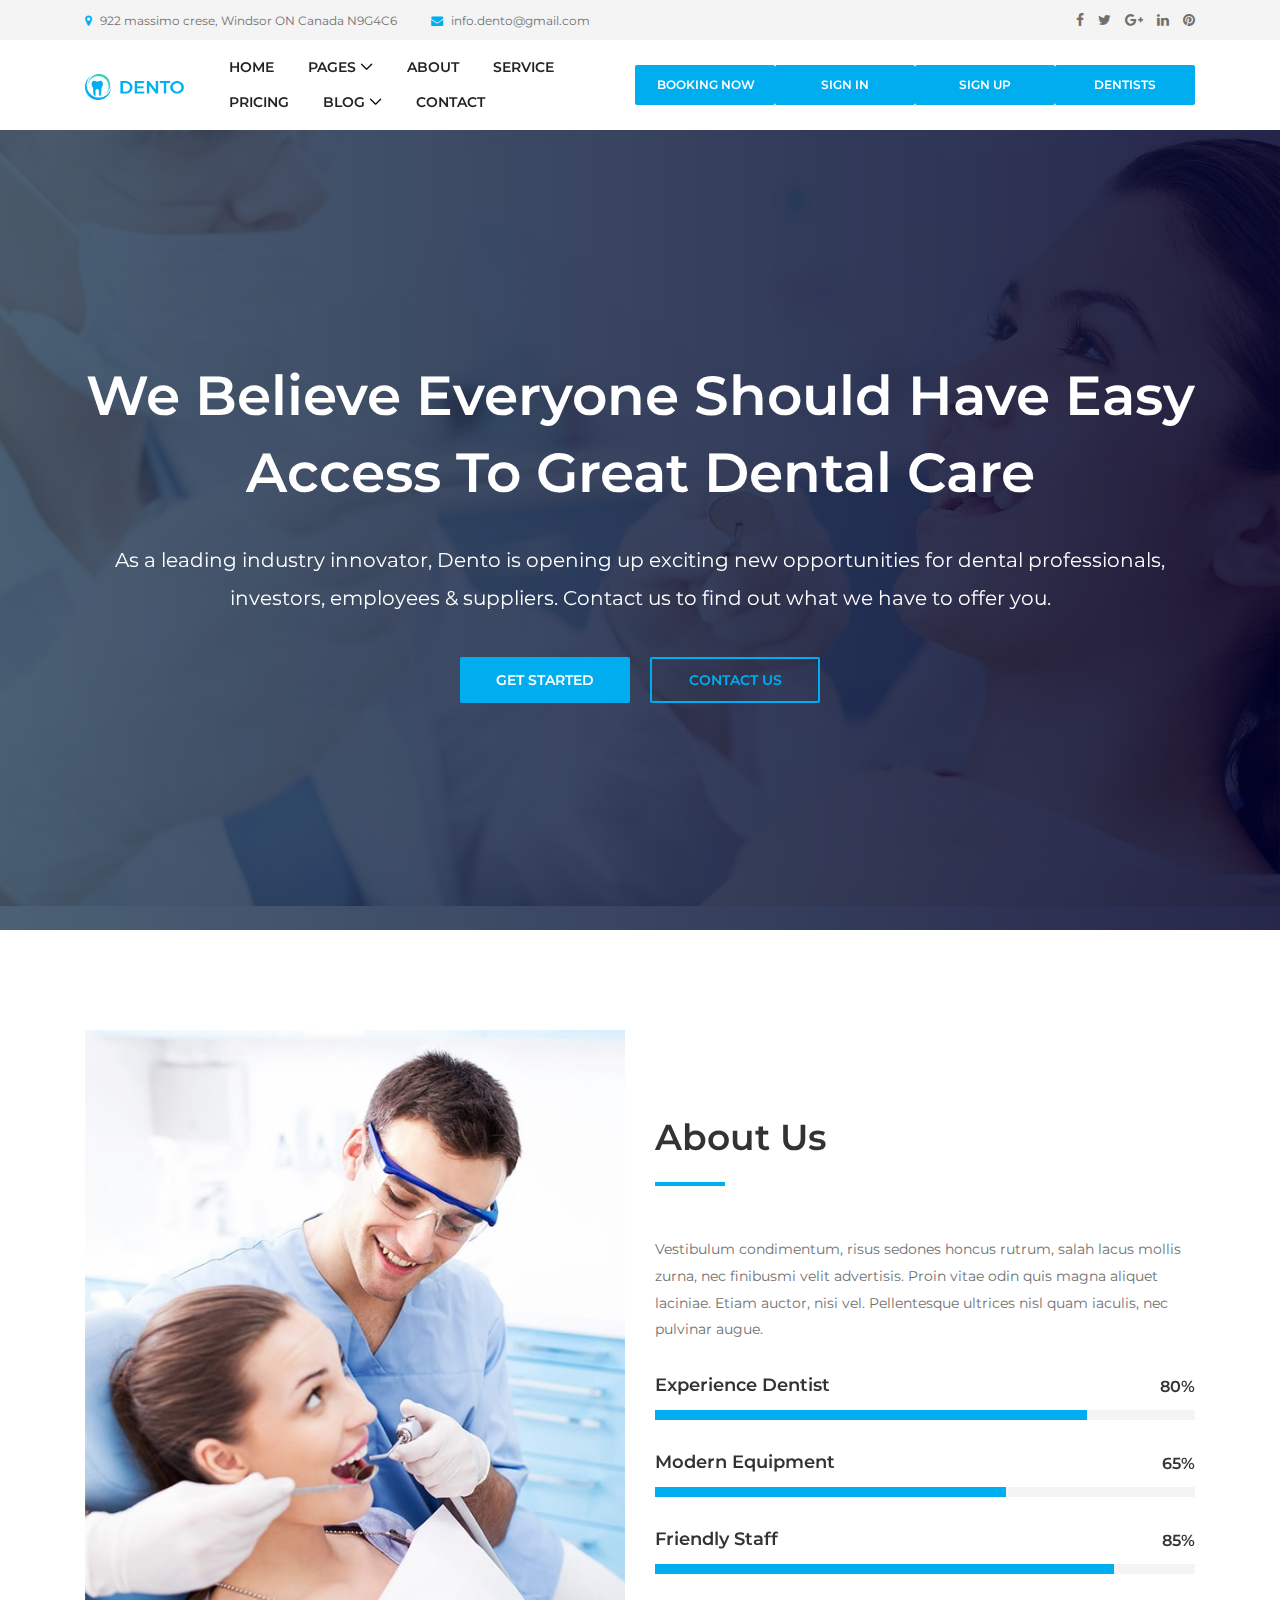
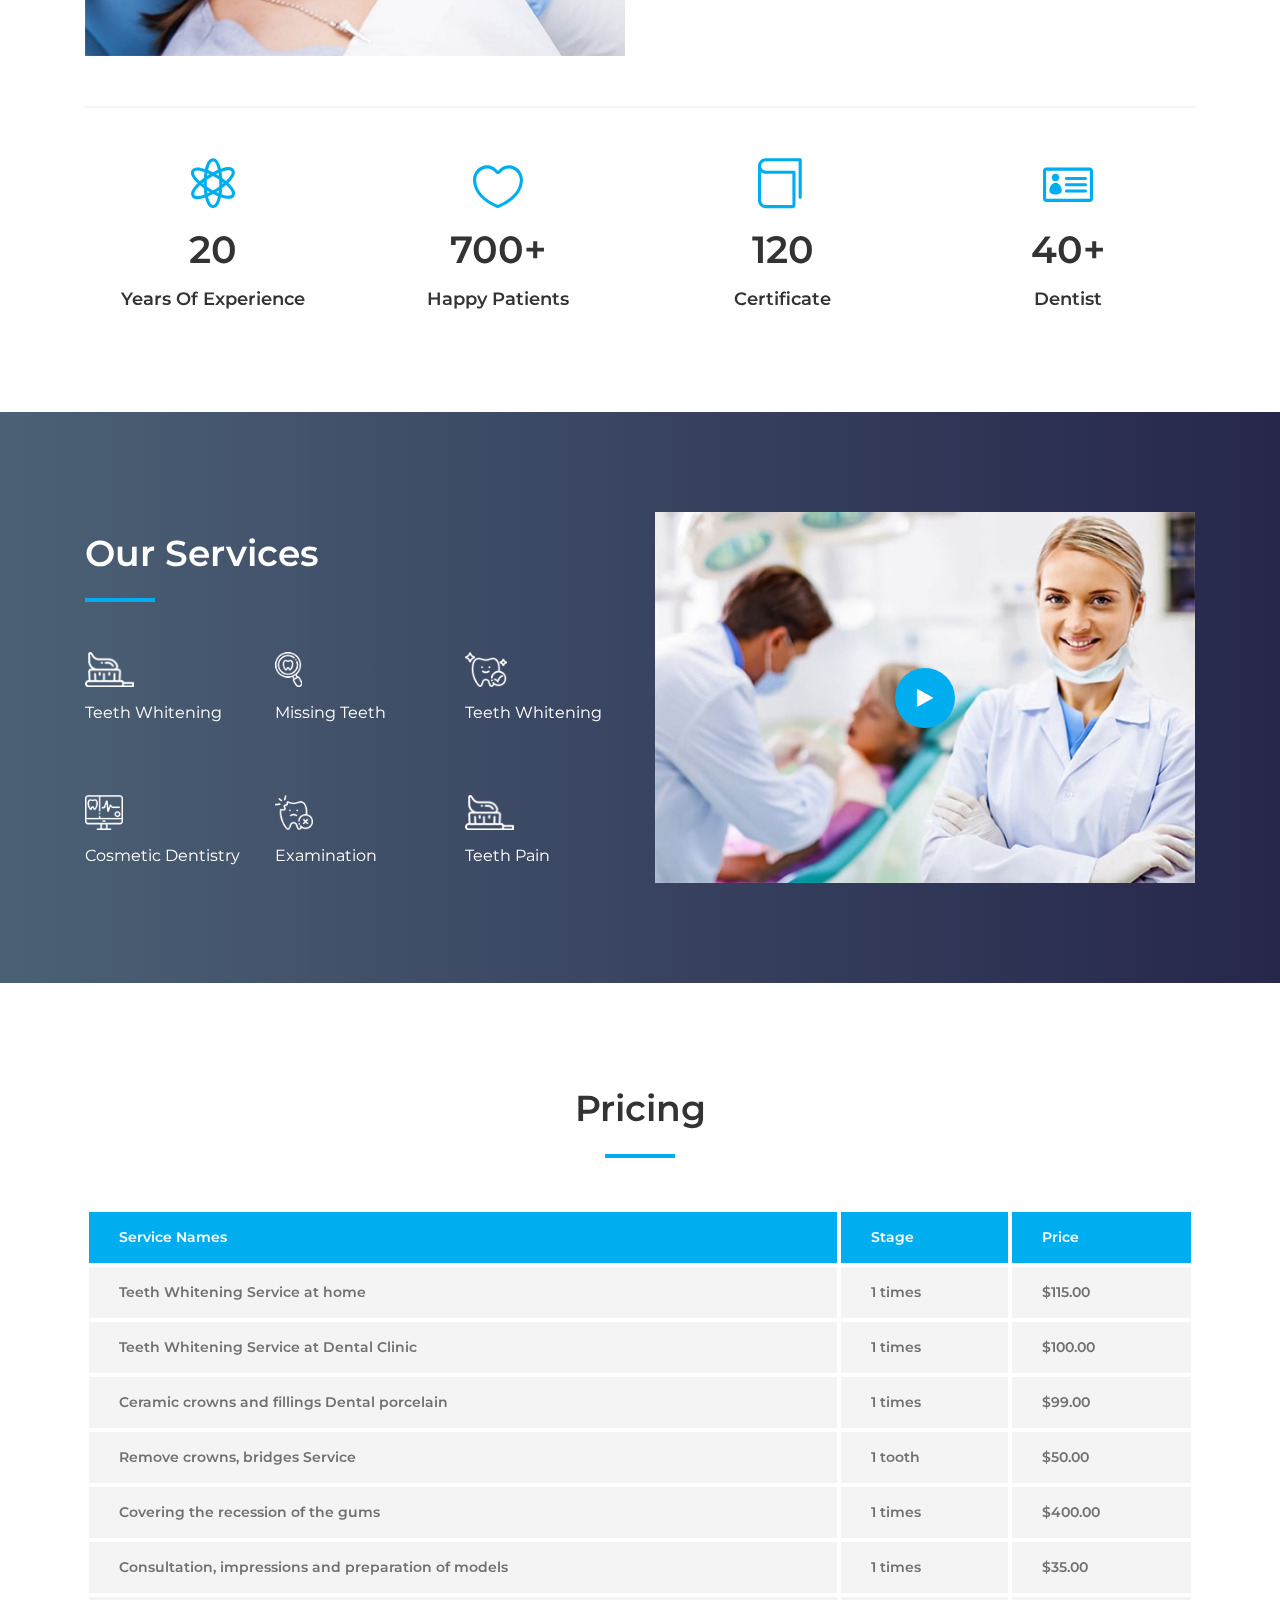
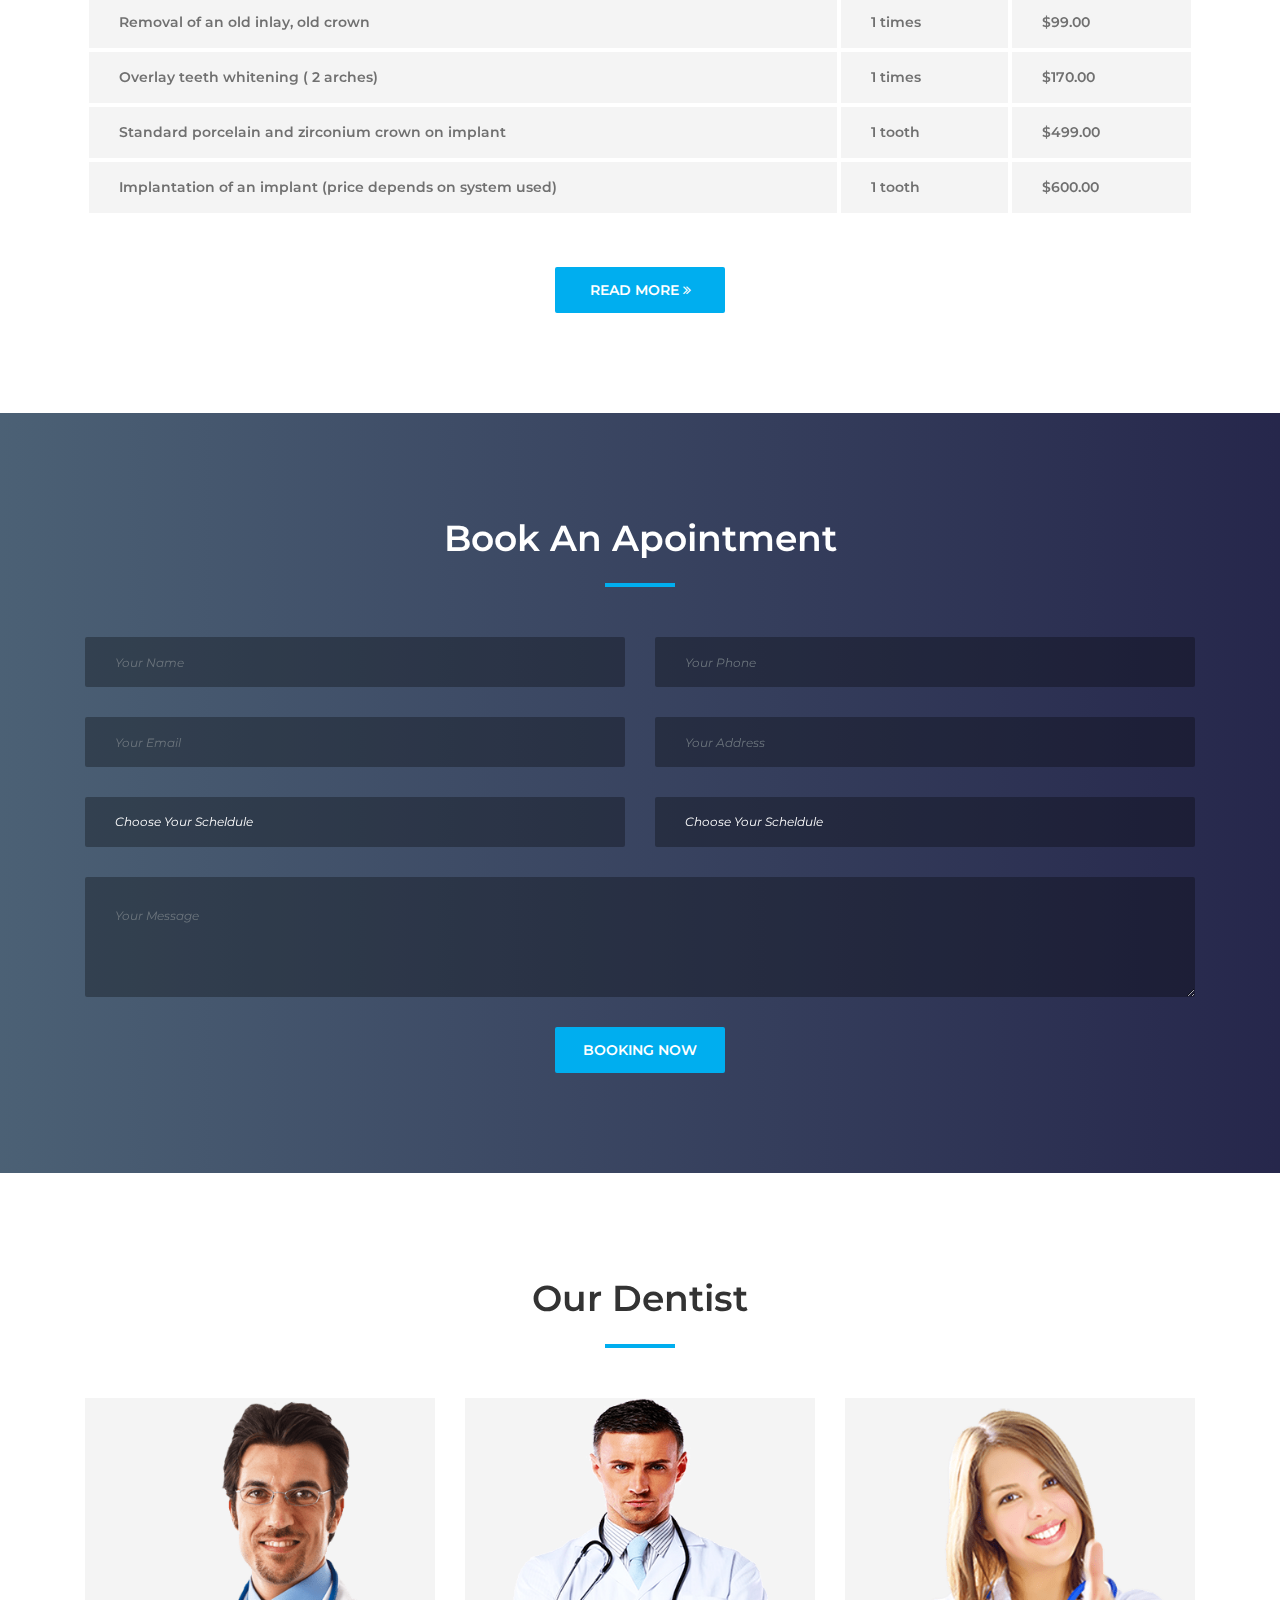
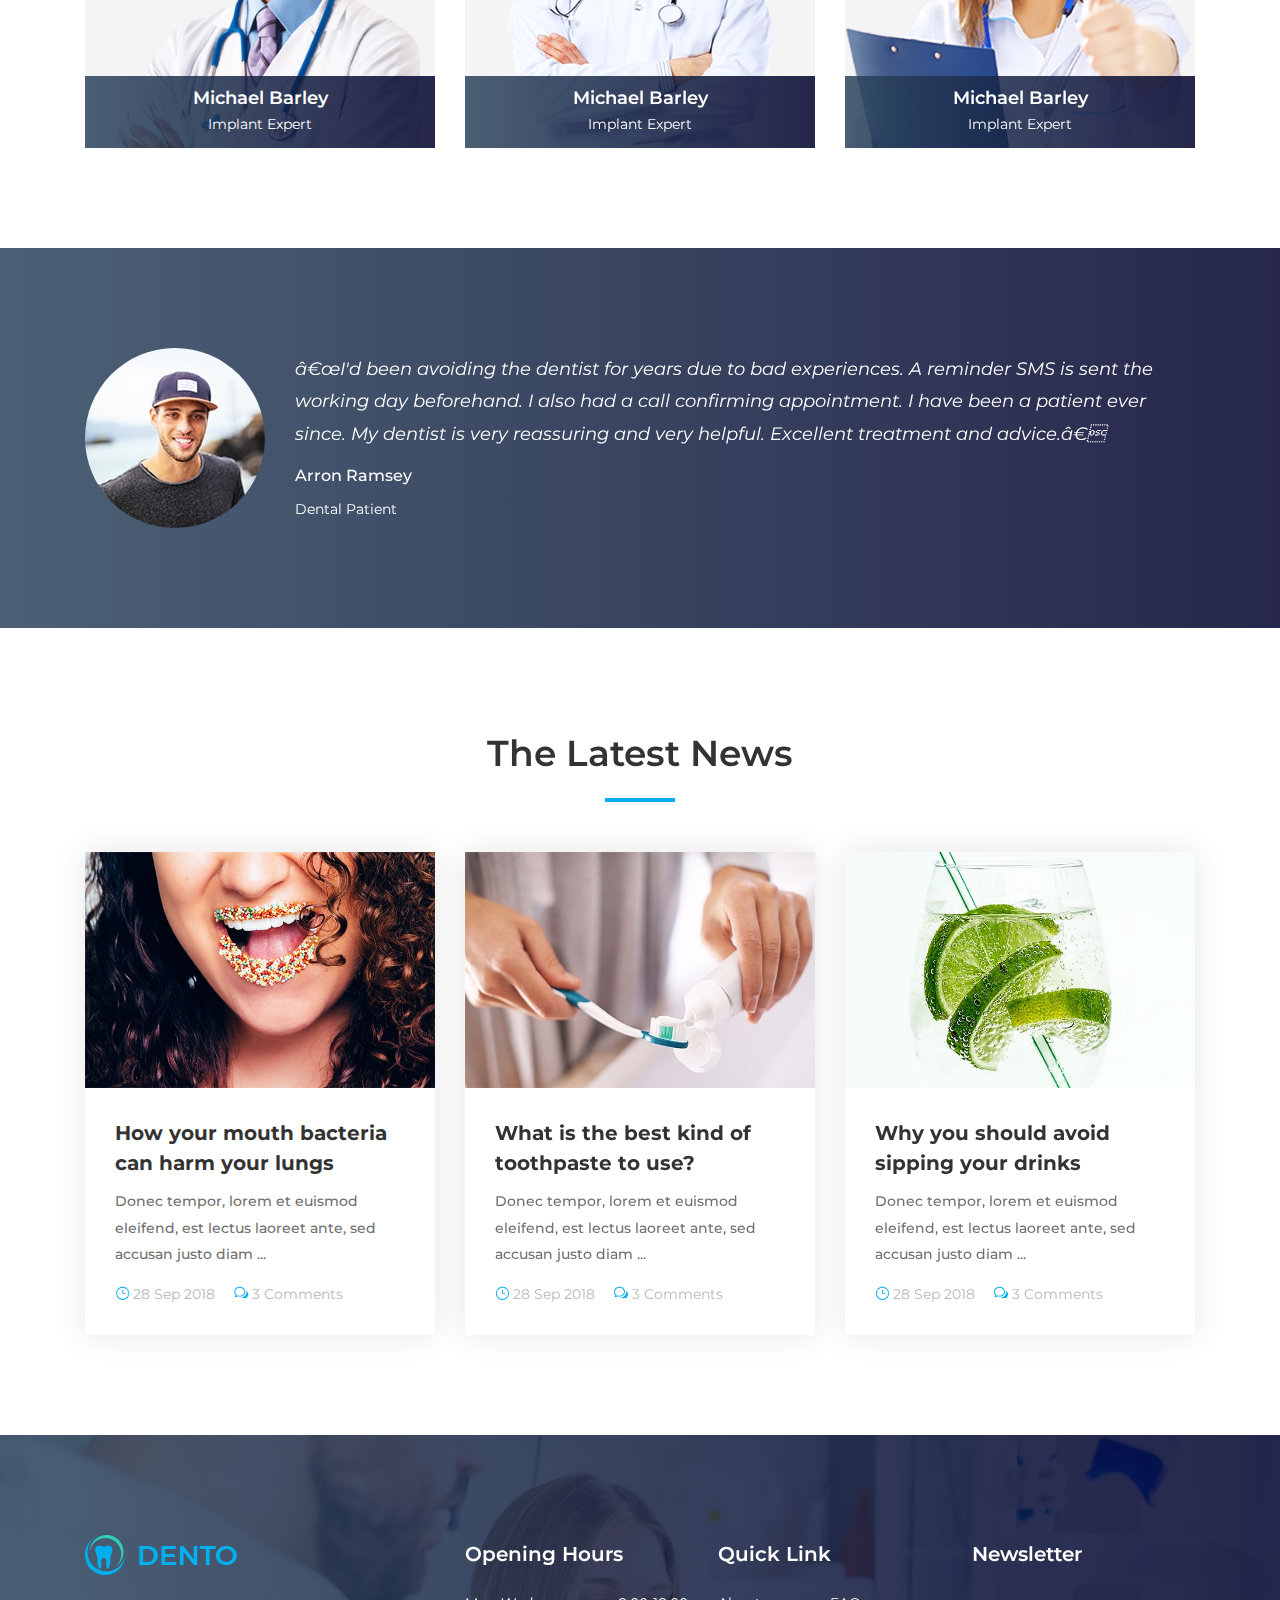
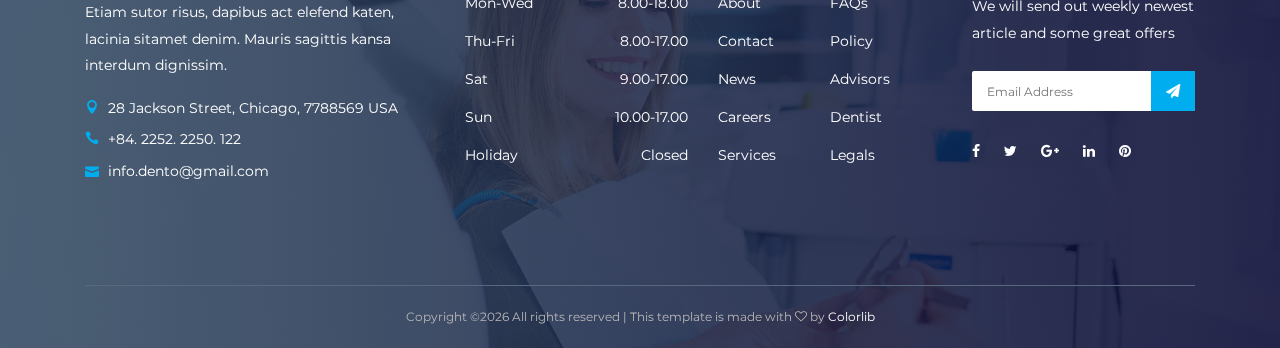
<file: index.html>
<!DOCTYPE html>
<html lang="en">

<head>
  <meta charset="UTF-8">
  <meta name="description" content="Dento - Dentist &amp; Medical HTML Template">
  <meta http-equiv="X-UA-Compatible" content="IE=edge">
  <meta name="viewport" content="width=device-width, initial-scale=1, shrink-to-fit=no">

  <!-- Title -->
  <title>Dento - Dentist &amp; Medical HTML Template</title>

  <!-- Favicon -->
  <link rel="icon" href="./img/core-img/favicon.ico">

  <!-- Core Stylesheet -->
  <link rel="stylesheet" href="style.css">

</head>

<body>
  <!-- Preloader -->
  <div id="preloader">
    <div class="preload-content">
      <div id="dento-load"></div>
    </div>
  </div>

  <!-- ***** Header Area Start ***** -->
  <header class="header-area">
    <!-- Top Header Area -->
    <div class="top-header-area">
      <div class="container h-100">
        <div class="row h-100 align-items-center">
          <!-- Top Content -->
          <div class="col-6 col-md-9 col-lg-8">
            <div class="top-header-content">
              <a href="#" data-toggle="tooltip" data-placement="bottom" title="28 Jackson Street, Chicago, 7788569 USA"><i class="fa fa-map-marker"></i> <span>922 massimo crese, Windsor ON Canada N9G4C6 </span></a>
              <a href="#" data-toggle="tooltip" data-placement="bottom" title="info.dento@gmail.com"><i class="fa fa-envelope"></i> <span>info.dento@gmail.com</span></a>
            </div>
          </div>
          <!-- Top Header Social Info -->
          <div class="col-6 col-md-3 col-lg-4">
            <div class="top-header-social-info text-right">
              <a href="#" data-toggle="tooltip" data-placement="bottom" title="Facebook"><i class="fa fa-facebook"></i></a>
              <a href="#" data-toggle="tooltip" data-placement="bottom" title="Twitter"><i class="fa fa-twitter"></i></a>
              <a href="#" data-toggle="tooltip" data-placement="bottom" title="Google Plus"><i class="fa fa-google-plus"></i></a>
              <a href="#" data-toggle="tooltip" data-placement="bottom" title="Linkedin"><i class="fa fa-linkedin"></i></a>
              <a href="#" data-toggle="tooltip" data-placement="bottom" title="Pinterest"><i class="fa fa-pinterest"></i></a>
            </div>
          </div>
        </div>
      </div>
    </div>
    <!-- Top Header End -->

    <!-- Main Header Start -->
    <div class="main-header-area">
      <div class="classy-nav-container breakpoint-off">
        <div class="container">
          <!-- Classy Menu -->
          <nav class="classy-navbar justify-content-between" id="dentoNav">

            <!-- Logo -->
            <a class="nav-brand" href="index.html"><img src="./img/core-img/logo.png" alt=""></a>

            <!-- Navbar Toggler -->
            <div class="classy-navbar-toggler">
              <span class="navbarToggler"><span></span><span></span><span></span></span>
            </div>

            <!-- Menu -->
            <div class="classy-menu">

              <!-- Close Button -->
              <div class="classycloseIcon">
                <div class="cross-wrap"><span class="top"></span><span class="bottom"></span></div>
              </div>

              <!-- Nav Start -->
              <div class="classynav">
                <ul id="nav">
                  <li><a href="index.html">Home</a></li>
                  <li><a href="#">Pages</a>
                    <ul class="dropdown">
                      <li><a href="index.html">- Home</a></li>
                      <li><a href="about.html">- About Us</a></li>
                      <li><a href="service.html">- Service</a></li>
                      <li><a href="pricing.html">- Pricing</a></li>
                      <li><a href="blog.html">- Blog</a></li>
                      <li><a href="blog-details.html">- Blog Details</a></li>
                      <li><a href="contact.html">- Contact</a></li>
                      <li><a href="#">- Dropdown</a>
                        <ul class="dropdown">
                          <li><a href="#">- Dropdown Item</a></li>
                          <li><a href="#">- Dropdown Item</a>
                            <ul class="dropdown">
                              <li><a href="#">- Even Dropdown</a></li>
                              <li><a href="#">- Even Dropdown</a></li>
                              <li><a href="#">- Even Dropdown</a></li>
                              <li><a href="#">- Even Dropdown</a></li>
                            </ul>
                          </li>
                          <li><a href="#">- Dropdown Item</a></li>
                          <li><a href="#">- Dropdown Item</a></li>
                        </ul>
                      </li>
                    </ul>
                  </li>
                  <li><a href="about.html">About</a></li>
                  <li><a href="service.html">Service</a></li>
                  <li><a href="pricing.html">Pricing</a></li>
                  <li><a href="#">Blog</a>
                    <ul class="dropdown">
                      <li><a href="blog.html">- Blog</a></li>
                      <li><a href="blog-details.html">- Blog Details</a></li>
                    </ul>
                  </li>
                  <li><a href="./contact.html">Contact</a></li>
                </ul>
              </div>
              <!-- Nav End -->
            </div>

            <!-- Booking Now Button -->
            <a href="#" class="btn dento-btn booking-btn">Booking Now</a>
			<!-- Sign In Button -->
			
            <a href="login_users.php" class="btn dento-btn booking-btn">Sign In</a>
			
              <!-- Sign Up Button -->
            <a href="signup.php" class="btn dento-btn booking-btn">Sign Up</a>
            <a href="main.php" class="btn dento-btn booking-btn">Dentists</a>
          </nav>
        </div>
      </div>
    </div>
  </header>
  <!-- ***** Header Area End ***** -->

  <!-- ***** Welcome Area Start ***** -->
  <section class="welcome-area">
    <!-- Welcome Slides -->
    <div class="welcome-slides owl-carousel">
      <!-- Single Welcome Slide -->
      <div class="welcome-welcome-slide bg-img bg-gradient-overlay jarallax" style="background-image: url(img/bg-img/1.jpg);">
        <div class="container h-100">
          <div class="row h-100 align-items-center">
            <div class="col-12">
              <!-- Welcome Text -->
              <div class="welcome-text text-center">
                <h2 data-animation="fadeInUp" data-delay="100ms">We Believe Everyone Should Have Easy Access To Great Dental Care</h2>
                <p data-animation="fadeInUp" data-delay="300ms">As a leading industry innovator, Dento is opening up exciting new opportunities for dental professionals, investors, employees & suppliers. Contact us to find out what we have to
                  offer you.</p>
                <div class="welcome-btn-group">
                  <a href="#" class="btn dento-btn mx-2" data-animation="fadeInUp" data-delay="500ms">Get Started</a>
                  <a href="#" class="btn dento-btn mx-2 active" data-animation="fadeInUp" data-delay="700ms">Contact Us</a>
                </div>
              </div>
            </div>
          </div>
        </div>
      </div>

      <!-- Single Welcome Slide -->
      <div class="welcome-welcome-slide bg-img bg-gradient-overlay jarallax" style="background-image: url(img/bg-img/2.jpg);">
        <div class="container h-100">
          <div class="row h-100 align-items-center">
            <div class="col-12">
              <!-- Welcome Text -->
              <div class="welcome-text text-center">
                <h2 data-animation="fadeInDown" data-delay="100ms">We Believe Everyone Should Have Easy Access To Great Dental Care</h2>
                <p data-animation="fadeInDown" data-delay="300ms">As a leading industry innovator, Dento is opening up exciting new opportunities for dental professionals, investors, employees & suppliers. Contact us to find out what we have to
                  offer you.</p>
                <div class="welcome-btn-group">
                  <a href="#" class="btn dento-btn mx-2" data-animation="fadeInDown" data-delay="500ms">Get Started</a>
                  <a href="#" class="btn dento-btn mx-2 active" data-animation="fadeInDown" data-delay="700ms">Contact Us</a>
                </div>
              </div>
            </div>
          </div>
        </div>
      </div>
    </div>
  </section>
  <!-- ***** Welcome Area End ***** -->

  <!-- ****** About Us Area Start ******* -->
  <section class="dento-about-us-area section-padding-100-0">
    <div class="container">
      <div class="row align-items-center">
        <!-- About Us Thumbnail -->
        <div class="col-12 col-md-6">
          <div class="about-us-thumbnail mb-50">
            <img src="./img/bg-img/15.jpg" alt="">
          </div>
        </div>
        <!-- About Content -->
        <div class="col-12 col-md-6">
          <div class="about-us-content mb-50">
            <!-- Section Heading -->
            <div class="section-heading">
              <h2>About Us</h2>
              <div class="line"></div>
            </div>
            <p>Vestibulum condimentum, risus sedones honcus rutrum, salah lacus mollis zurna, nec finibusmi velit advertisis. Proin vitae odin quis magna aliquet laciniae. Etiam auctor, nisi vel. Pellentesque ultrices nisl quam iaculis, nec pulvinar
              augue.</p>

            <!-- Single Skills Area -->
            <div class="single-skills-area mt-30">
              <h6>Experience Dentist</h6>
              <div id="bar1" class="barfiller">
                <span class="tip"></span>
                <span class="fill" data-percentage="80"></span>
              </div>
            </div>

            <!-- Single Skills Area -->
            <div class="single-skills-area mt-30">
              <h6>Modern Equipment</h6>
              <div id="bar2" class="barfiller">
                <span class="tip"></span>
                <span class="fill" data-percentage="65"></span>
              </div>
            </div>

            <!-- Single Skills Area -->
            <div class="single-skills-area mt-30">
              <h6>Friendly Staff</h6>
              <div id="bar3" class="barfiller">
                <span class="tip"></span>
                <span class="fill" data-percentage="85"></span>
              </div>
            </div>
          </div>
        </div>
      </div>
    </div>
  </section>
  <!-- ****** About Us Area End ****** -->

  <div class="container">
    <div class="dento-border clearfix"></div>
  </div>

  <!-- Cool Facts Area Start -->
  <section class="dento-cta-area">
    <div class="container">
      <div class="row">
        <!-- Cool Facts Area -->
        <div class="col-12 col-sm-6 col-lg-3">
          <div class="single-cta text-center mt-50 mb-100">
            <i class="icon_genius"></i>
            <h2><span class="counter">20</span></h2>
            <h5>Years Of Experience</h5>
          </div>
        </div>

        <!-- Cool Facts Area -->
        <div class="col-12 col-sm-6 col-lg-3">
          <div class="single-cta text-center mt-50 mb-100">
            <i class="icon_heart_alt"></i>
            <h2><span class="counter">700</span>+</h2>
            <h5>Happy Patients</h5>
          </div>
        </div>

        <!-- Cool Facts Area -->
        <div class="col-12 col-sm-6 col-lg-3">
          <div class="single-cta text-center mt-50 mb-100">
            <i class="icon_book_alt"></i>
            <h2><span class="counter">120</span></h2>
            <h5>Certificate</h5>
          </div>
        </div>

        <!-- Cool Facts Area -->
        <div class="col-12 col-sm-6 col-lg-3">
          <div class="single-cta text-center mt-50 mb-100">
            <i class="icon_id"></i>
            <h2><span class="counter">40</span>+</h2>
            <h5>Dentist</h5>
          </div>
        </div>
      </div>
    </div>
  </section>
  <!-- Cool Facts Area End -->

  <!-- Dento Service Area Start -->
  <section class="dento-service-area section-padding-100-0 bg-img bg-gradient-overlay jarallax clearfix" style="background-image: url('img/bg-img/13.jpg');">
    <div class="container">
      <div class="row align-items-center">
        <!-- Service Content -->
        <div class="col-12 col-lg-6">
          <div class="service-content mb-30">
            <!-- Section Heading -->
            <div class="section-heading white">
              <h2>Our Services</h2>
              <div class="line"></div>
            </div>

            <div class="row">
              <!-- Single Service -->
              <div class="col-6 col-md-4">
                <div class="single-service mb-70">
                  <img src="./img/core-img/s1.png" alt="">
                  <h6>Teeth Whitening</h6>
                </div>
              </div>

              <!-- Single Service -->
              <div class="col-6 col-md-4">
                <div class="single-service mb-70">
                  <img src="./img/core-img/s2.png" alt="">
                  <h6>Missing Teeth</h6>
                </div>
              </div>

              <!-- Single Service -->
              <div class="col-6 col-md-4">
                <div class="single-service mb-70">
                  <img src="./img/core-img/s3.png" alt="">
                  <h6>Teeth Whitening</h6>
                </div>
              </div>

              <!-- Single Service -->
              <div class="col-6 col-md-4">
                <div class="single-service mb-70">
                  <img src="./img/core-img/s4.png" alt="">
                  <h6>Cosmetic Dentistry</h6>
                </div>
              </div>

              <!-- Single Service -->
              <div class="col-6 col-md-4">
                <div class="single-service mb-70">
                  <img src="./img/core-img/s5.png" alt="">
                  <h6>Examination</h6>
                </div>
              </div>

              <!-- Single Service -->
              <div class="col-6 col-md-4">
                <div class="single-service mb-70">
                  <img src="./img/core-img/s1.png" alt="">
                  <h6>Teeth Pain</h6>
                </div>
              </div>
            </div>
          </div>
        </div>

        <!-- Video Area -->
        <div class="col-12 col-lg-6">
          <div class="dento-video-area mb-100">
            <img src="./img/bg-img/14.jpg" alt="">
            <!-- Play Button -->
            <a href="#" class="video-play-button"><i class="fa fa-play" aria-hidden="true"></i></a>
          </div>
        </div>
      </div>
    </div>
  </section>
  <!-- Dento Service Area End -->

  <!-- Dento Pricing Table Area Start -->
  <section class="dento-pricing-table-area section-padding-100">
    <div class="container">
      <div class="row">
        <!-- Section Heading -->
        <div class="col-12">
          <div class="section-heading text-center">
            <h2>Pricing</h2>
            <div class="line"></div>
          </div>
        </div>
      </div>

      <div class="row">
        <div class="col-12">
          <div class="dento-price-table table-responsive">
            <table class="table table-borderless mb-0">
              <thead>
                <tr>
                  <th scope="col">Service Names</th>
                  <th scope="col">Stage</th>
                  <th scope="col">Price</th>
                </tr>
              </thead>
              <tbody>
                <tr>
                  <th scope="row">Teeth Whitening Service at home</th>
                  <td>1 times</td>
                  <td>$115.00</td>
                </tr>
                <tr>
                  <th scope="row">Teeth Whitening Service at Dental Clinic</th>
                  <td>1 times</td>
                  <td>$100.00</td>
                </tr>
                <tr>
                  <th scope="row">Ceramic crowns and fillings Dental porcelain</th>
                  <td>1 times</td>
                  <td>$99.00</td>
                </tr>
                <tr>
                  <th scope="row">Remove crowns, bridges Service</th>
                  <td>1 tooth</td>
                  <td>$50.00</td>
                </tr>
                <tr>
                  <th scope="row">Covering the recession of the gums</th>
                  <td>1 times</td>
                  <td>$400.00</td>
                </tr>
                <tr>
                  <th scope="row">Consultation, impressions and preparation of models</th>
                  <td>1 times</td>
                  <td>$35.00</td>
                </tr>
                <tr>
                  <th scope="row">Removal of an old inlay, old crown</th>
                  <td>1 times</td>
                  <td>$99.00</td>
                </tr>
                <tr>
                  <th scope="row">Overlay teeth whitening ( 2 arches)</th>
                  <td>1 times</td>
                  <td>$170.00</td>
                </tr>
                <tr>
                  <th scope="row">Standard porcelain and zirconium crown on implant</th>
                  <td>1 tooth</td>
                  <td>$499.00</td>
                </tr>
                <tr>
                  <th scope="row">Implantation of an implant (price depends on system used)</th>
                  <td>1 tooth</td>
                  <td>$600.00</td>
                </tr>
              </tbody>
            </table>
          </div>
        </div>

        <div class="col-12">
          <div class="more-btn text-center mt-50">
            <a href="#" class="btn dento-btn">Read More <i class="fa fa-angle-double-right"></i></a>
          </div>
        </div>
      </div>
    </div>
  </section>
  <!-- Dento Pricing Table Area End -->

  <!-- Book An Oppointment Area Start -->
  <section class="book-an-oppointment-area section-padding-100 bg-img bg-gradient-overlay jarallax clearfix" style="background-image: url('img/bg-img/12.jpg');">
    <div class="container">
      <div class="row">
        <!-- Section Heading -->
        <div class="col-12">
          <div class="section-heading text-center white">
            <h2>Book An Apointment</h2>
            <div class="line"></div>
          </div>
        </div>
      </div>

      <div class="row">
        <div class="col-12">
          <!-- Appointment Form -->
          <div class="appointment-form">
            <form action="#" method="post">
              <div class="row">
                <div class="col-md-6">
                  <div class="form-group mb-30">
                    <input type="text" name="your-name" class="form-control" placeholder="Your Name" required>
                  </div>
                </div>
                <div class="col-md-6">
                  <div class="form-group mb-30">
                    <input type="text" name="your-phone" class="form-control" placeholder="Your Phone" required>
                  </div>
                </div>
                <div class="col-md-6">
                  <div class="form-group mb-30">
                    <input type="email" name="your-email" class="form-control" placeholder="Your Email" required>
                  </div>
                </div>
                <div class="col-md-6">
                  <div class="form-group mb-30">
                    <input type="text" name="your-address" class="form-control" placeholder="Your Address">
                  </div>
                </div>
                <div class="col-md-6">
                  <div class="form-group mb-30">
                    <select name="your-scheldule" class="form-control">
                      <option value="Choose Your Scheldule">Choose Your Scheldule</option>
                      <option value="9 AM to 10 AM">9 AM to 10 AM</option>
                      <option value="11 AM to 12 PM">11 AM to 12 PM</option>
                      <option value="2 PM to 4 PM">2 PM to 4 PM</option>
                      <option value="8 PM to 10 PM">8 PM to 10 PM</option>
                    </select>
                  </div>
                </div>
                <div class="col-md-6">
                  <div class="form-group mb-30">
                    <select name="your-time" class="form-control">
                      <option value="Choose Your Time">Choose Your Scheldule</option>
                      <option value="9 AM to 10 AM">9 AM to 10 AM</option>
                      <option value="11 AM to 12 PM">11 AM to 12 PM</option>
                      <option value="2 PM to 4 PM">2 PM to 4 PM</option>
                      <option value="8 PM to 10 PM">8 PM to 10 PM</option>
                    </select>
                  </div>
                </div>
                <div class="col-12">
                  <div class="form-group mb-30">
                    <textarea name="your-message" class="form-control" placeholder="Your Message"></textarea>
                  </div>
                </div>
                <div class="col-12 text-center">
                  <button type="submit" class="btn dento-btn">Booking Now</button>
                </div>
              </div>
            </form>
          </div>
        </div>
      </div>
    </div>
  </section>
  <!-- Book An Oppointment Area End -->

  <!-- ***** Dento Dentist Area Start ***** -->
  <section class="dentist-area section-padding-100-0">
    <div class="container">
      <div class="row">
        <!-- Section Heading -->
        <div class="col-12">
          <div class="section-heading text-center">
            <h2>Our Dentist</h2>
            <div class="line"></div>
          </div>
        </div>
      </div>

      <div class="row">
        <!-- Single Dentist Area -->
        <div class="col-12 col-sm-6 col-md-4">
          <div class="single-dentist-area mb-100">
            <img src="./img/bg-img/9.png" alt="">
            <!-- Dentist Content -->
            <div class="dentist-content">
              <!-- Social Info -->
              <div class="dentist-social-info">
                <a href="#"><i class="fa fa-facebook"></i></a>
                <a href="#"><i class="fa fa-twitter"></i></a>
                <a href="#"><i class="fa fa-google-plus"></i></a>
              </div>
              <!-- Dentist Info -->
              <div class="dentist-info bg-gradient-overlay">
                <h5>Michael Barley</h5>
                <p>Implant Expert</p>
              </div>
            </div>
          </div>
        </div>

        <!-- Single Dentist Area -->
        <div class="col-12 col-sm-6 col-md-4">
          <div class="single-dentist-area mb-100">
            <img src="./img/bg-img/10.png" alt="">
            <!-- Dentist Content -->
            <div class="dentist-content">
              <!-- Social Info -->
              <div class="dentist-social-info">
                <a href="#"><i class="fa fa-facebook"></i></a>
                <a href="#"><i class="fa fa-twitter"></i></a>
                <a href="#"><i class="fa fa-google-plus"></i></a>
              </div>
              <!-- Dentist Info -->
              <div class="dentist-info bg-gradient-overlay">
                <h5>Michael Barley</h5>
                <p>Implant Expert</p>
              </div>
            </div>
          </div>
        </div>

        <!-- Single Dentist Area -->
        <div class="col-12 col-sm-6 col-md-4">
          <div class="single-dentist-area mb-100">
            <img src="./img/bg-img/11.png" alt="">
            <!-- Dentist Content -->
            <div class="dentist-content">
              <!-- Social Info -->
              <div class="dentist-social-info">
                <a href="#"><i class="fa fa-facebook"></i></a>
                <a href="#"><i class="fa fa-twitter"></i></a>
                <a href="#"><i class="fa fa-google-plus"></i></a>
              </div>
              <!-- Dentist Info -->
              <div class="dentist-info bg-gradient-overlay">
                <h5>Michael Barley</h5>
                <p>Implant Expert</p>
              </div>
            </div>
          </div>
        </div>
      </div>
    </div>
  </section>
  <!-- ***** Dento Dentist Area End ***** -->

  <!-- ***** Testimonials Area Start ***** -->
  <section class="testimonials-area section-padding-100 bg-img bg-gradient-overlay jarallax clearfix" style="background-image: url('img/bg-img/7.jpg');">
    <div class="container">
      <div class="row">
        <div class="col-12">
          <!-- Testimonials Slides -->
          <div class="testimonials-slides owl-carousel">
            <!-- Single Testimonials Slide -->
            <div class="single-testimonial-slide d-flex align-items-center">
              <!-- Thumbnail -->
              <div class="testimonial-thumb">
                <img src="./img/bg-img/8.jpg" alt="">
              </div>
              <!-- Content -->
              <div class="testimonial-content">
                <h5>â€œI'd been avoiding the dentist for years due to bad experiences. A reminder SMS is sent the working day beforehand. I also had a call confirming appointment. I have been a patient ever since. My dentist is very reassuring and
                  very helpful. Excellent treatment and advice.â€</h5>
                <h6>Arron Ramsey</h6>
                <p>Dental Patient</p>
              </div>
            </div>

            <!-- Single Testimonials Slide -->
            <div class="single-testimonial-slide d-flex align-items-center">
              <!-- Thumbnail -->
              <div class="testimonial-thumb">
                <img src="./img/bg-img/8.jpg" alt="">
              </div>
              <!-- Content -->
              <div class="testimonial-content">
                <h5>â€œI'd been avoiding the dentist for years due to bad experiences. A reminder SMS is sent the working day beforehand. I also had a call confirming appointment. I have been a patient ever since. My dentist is very reassuring and
                  very helpful. Excellent treatment and advice.â€</h5>
                <h6>Arron Ramsey</h6>
                <p>Dental Patient</p>
              </div>
            </div>

            <!-- Single Testimonials Slide -->
            <div class="single-testimonial-slide d-flex align-items-center">
              <!-- Thumbnail -->
              <div class="testimonial-thumb">
                <img src="./img/bg-img/8.jpg" alt="">
              </div>
              <!-- Content -->
              <div class="testimonial-content">
                <h5>â€œI'd been avoiding the dentist for years due to bad experiences. A reminder SMS is sent the working day beforehand. I also had a call confirming appointment. I have been a patient ever since. My dentist is very reassuring and
                  very helpful. Excellent treatment and advice.â€</h5>
                <h6>Arron Ramsey</h6>
                <p>Dental Patient</p>
              </div>
            </div>
          </div>
        </div>
      </div>
    </div>
  </section>
  <!-- ***** Testimonials Area End ***** -->

  <!-- ***** Blog Area Start ***** -->
  <section class="dento-blog-area section-padding-100-0 clearfix">
    <div class="container">
      <div class="row">
        <!-- Section Heading -->
        <div class="col-12">
          <div class="section-heading text-center">
            <h2>The Latest News</h2>
            <div class="line"></div>
          </div>
        </div>
      </div>

      <div class="row">
        <!-- Single Blog Item -->
        <div class="col-12 col-md-6 col-lg-4">
          <div class="single-blog-item mb-100">
            <a href="./blog-details.html">
              <img src="./img/bg-img/4.jpg" alt="">
            </a>
            <!-- Blog Content -->
            <div class="blog-content">
              <a href="./blog-details.html" class="post-title">How your mouth bacteria can harm your lungs</a>
              <p>Donec tempor, lorem et euismod eleifend, est lectus laoreet ante, sed accusan justo diam ...</p>
              <div class="post-meta">
                <a href="#"><i class="icon_clock_alt"></i> 28 Sep 2018</a>
                <a href="#"><i class="icon_chat_alt"></i> 3 Comments</a>
              </div>
            </div>
          </div>
        </div>

        <!-- Single Blog Item -->
        <div class="col-12 col-md-6 col-lg-4">
          <div class="single-blog-item mb-100">
            <a href="./blog-details.html">
              <img src="./img/bg-img/5.jpg" alt="">
            </a>
            <!-- Blog Content -->
            <div class="blog-content">
              <a href="./blog-details.html" class="post-title">What is the best kind of toothpaste to use?</a>
              <p>Donec tempor, lorem et euismod eleifend, est lectus laoreet ante, sed accusan justo diam ...</p>
              <div class="post-meta">
                <a href="#"><i class="icon_clock_alt"></i> 28 Sep 2018</a>
                <a href="#"><i class="icon_chat_alt"></i> 3 Comments</a>
              </div>
            </div>
          </div>
        </div>

        <!-- Single Blog Item -->
        <div class="col-12 col-md-6 col-lg-4">
          <div class="single-blog-item mb-100">
            <a href="./blog-details.html">
              <img src="./img/bg-img/6.jpg" alt="">
            </a>
            <!-- Blog Content -->
            <div class="blog-content">
              <a href="./blog-details.html" class="post-title">Why you should avoid sipping your drinks</a>
              <p>Donec tempor, lorem et euismod eleifend, est lectus laoreet ante, sed accusan justo diam ...</p>
              <div class="post-meta">
                <a href="#"><i class="icon_clock_alt"></i> 28 Sep 2018</a>
                <a href="#"><i class="icon_chat_alt"></i> 3 Comments</a>
              </div>
            </div>
          </div>
        </div>
      </div>
    </div>
  </section>
  <!-- ***** Blog Area End ***** -->

  <!-- ***** Footer Area Start ***** -->
  <footer class="footer-area bg-img bg-gradient-overlay" style="background-image: url(img/bg-img/3.jpg);">
    <div class="container">
      <div class="row">
        <!-- Single Footer Widget -->
        <div class="col-12 col-sm-6 col-lg-4">
          <div class="single-footer-widget">
            <a href="./index.html" class="d-block mb-4"><img src="./img/core-img/logo.png" alt=""></a>
            <p>Etiam sutor risus, dapibus act elefend katen, lacinia sitamet denim. Mauris sagittis kansa interdum dignissim.</p>
            <div class="footer-contact">
              <p><i class="icon_pin"></i> 28 Jackson Street, Chicago, 7788569 USA</p>
              <p><i class="icon_phone"></i> +84. 2252. 2250. 122</p>
              <p><i class="icon_mail"></i> info.dento@gmail.com</p>
            </div>
          </div>
        </div>

        <!-- Single Footer Widget -->
        <div class="col-12 col-sm-6 col-lg">
          <div class="single-footer-widget">
            <!-- Widget Title -->
            <h5 class="widget-title">Opening Hours</h5>

            <!-- Opening Hours -->
            <ul class="opening-hours">
              <li><span>Mon-Wed</span> <span>8.00-18.00</span></li>
              <li><span>Thu-Fri</span> <span>8.00-17.00</span></li>
              <li><span>Sat</span> <span>9.00-17.00</span></li>
              <li><span>Sun</span> <span>10.00-17.00</span></li>
              <li><span>Holiday</span> <span>Closed</span></li>
            </ul>
          </div>
        </div>

        <!-- Single Footer Widget -->
        <div class="col-12 col-sm-6 col-lg">
          <div class="single-footer-widget">
            <!-- Widget Title -->
            <h5 class="widget-title">Quick Link</h5>

            <!-- Quick Links Nav -->
            <nav>
              <ul class="quick-links">
                <li><a href="#">About</a></li>
                <li><a href="#">FAQs</a></li>
                <li><a href="#">Contact</a></li>
                <li><a href="#">Policy</a></li>
                <li><a href="#">News</a></li>
                <li><a href="#">Advisors</a></li>
                <li><a href="#">Careers</a></li>
                <li><a href="#">Dentist</a></li>
                <li><a href="#">Services</a></li>
                <li><a href="#">Legals</a></li>
              </ul>
            </nav>
          </div>
        </div>

        <!-- Single Footer Widget -->
        <div class="col-12 col-sm-6 col-lg">
          <div class="single-footer-widget">
            <!-- Widget Title -->
            <h5 class="widget-title">Newsletter</h5>

            <p>We will send out weekly newest article and some great offers</p>
            <!-- Newsletter Form -->
            <div class="footer-newsletter-form">
              <form action="#" method="post">
                <input type="email" name="nl-email" value="" placeholder="Email Address">
                <button type="submit"><i class="fa fa-paper-plane" aria-hidden="true"></i></button>
              </form>
            </div>

            <!-- Social Info -->
            <div class="footer-social-info">
              <a href="#" data-toggle="tooltip" data-placement="top" title="Facebook"><i class="fa fa-facebook"></i></a>
              <a href="#" data-toggle="tooltip" data-placement="top" title="Twitter"><i class="fa fa-twitter"></i></a>
              <a href="#" data-toggle="tooltip" data-placement="top" title="Google Plus"><i class="fa fa-google-plus"></i></a>
              <a href="#" data-toggle="tooltip" data-placement="top" title="Linkedin"><i class="fa fa-linkedin"></i></a>
              <a href="#" data-toggle="tooltip" data-placement="top" title="Pinterest"><i class="fa fa-pinterest"></i></a>
            </div>
          </div>
        </div>
      </div>
    </div>

    <!-- Copywrite Area -->
    <div class="container">
      <div class="row">
        <div class="col-12">
          <div class="copywrite-content">
            <p><!-- Link back to Colorlib can't be removed. Template is licensed under CC BY 3.0. -->
Copyright &copy;<script>document.write(new Date().getFullYear());</script> All rights reserved | This template is made with <i class="fa fa-heart-o" aria-hidden="true"></i> by <a href="https://colorlib.com" target="_blank">Colorlib</a>
<!-- Link back to Colorlib can't be removed. Template is licensed under CC BY 3.0. --></p>
          </div>
        </div>
      </div>
    </div>
  </footer>
  <!-- ***** Footer Area End ***** -->

  <!-- ******* All JS ******* -->
  <!-- jQuery js -->
  <script src="js/jquery.min.js"></script>
  <!-- Popper js -->
  <script src="js/popper.min.js"></script>
  <!-- Bootstrap js -->
  <script src="js/bootstrap.min.js"></script>
  <!-- All js -->
  <script src="js/dento.bundle.js"></script>
  <!-- Active js -->
  <script src="js/default-assets/active.js"></script>

</body>

</html>
</file>
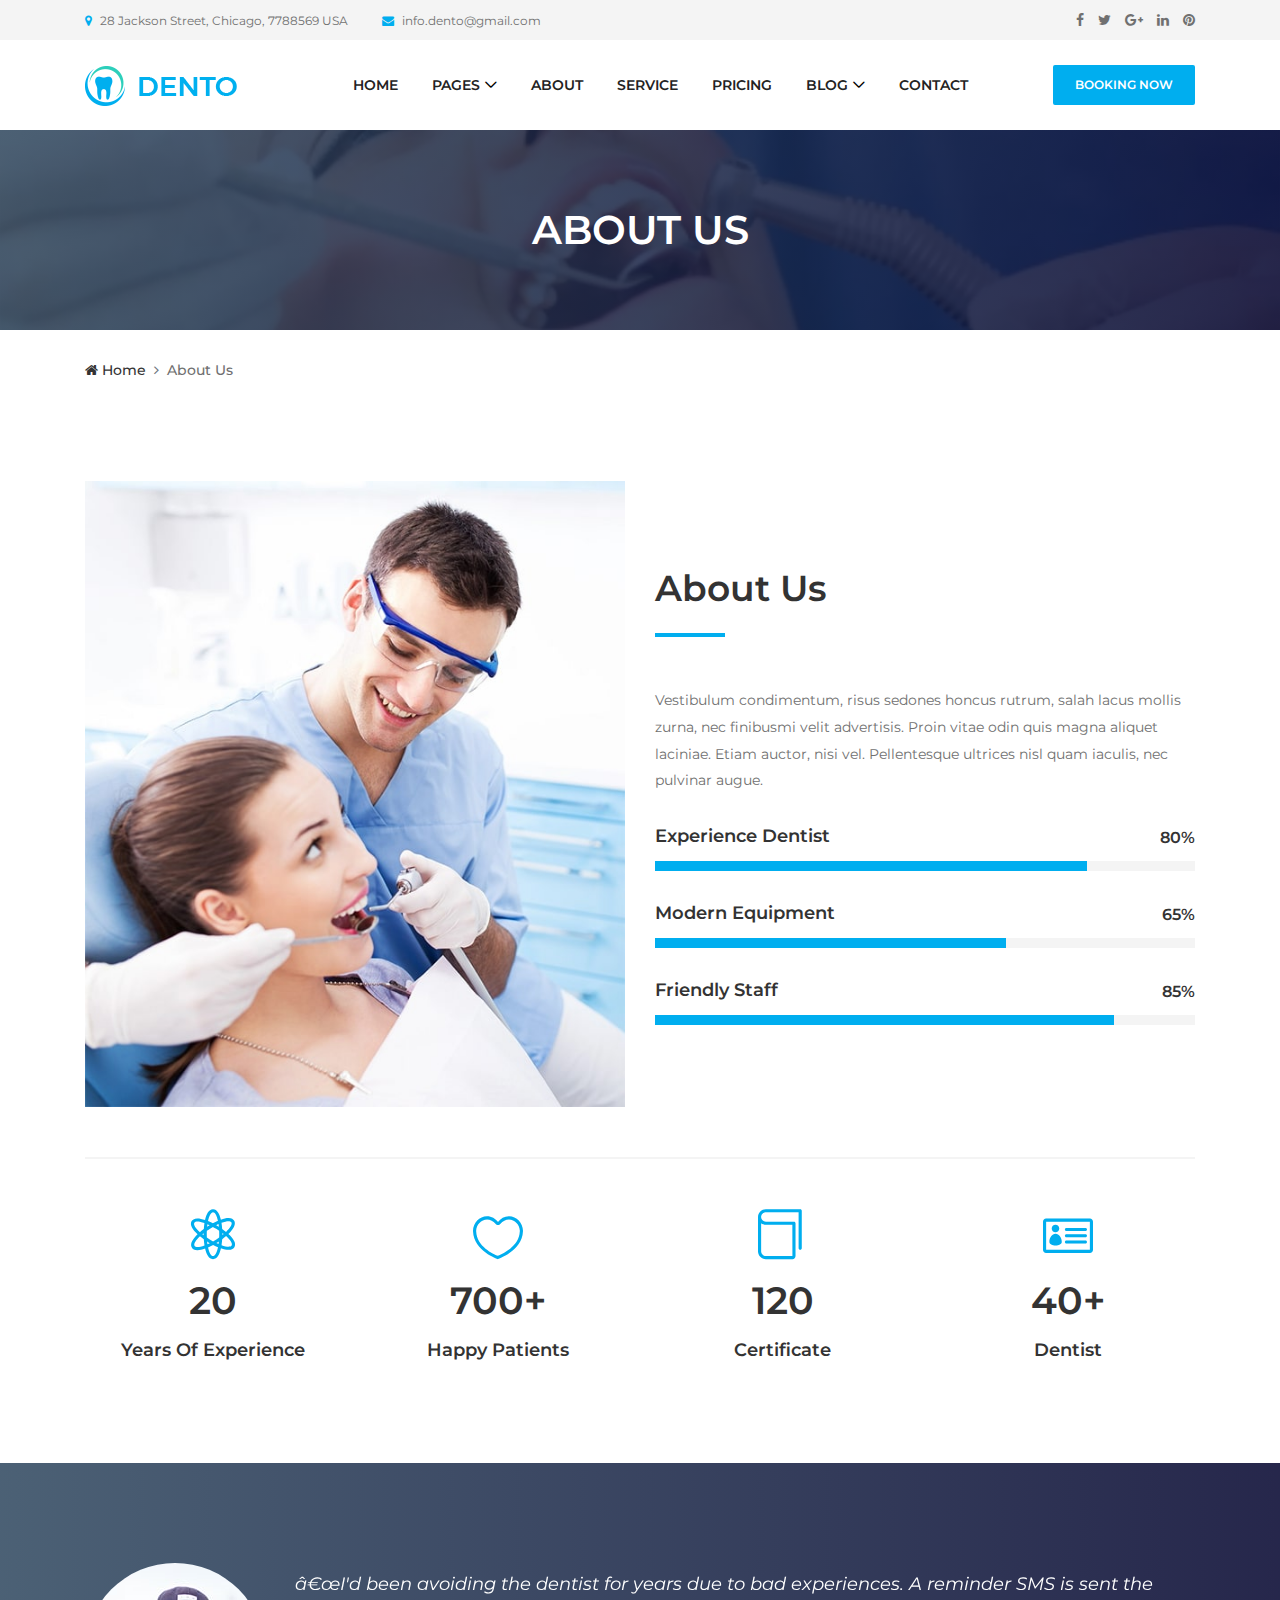
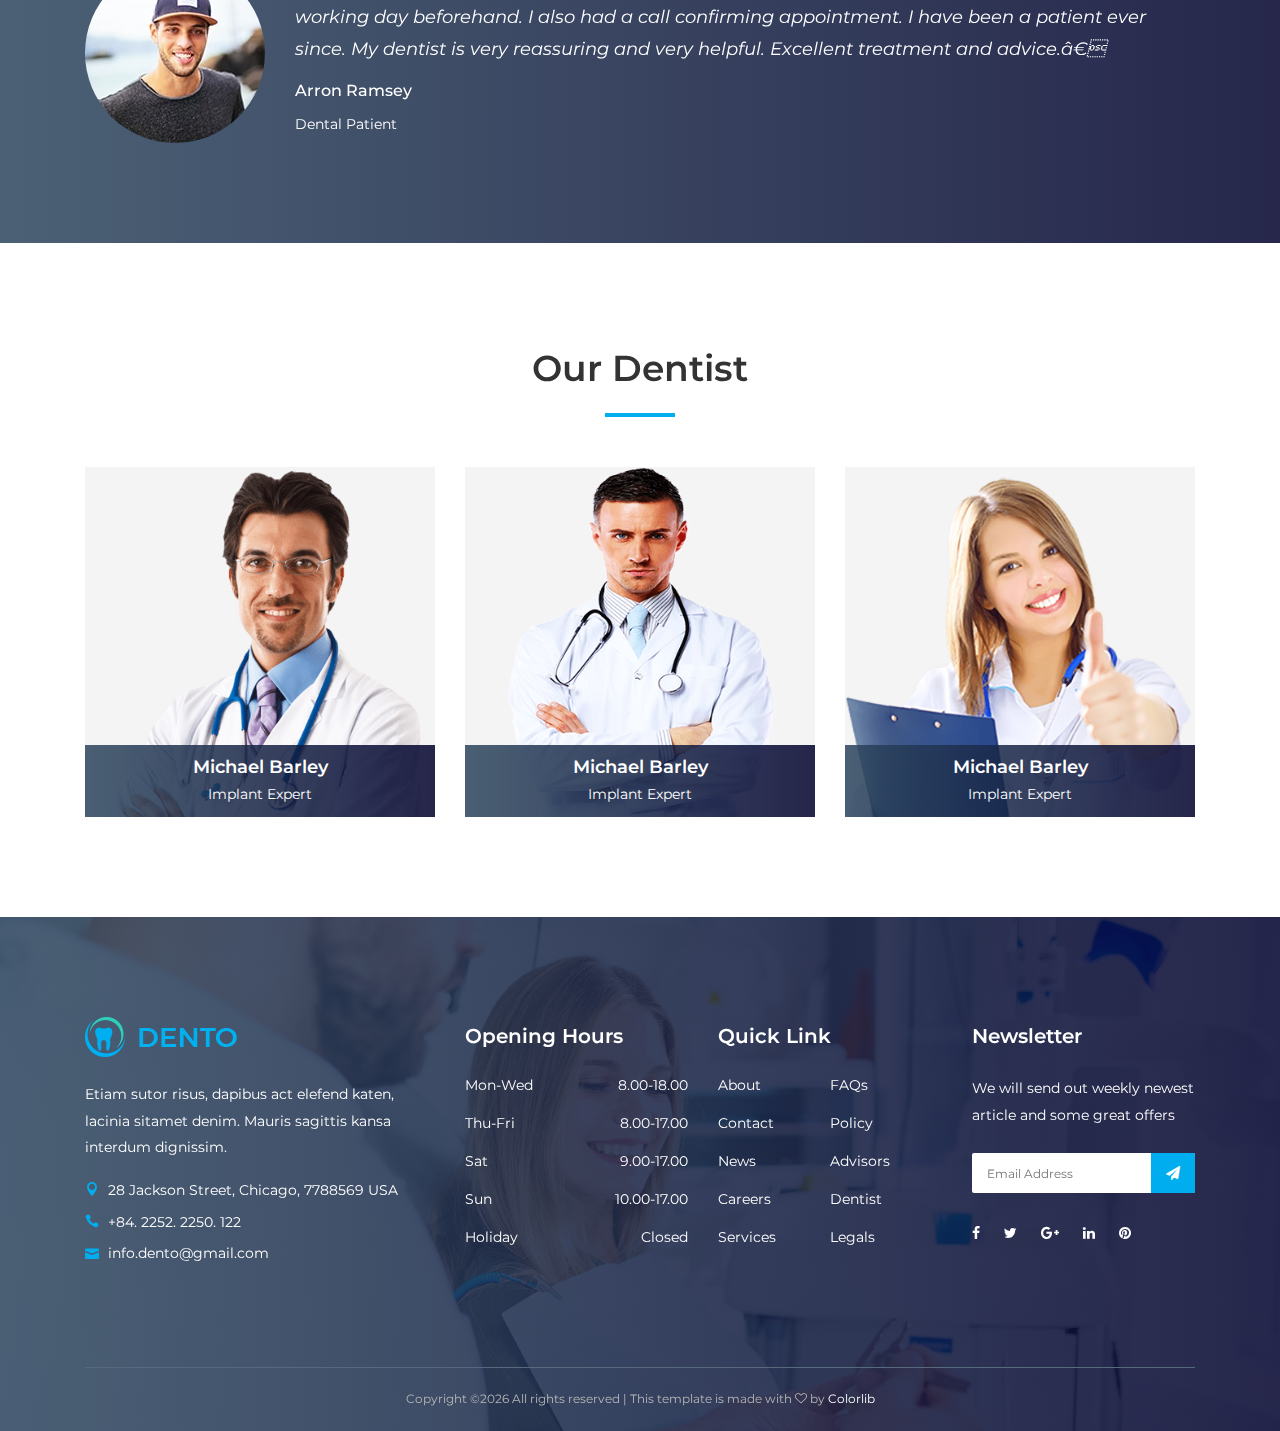
<file: about.html>
<!DOCTYPE html>
<html lang="en">

<head>
  <meta charset="UTF-8">
  <meta name="description" content="Dento - Dentist &amp; Medical HTML Template">
  <meta http-equiv="X-UA-Compatible" content="IE=edge">
  <meta name="viewport" content="width=device-width, initial-scale=1, shrink-to-fit=no">

  <!-- Title -->
  <title>Dento - Dentist &amp; Medical HTML Template</title>

  <!-- Favicon -->
  <link rel="icon" href="./img/core-img/favicon.ico">

  <!-- Core Stylesheet -->
  <link rel="stylesheet" href="style.css">

</head>

<body>
  <!-- Preloader -->
  <div id="preloader">
    <div class="preload-content">
      <div id="dento-load"></div>
    </div>
  </div>

  <!-- ***** Header Area Start ***** -->
  <header class="header-area">
    <!-- Top Header Area -->
    <div class="top-header-area">
      <div class="container h-100">
        <div class="row h-100 align-items-center">
          <!-- Top Content -->
          <div class="col-6 col-md-9 col-lg-8">
            <div class="top-header-content">
              <a href="#" data-toggle="tooltip" data-placement="bottom" title="28 Jackson Street, Chicago, 7788569 USA"><i class="fa fa-map-marker"></i> <span>28 Jackson Street, Chicago, 7788569 USA</span></a>
              <a href="#" data-toggle="tooltip" data-placement="bottom" title="info.dento@gmail.com"><i class="fa fa-envelope"></i> <span>info.dento@gmail.com</span></a>
            </div>
          </div>
          <!-- Top Header Social Info -->
          <div class="col-6 col-md-3 col-lg-4">
            <div class="top-header-social-info text-right">
              <a href="#" data-toggle="tooltip" data-placement="bottom" title="Facebook"><i class="fa fa-facebook"></i></a>
              <a href="#" data-toggle="tooltip" data-placement="bottom" title="Twitter"><i class="fa fa-twitter"></i></a>
              <a href="#" data-toggle="tooltip" data-placement="bottom" title="Google Plus"><i class="fa fa-google-plus"></i></a>
              <a href="#" data-toggle="tooltip" data-placement="bottom" title="Linkedin"><i class="fa fa-linkedin"></i></a>
              <a href="#" data-toggle="tooltip" data-placement="bottom" title="Pinterest"><i class="fa fa-pinterest"></i></a>
            </div>
          </div>
        </div>
      </div>
    </div>
    <!-- Top Header End -->

    <!-- Main Header Start -->
    <div class="main-header-area">
      <div class="classy-nav-container breakpoint-off">
        <div class="container">
          <!-- Classy Menu -->
          <nav class="classy-navbar justify-content-between" id="dentoNav">

            <!-- Logo -->
            <a class="nav-brand" href="index.html"><img src="./img/core-img/logo.png" alt=""></a>

            <!-- Navbar Toggler -->
            <div class="classy-navbar-toggler">
              <span class="navbarToggler"><span></span><span></span><span></span></span>
            </div>

            <!-- Menu -->
            <div class="classy-menu">

              <!-- Close Button -->
              <div class="classycloseIcon">
                <div class="cross-wrap"><span class="top"></span><span class="bottom"></span></div>
              </div>

              <!-- Nav Start -->
              <div class="classynav">
                <ul id="nav">
                  <li><a href="index.html">Home</a></li>
                  <li><a href="#">Pages</a>
                    <ul class="dropdown">
                      <li><a href="index.html">- Home</a></li>
                      <li><a href="about.html">- About Us</a></li>
                      <li><a href="service.html">- Service</a></li>
                      <li><a href="pricing.html">- Pricing</a></li>
                      <li><a href="blog.html">- Blog</a></li>
                      <li><a href="blog-details.html">- Blog Details</a></li>
                      <li><a href="contact.html">- Contact</a></li>
                      <li><a href="#">- Dropdown</a>
                        <ul class="dropdown">
                          <li><a href="#">- Dropdown Item</a></li>
                          <li><a href="#">- Dropdown Item</a>
                            <ul class="dropdown">
                              <li><a href="#">- Even Dropdown</a></li>
                              <li><a href="#">- Even Dropdown</a></li>
                              <li><a href="#">- Even Dropdown</a></li>
                              <li><a href="#">- Even Dropdown</a></li>
                            </ul>
                          </li>
                          <li><a href="#">- Dropdown Item</a></li>
                          <li><a href="#">- Dropdown Item</a></li>
                        </ul>
                      </li>
                    </ul>
                  </li>
                  <li><a href="about.html">About</a></li>
                  <li><a href="service.html">Service</a></li>
                  <li><a href="pricing.html">Pricing</a></li>
                  <li><a href="#">Blog</a>
                    <ul class="dropdown">
                      <li><a href="blog.html">- Blog</a></li>
                      <li><a href="blog-details.html">- Blog Details</a></li>
                    </ul>
                  </li>
                  <li><a href="./contact.html">Contact</a></li>
                </ul>
              </div>
              <!-- Nav End -->
            </div>

            <!-- Booking Now Button -->
            <a href="#" class="btn dento-btn booking-btn">Booking Now</a>
          </nav>
        </div>
      </div>
    </div>
  </header>
  <!-- ***** Header Area End ***** -->

  <!-- ***** Breadcrumb Area Start ***** -->
  <div class="breadcumb-area bg-img bg-gradient-overlay" style="background-image: url(img/bg-img/12.jpg);">
    <div class="container h-100">
      <div class="row h-100 align-items-center">
        <div class="col-12">
          <h2 class="title">About Us</h2>
        </div>
      </div>
    </div>
  </div>
  <div class="breadcumb--con">
    <div class="container">
      <div class="row">
        <div class="col-12">
          <nav aria-label="breadcrumb">
            <ol class="breadcrumb">
              <li class="breadcrumb-item"><a href="#"><i class="fa fa-home"></i> Home</a></li>
              <li class="breadcrumb-item active" aria-current="page">About Us</li>
            </ol>
          </nav>
        </div>
      </div>
    </div>
  </div>
  <!-- ***** Breadcrumb Area End ***** -->

  <!-- ****** About Us Area Start ******* -->
  <section class="dento-about-us-area mt-70">
    <div class="container">
      <div class="row align-items-center">
        <!-- About Us Thumbnail -->
        <div class="col-12 col-md-6">
          <div class="about-us-thumbnail mb-50">
            <img src="./img/bg-img/15.jpg" alt="">
          </div>
        </div>
        <!-- About Content -->
        <div class="col-12 col-md-6">
          <div class="about-us-content mb-50">
            <!-- Section Heading -->
            <div class="section-heading">
              <h2>About Us</h2>
              <div class="line"></div>
            </div>
            <p>Vestibulum condimentum, risus sedones honcus rutrum, salah lacus mollis zurna, nec finibusmi velit advertisis. Proin vitae odin quis magna aliquet laciniae. Etiam auctor, nisi vel. Pellentesque ultrices nisl quam iaculis, nec pulvinar
              augue.</p>

            <!-- Single Skills Area -->
            <div class="single-skills-area mt-30">
              <h6>Experience Dentist</h6>
              <div id="bar1" class="barfiller">
                <span class="tip"></span>
                <span class="fill" data-percentage="80"></span>
              </div>
            </div>

            <!-- Single Skills Area -->
            <div class="single-skills-area mt-30">
              <h6>Modern Equipment</h6>
              <div id="bar2" class="barfiller">
                <span class="tip"></span>
                <span class="fill" data-percentage="65"></span>
              </div>
            </div>

            <!-- Single Skills Area -->
            <div class="single-skills-area mt-30">
              <h6>Friendly Staff</h6>
              <div id="bar3" class="barfiller">
                <span class="tip"></span>
                <span class="fill" data-percentage="85"></span>
              </div>
            </div>
          </div>
        </div>
      </div>
    </div>
  </section>
  <!-- ****** About Us Area End ****** -->

  <div class="container">
    <div class="dento-border clearfix"></div>
  </div>

  <!-- Cool Facts Area Start -->
  <section class="dento-cta-area">
    <div class="container">
      <div class="row">
        <!-- Cool Facts Area -->
        <div class="col-12 col-sm-6 col-lg-3">
          <div class="single-cta text-center mt-50 mb-100">
            <i class="icon_genius"></i>
            <h2><span class="counter">20</span></h2>
            <h5>Years Of Experience</h5>
          </div>
        </div>

        <!-- Cool Facts Area -->
        <div class="col-12 col-sm-6 col-lg-3">
          <div class="single-cta text-center mt-50 mb-100">
            <i class="icon_heart_alt"></i>
            <h2><span class="counter">700</span>+</h2>
            <h5>Happy Patients</h5>
          </div>
        </div>

        <!-- Cool Facts Area -->
        <div class="col-12 col-sm-6 col-lg-3">
          <div class="single-cta text-center mt-50 mb-100">
            <i class="icon_book_alt"></i>
            <h2><span class="counter">120</span></h2>
            <h5>Certificate</h5>
          </div>
        </div>

        <!-- Cool Facts Area -->
        <div class="col-12 col-sm-6 col-lg-3">
          <div class="single-cta text-center mt-50 mb-100">
            <i class="icon_id"></i>
            <h2><span class="counter">40</span>+</h2>
            <h5>Dentist</h5>
          </div>
        </div>
      </div>
    </div>
  </section>
  <!-- Cool Facts Area End -->

  <!-- ***** Testimonials Area Start ***** -->
  <section class="testimonials-area section-padding-100 bg-img bg-gradient-overlay jarallax clearfix" style="background-image: url('img/bg-img/7.jpg');">
    <div class="container">
      <div class="row">
        <div class="col-12">
          <!-- Testimonials Slides -->
          <div class="testimonials-slides owl-carousel">
            <!-- Single Testimonials Slide -->
            <div class="single-testimonial-slide d-flex align-items-center">
              <!-- Thumbnail -->
              <div class="testimonial-thumb">
                <img src="./img/bg-img/8.jpg" alt="">
              </div>
              <!-- Content -->
              <div class="testimonial-content">
                <h5>â€œI'd been avoiding the dentist for years due to bad experiences. A reminder SMS is sent the working day beforehand. I also had a call confirming appointment. I have been a patient ever since. My dentist is very reassuring and
                  very helpful. Excellent treatment and advice.â€</h5>
                <h6>Arron Ramsey</h6>
                <p>Dental Patient</p>
              </div>
            </div>

            <!-- Single Testimonials Slide -->
            <div class="single-testimonial-slide d-flex align-items-center">
              <!-- Thumbnail -->
              <div class="testimonial-thumb">
                <img src="./img/bg-img/8.jpg" alt="">
              </div>
              <!-- Content -->
              <div class="testimonial-content">
                <h5>â€œI'd been avoiding the dentist for years due to bad experiences. A reminder SMS is sent the working day beforehand. I also had a call confirming appointment. I have been a patient ever since. My dentist is very reassuring and
                  very helpful. Excellent treatment and advice.â€</h5>
                <h6>Arron Ramsey</h6>
                <p>Dental Patient</p>
              </div>
            </div>

            <!-- Single Testimonials Slide -->
            <div class="single-testimonial-slide d-flex align-items-center">
              <!-- Thumbnail -->
              <div class="testimonial-thumb">
                <img src="./img/bg-img/8.jpg" alt="">
              </div>
              <!-- Content -->
              <div class="testimonial-content">
                <h5>â€œI'd been avoiding the dentist for years due to bad experiences. A reminder SMS is sent the working day beforehand. I also had a call confirming appointment. I have been a patient ever since. My dentist is very reassuring and
                  very helpful. Excellent treatment and advice.â€</h5>
                <h6>Arron Ramsey</h6>
                <p>Dental Patient</p>
              </div>
            </div>
          </div>
        </div>
      </div>
    </div>
  </section>
  <!-- ***** Testimonials Area End ***** -->

  <!-- ***** Dento Dentist Area Start ***** -->
  <section class="dentist-area section-padding-100-0">
    <div class="container">
      <div class="row">
        <!-- Section Heading -->
        <div class="col-12">
          <div class="section-heading text-center">
            <h2>Our Dentist</h2>
            <div class="line"></div>
          </div>
        </div>
      </div>

      <div class="row">
        <!-- Single Dentist Area -->
        <div class="col-12 col-sm-6 col-md-4">
          <div class="single-dentist-area mb-100">
            <img src="./img/bg-img/9.png" alt="">
            <!-- Dentist Content -->
            <div class="dentist-content">
              <!-- Social Info -->
              <div class="dentist-social-info">
                <a href="#"><i class="fa fa-facebook"></i></a>
                <a href="#"><i class="fa fa-twitter"></i></a>
                <a href="#"><i class="fa fa-google-plus"></i></a>
              </div>
              <!-- Dentist Info -->
              <div class="dentist-info bg-gradient-overlay">
                <h5>Michael Barley</h5>
                <p>Implant Expert</p>
              </div>
            </div>
          </div>
        </div>

        <!-- Single Dentist Area -->
        <div class="col-12 col-sm-6 col-md-4">
          <div class="single-dentist-area mb-100">
            <img src="./img/bg-img/10.png" alt="">
            <!-- Dentist Content -->
            <div class="dentist-content">
              <!-- Social Info -->
              <div class="dentist-social-info">
                <a href="#"><i class="fa fa-facebook"></i></a>
                <a href="#"><i class="fa fa-twitter"></i></a>
                <a href="#"><i class="fa fa-google-plus"></i></a>
              </div>
              <!-- Dentist Info -->
              <div class="dentist-info bg-gradient-overlay">
                <h5>Michael Barley</h5>
                <p>Implant Expert</p>
              </div>
            </div>
          </div>
        </div>

        <!-- Single Dentist Area -->
        <div class="col-12 col-sm-6 col-md-4">
          <div class="single-dentist-area mb-100">
            <img src="./img/bg-img/11.png" alt="">
            <!-- Dentist Content -->
            <div class="dentist-content">
              <!-- Social Info -->
              <div class="dentist-social-info">
                <a href="#"><i class="fa fa-facebook"></i></a>
                <a href="#"><i class="fa fa-twitter"></i></a>
                <a href="#"><i class="fa fa-google-plus"></i></a>
              </div>
              <!-- Dentist Info -->
              <div class="dentist-info bg-gradient-overlay">
                <h5>Michael Barley</h5>
                <p>Implant Expert</p>
              </div>
            </div>
          </div>
        </div>
      </div>
    </div>
  </section>
  <!-- ***** Dento Dentist Area End ***** -->

  <!-- ***** Footer Area Start ***** -->
  <footer class="footer-area bg-img bg-gradient-overlay" style="background-image: url(img/bg-img/3.jpg);">
    <div class="container">
      <div class="row">
        <!-- Single Footer Widget -->
        <div class="col-12 col-sm-6 col-lg-4">
          <div class="single-footer-widget">
            <a href="./index.html" class="d-block mb-4"><img src="./img/core-img/logo.png" alt=""></a>
            <p>Etiam sutor risus, dapibus act elefend katen, lacinia sitamet denim. Mauris sagittis kansa interdum dignissim.</p>
            <div class="footer-contact">
              <p><i class="icon_pin"></i> 28 Jackson Street, Chicago, 7788569 USA</p>
              <p><i class="icon_phone"></i> +84. 2252. 2250. 122</p>
              <p><i class="icon_mail"></i> info.dento@gmail.com</p>
            </div>
          </div>
        </div>

        <!-- Single Footer Widget -->
        <div class="col-12 col-sm-6 col-lg">
          <div class="single-footer-widget">
            <!-- Widget Title -->
            <h5 class="widget-title">Opening Hours</h5>

            <!-- Opening Hours -->
            <ul class="opening-hours">
              <li><span>Mon-Wed</span> <span>8.00-18.00</span></li>
              <li><span>Thu-Fri</span> <span>8.00-17.00</span></li>
              <li><span>Sat</span> <span>9.00-17.00</span></li>
              <li><span>Sun</span> <span>10.00-17.00</span></li>
              <li><span>Holiday</span> <span>Closed</span></li>
            </ul>
          </div>
        </div>

        <!-- Single Footer Widget -->
        <div class="col-12 col-sm-6 col-lg">
          <div class="single-footer-widget">
            <!-- Widget Title -->
            <h5 class="widget-title">Quick Link</h5>

            <!-- Quick Links Nav -->
            <nav>
              <ul class="quick-links">
                <li><a href="#">About</a></li>
                <li><a href="#">FAQs</a></li>
                <li><a href="#">Contact</a></li>
                <li><a href="#">Policy</a></li>
                <li><a href="#">News</a></li>
                <li><a href="#">Advisors</a></li>
                <li><a href="#">Careers</a></li>
                <li><a href="#">Dentist</a></li>
                <li><a href="#">Services</a></li>
                <li><a href="#">Legals</a></li>
              </ul>
            </nav>
          </div>
        </div>

        <!-- Single Footer Widget -->
        <div class="col-12 col-sm-6 col-lg">
          <div class="single-footer-widget">
            <!-- Widget Title -->
            <h5 class="widget-title">Newsletter</h5>

            <p>We will send out weekly newest article and some great offers</p>
            <!-- Newsletter Form -->
            <div class="footer-newsletter-form">
              <form action="#" method="post">
                <input type="email" name="nl-email" value="" placeholder="Email Address">
                <button type="submit"><i class="fa fa-paper-plane" aria-hidden="true"></i></button>
              </form>
            </div>

            <!-- Social Info -->
            <div class="footer-social-info">
              <a href="#" data-toggle="tooltip" data-placement="top" title="Facebook"><i class="fa fa-facebook"></i></a>
              <a href="#" data-toggle="tooltip" data-placement="top" title="Twitter"><i class="fa fa-twitter"></i></a>
              <a href="#" data-toggle="tooltip" data-placement="top" title="Google Plus"><i class="fa fa-google-plus"></i></a>
              <a href="#" data-toggle="tooltip" data-placement="top" title="Linkedin"><i class="fa fa-linkedin"></i></a>
              <a href="#" data-toggle="tooltip" data-placement="top" title="Pinterest"><i class="fa fa-pinterest"></i></a>
            </div>
          </div>
        </div>
      </div>
    </div>

    <!-- Copywrite Area -->
    <div class="container">
      <div class="row">
        <div class="col-12">
          <div class="copywrite-content">
            <p><!-- Link back to Colorlib can't be removed. Template is licensed under CC BY 3.0. -->
Copyright &copy;<script>document.write(new Date().getFullYear());</script> All rights reserved | This template is made with <i class="fa fa-heart-o" aria-hidden="true"></i> by <a href="https://colorlib.com" target="_blank">Colorlib</a>
<!-- Link back to Colorlib can't be removed. Template is licensed under CC BY 3.0. --></p>
          </div>
        </div>
      </div>
    </div>
  </footer>
  <!-- ***** Footer Area End ***** -->

  <!-- ******* All JS ******* -->
  <!-- jQuery js -->
  <script src="js/jquery.min.js"></script>
  <!-- Popper js -->
  <script src="js/popper.min.js"></script>
  <!-- Bootstrap js -->
  <script src="js/bootstrap.min.js"></script>
  <!-- All js -->
  <script src="js/dento.bundle.js"></script>
  <!-- Active js -->
  <script src="js/default-assets/active.js"></script>

</body>

</html>
</file>
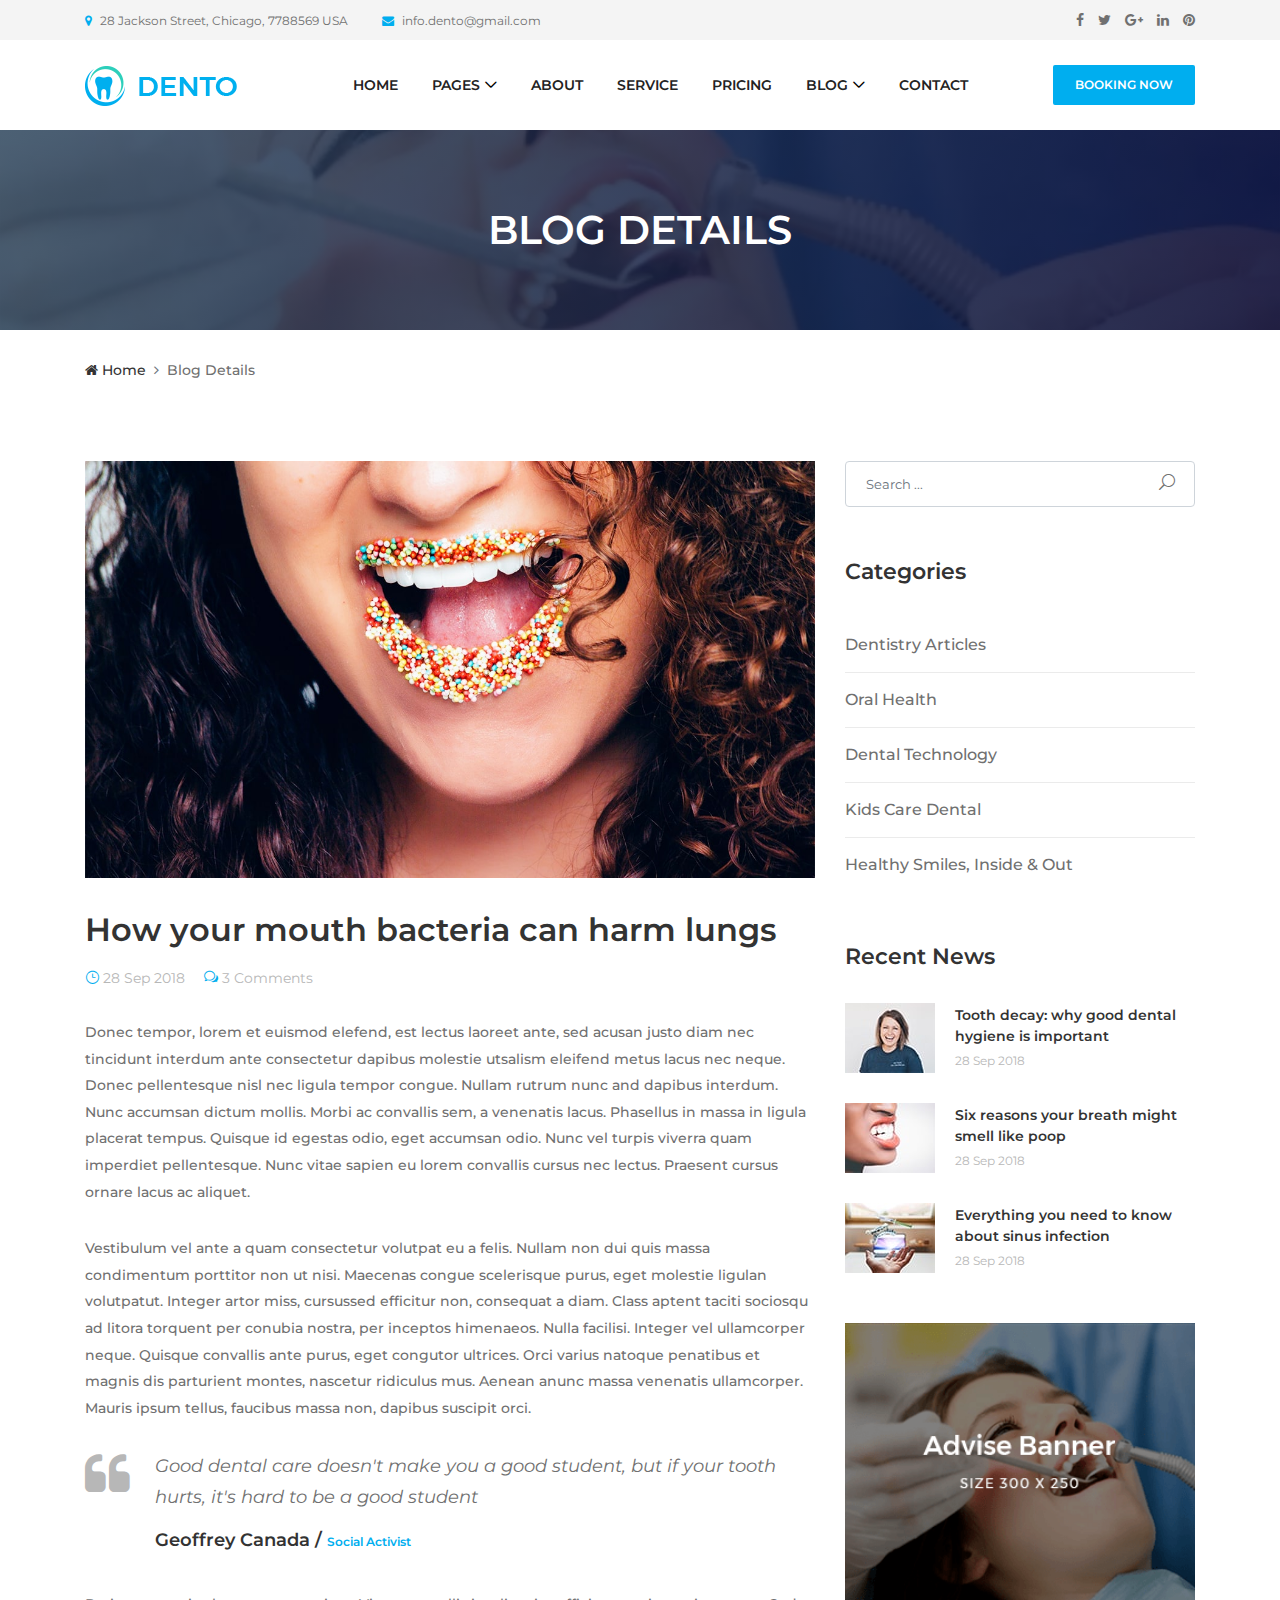
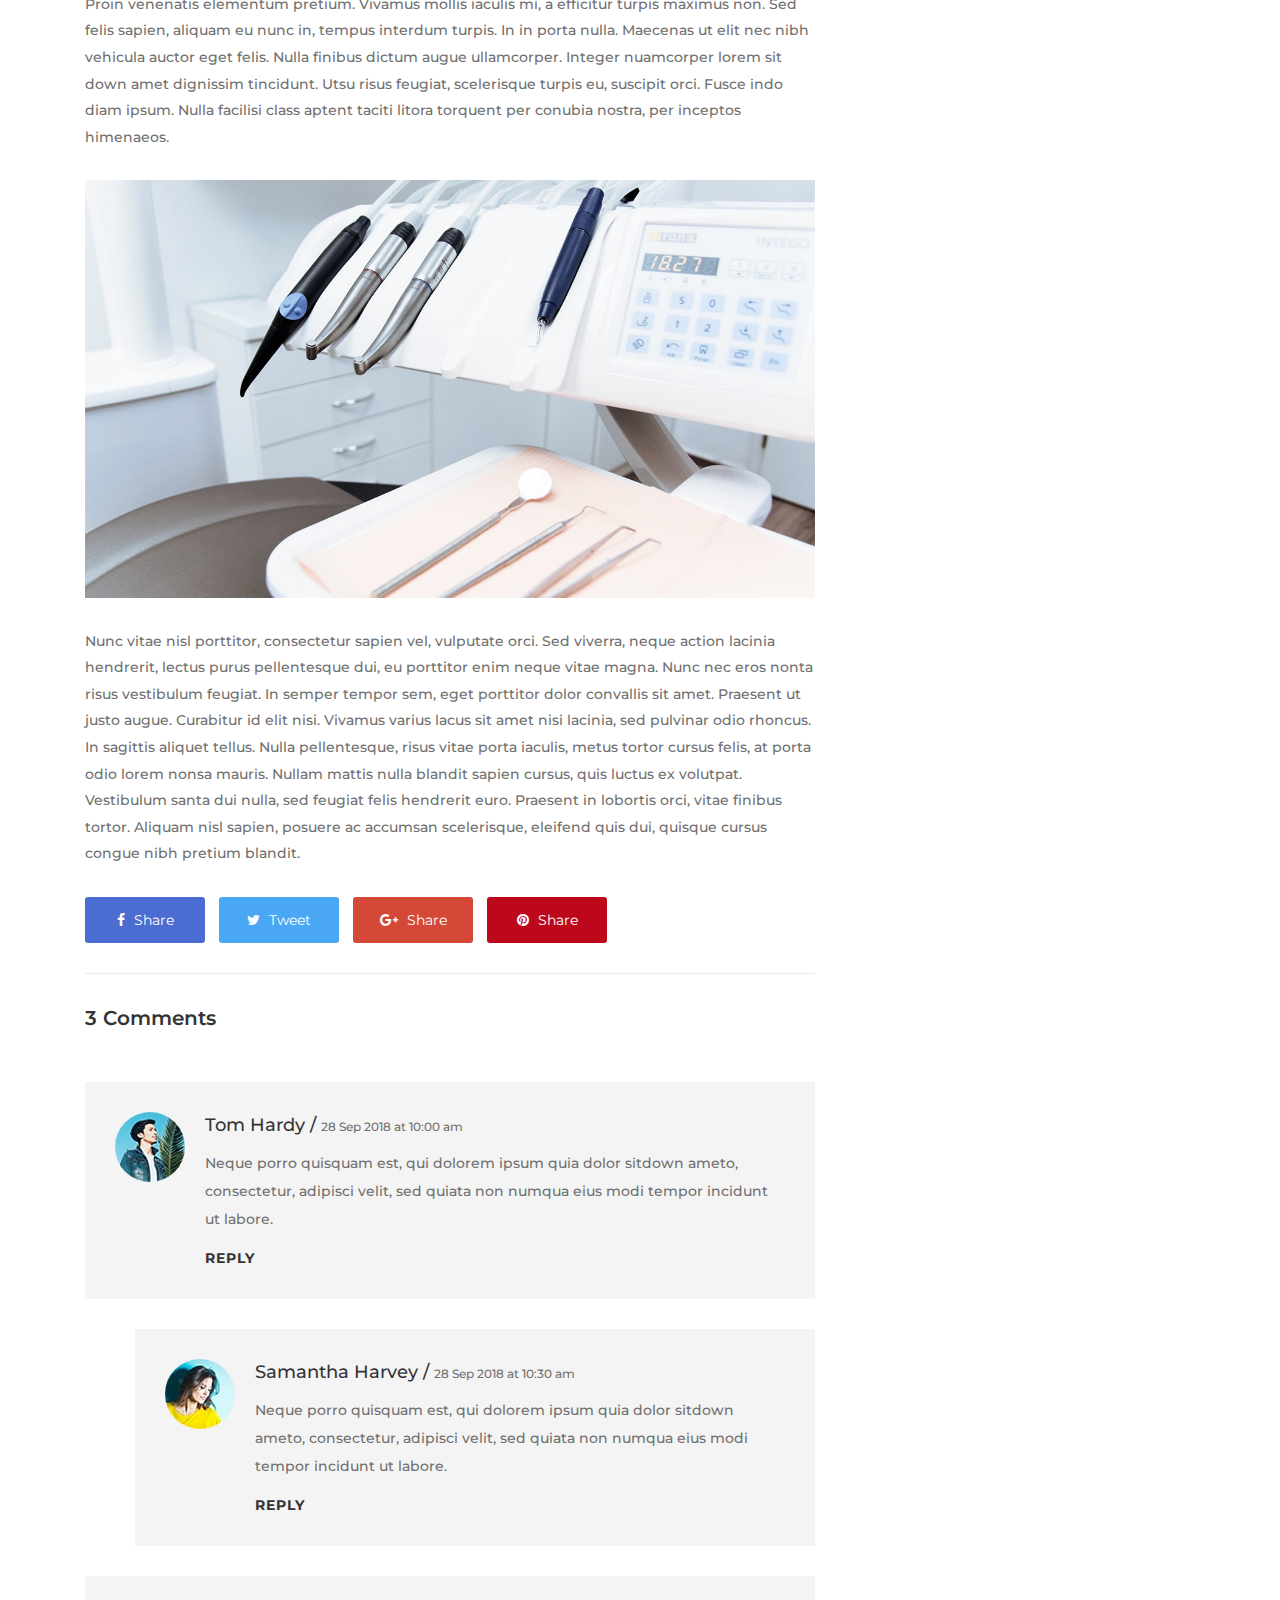
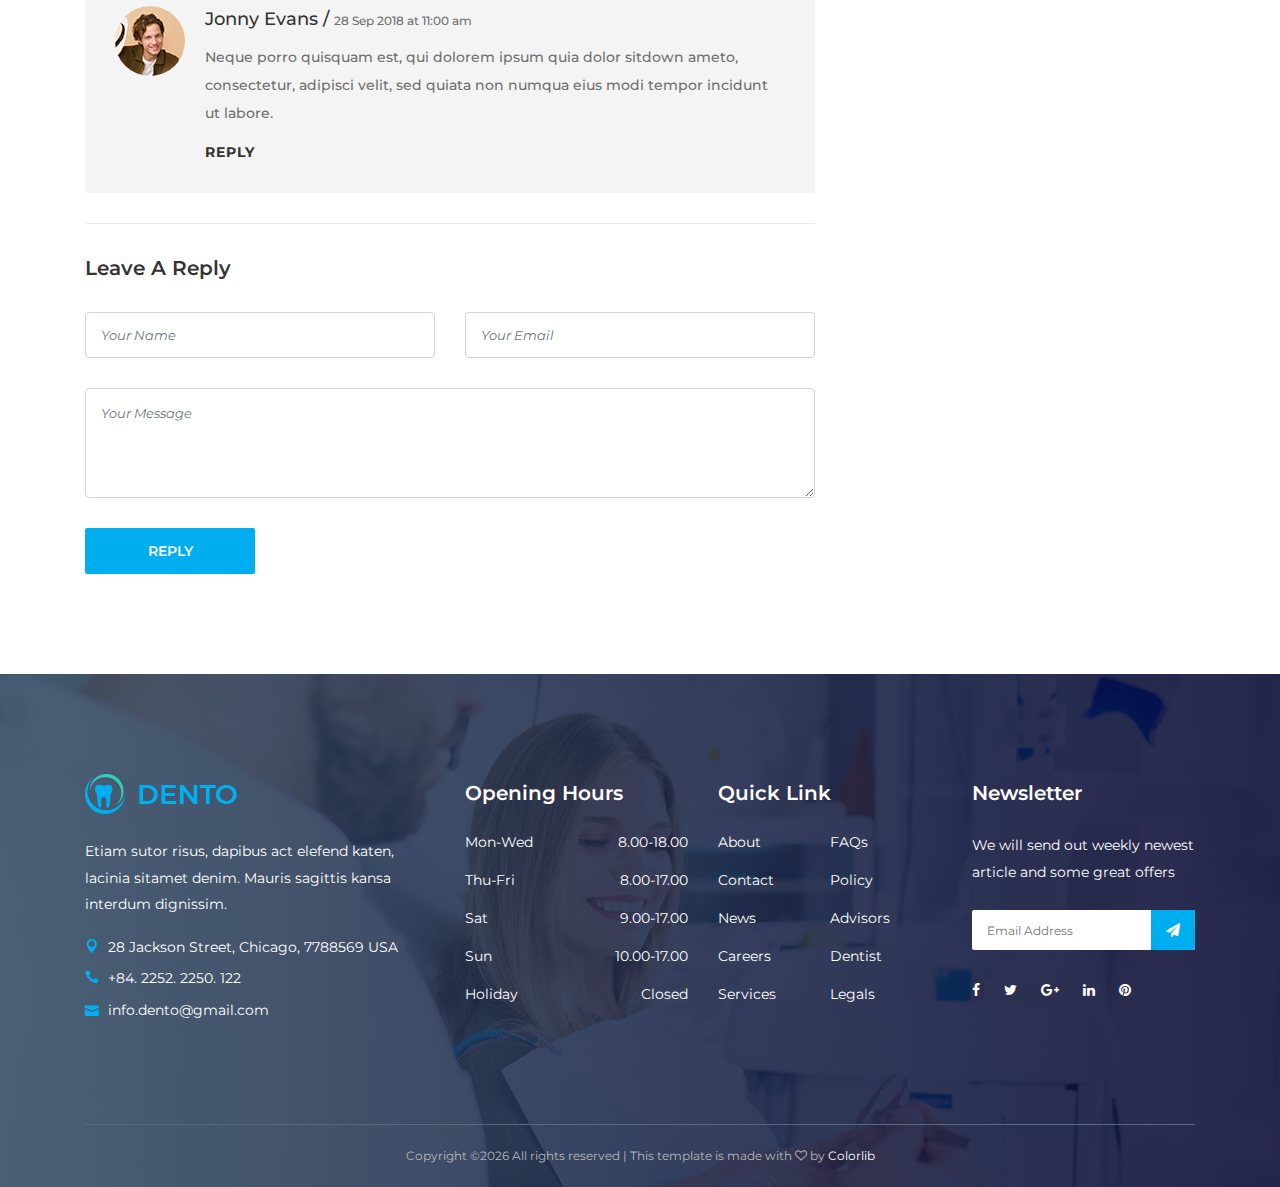
<file: blog-details.html>
<!DOCTYPE html>
<html lang="en">

<head>
  <meta charset="UTF-8">
  <meta name="description" content="Dento - Dentist &amp; Medical HTML Template">
  <meta http-equiv="X-UA-Compatible" content="IE=edge">
  <meta name="viewport" content="width=device-width, initial-scale=1, shrink-to-fit=no">

  <!-- Title -->
  <title>Dento - Dentist &amp; Medical HTML Template</title>

  <!-- Favicon -->
  <link rel="icon" href="./img/core-img/favicon.ico">

  <!-- Core Stylesheet -->
  <link rel="stylesheet" href="style.css">

</head>

<body>
  <!-- Preloader -->
  <div id="preloader">
    <div class="preload-content">
      <div id="dento-load"></div>
    </div>
  </div>

  <!-- ***** Header Area Start ***** -->
  <header class="header-area">
    <!-- Top Header Area -->
    <div class="top-header-area">
      <div class="container h-100">
        <div class="row h-100 align-items-center">
          <!-- Top Content -->
          <div class="col-6 col-md-9 col-lg-8">
            <div class="top-header-content">
              <a href="#" data-toggle="tooltip" data-placement="bottom" title="28 Jackson Street, Chicago, 7788569 USA"><i class="fa fa-map-marker"></i> <span>28 Jackson Street, Chicago, 7788569 USA</span></a>
              <a href="#" data-toggle="tooltip" data-placement="bottom" title="info.dento@gmail.com"><i class="fa fa-envelope"></i> <span>info.dento@gmail.com</span></a>
            </div>
          </div>
          <!-- Top Header Social Info -->
          <div class="col-6 col-md-3 col-lg-4">
            <div class="top-header-social-info text-right">
              <a href="#" data-toggle="tooltip" data-placement="bottom" title="Facebook"><i class="fa fa-facebook"></i></a>
              <a href="#" data-toggle="tooltip" data-placement="bottom" title="Twitter"><i class="fa fa-twitter"></i></a>
              <a href="#" data-toggle="tooltip" data-placement="bottom" title="Google Plus"><i class="fa fa-google-plus"></i></a>
              <a href="#" data-toggle="tooltip" data-placement="bottom" title="Linkedin"><i class="fa fa-linkedin"></i></a>
              <a href="#" data-toggle="tooltip" data-placement="bottom" title="Pinterest"><i class="fa fa-pinterest"></i></a>
            </div>
          </div>
        </div>
      </div>
    </div>
    <!-- Top Header End -->

    <!-- Main Header Start -->
    <div class="main-header-area">
      <div class="classy-nav-container breakpoint-off">
        <div class="container">
          <!-- Classy Menu -->
          <nav class="classy-navbar justify-content-between" id="dentoNav">

            <!-- Logo -->
            <a class="nav-brand" href="index.html"><img src="./img/core-img/logo.png" alt=""></a>

            <!-- Navbar Toggler -->
            <div class="classy-navbar-toggler">
              <span class="navbarToggler"><span></span><span></span><span></span></span>
            </div>

            <!-- Menu -->
            <div class="classy-menu">

              <!-- Close Button -->
              <div class="classycloseIcon">
                <div class="cross-wrap"><span class="top"></span><span class="bottom"></span></div>
              </div>

              <!-- Nav Start -->
              <div class="classynav">
                <ul id="nav">
                  <li><a href="index.html">Home</a></li>
                  <li><a href="#">Pages</a>
                    <ul class="dropdown">
                      <li><a href="index.html">- Home</a></li>
                      <li><a href="about.html">- About Us</a></li>
                      <li><a href="service.html">- Service</a></li>
                      <li><a href="pricing.html">- Pricing</a></li>
                      <li><a href="blog.html">- Blog</a></li>
                      <li><a href="blog-details.html">- Blog Details</a></li>
                      <li><a href="contact.html">- Contact</a></li>
                      <li><a href="#">- Dropdown</a>
                        <ul class="dropdown">
                          <li><a href="#">- Dropdown Item</a></li>
                          <li><a href="#">- Dropdown Item</a>
                            <ul class="dropdown">
                              <li><a href="#">- Even Dropdown</a></li>
                              <li><a href="#">- Even Dropdown</a></li>
                              <li><a href="#">- Even Dropdown</a></li>
                              <li><a href="#">- Even Dropdown</a></li>
                            </ul>
                          </li>
                          <li><a href="#">- Dropdown Item</a></li>
                          <li><a href="#">- Dropdown Item</a></li>
                        </ul>
                      </li>
                    </ul>
                  </li>
                  <li><a href="about.html">About</a></li>
                  <li><a href="service.html">Service</a></li>
                  <li><a href="pricing.html">Pricing</a></li>
                  <li><a href="#">Blog</a>
                    <ul class="dropdown">
                      <li><a href="blog.html">- Blog</a></li>
                      <li><a href="blog-details.html">- Blog Details</a></li>
                    </ul>
                  </li>
                  <li><a href="./contact.html">Contact</a></li>
                </ul>
              </div>
              <!-- Nav End -->
            </div>

            <!-- Booking Now Button -->
            <a href="#" class="btn dento-btn booking-btn">Booking Now</a>
          </nav>
        </div>
      </div>
    </div>
  </header>
  <!-- ***** Header Area End ***** -->

  <!-- ***** Breadcrumb Area Start ***** -->
  <div class="breadcumb-area bg-img bg-gradient-overlay" style="background-image: url(img/bg-img/12.jpg);">
    <div class="container h-100">
      <div class="row h-100 align-items-center">
        <div class="col-12">
          <h2 class="title">Blog Details</h2>
        </div>
      </div>
    </div>
  </div>
  <div class="breadcumb--con">
    <div class="container">
      <div class="row">
        <div class="col-12">
          <nav aria-label="breadcrumb">
            <ol class="breadcrumb">
              <li class="breadcrumb-item"><a href="#"><i class="fa fa-home"></i> Home</a></li>
              <li class="breadcrumb-item active" aria-current="page">Blog Details</li>
            </ol>
          </nav>
        </div>
      </div>
    </div>
  </div>
  <!-- ***** Breadcrumb Area End ***** -->

  <!-- ****** Blog Area Start ******* -->
  <section class="dento--blog-area mt-50">
    <div class="container">
      <div class="row">
        <div class="col-12 col-lg-8 mb-100">
          <!-- Blog Details Area -->
          <div class="blog-details-area">
            <img src="./img/bg-img/24.jpg" alt="">

            <h2 class="post-title">How your mouth bacteria can harm lungs</h2>
            <div class="post-meta">
              <a href="#"><i class="icon_clock_alt"></i> 28 Sep 2018</a>
              <a href="#"><i class="icon_chat_alt"></i> 3 Comments</a>
            </div>
            <p>Donec tempor, lorem et euismod elefend, est lectus laoreet ante, sed acusan justo diam nec tincidunt interdum ante consectetur dapibus molestie utsalism eleifend metus lacus nec neque. Donec pellentesque nisl nec ligula tempor congue.
              Nullam rutrum nunc and dapibus interdum. Nunc accumsan dictum mollis. Morbi ac convallis sem, a venenatis lacus. Phasellus in massa in ligula placerat tempus. Quisque id egestas odio, eget accumsan odio. Nunc vel turpis viverra quam
              imperdiet pellentesque. Nunc vitae sapien eu lorem convallis cursus nec lectus. Praesent cursus ornare lacus ac aliquet.</p>
            <p>Vestibulum vel ante a quam consectetur volutpat eu a felis. Nullam non dui quis massa condimentum porttitor non ut nisi. Maecenas congue scelerisque purus, eget molestie ligulan volutpatut. Integer artor miss, cursussed efficitur non,
              consequat a diam. Class aptent taciti sociosqu ad litora torquent per conubia nostra, per inceptos himenaeos. Nulla facilisi. Integer vel ullamcorper neque. Quisque convallis ante purus, eget congutor ultrices. Orci varius natoque
              penatibus et magnis dis parturient montes, nascetur ridiculus mus. Aenean anunc massa venenatis ullamcorper. Mauris ipsum tellus, faucibus massa non, dapibus suscipit orci.</p>
            <blockquote cite="" class="dento-blockquote d-flex">
              <div class="icon">
                <i class="fa fa-quote-left"></i>
              </div>
              <div class="text">
                <h5>Good dental care doesn't make you a good student, but if your tooth hurts, it's hard to be a good student</h5>
                <h6>Geoffrey Canada / <span>Social Activist</span></h6>
              </div>
            </blockquote>
            <p>Proin venenatis elementum pretium. Vivamus mollis iaculis mi, a efficitur turpis maximus non. Sed felis sapien, aliquam eu nunc in, tempus interdum turpis. In in porta nulla. Maecenas ut elit nec nibh vehicula auctor eget felis. Nulla
              finibus dictum augue ullamcorper. Integer nuamcorper lorem sit down amet dignissim tincidunt.
              Utsu risus feugiat, scelerisque turpis eu, suscipit orci. Fusce indo diam ipsum. Nulla facilisi class aptent taciti
              litora torquent per conubia nostra, per inceptos himenaeos.</p>
            <img src="./img/bg-img/25.jpg" alt="">
            <p>Nunc vitae nisl porttitor, consectetur sapien vel, vulputate orci. Sed viverra, neque action lacinia hendrerit, lectus purus pellentesque dui, eu porttitor enim neque vitae magna. Nunc nec eros nonta risus vestibulum feugiat. In
              semper tempor sem, eget porttitor dolor convallis sit amet. Praesent ut justo augue. Curabitur id elit nisi. Vivamus varius lacus sit amet nisi lacinia, sed pulvinar odio rhoncus. In sagittis aliquet tellus. Nulla pellentesque, risus
              vitae porta iaculis, metus tortor cursus felis, at porta odio lorem nonsa mauris. Nullam mattis nulla blandit sapien cursus, quis luctus ex volutpat. Vestibulum santa dui nulla, sed feugiat felis hendrerit euro. Praesent in lobortis
              orci, vitae finibus tortor. Aliquam nisl sapien, posuere ac accumsan scelerisque, eleifend quis dui, quisque cursus congue nibh pretium blandit.</p>
          </div>

          <!-- Post Share  -->
          <div class="post-share-area mb-30">
            <a href="#" class="facebook"><i class="fa fa-facebook"></i> Share</a>
            <a href="#" class="tweet"><i class="fa fa-twitter"></i> Tweet</a>
            <a href="#" class="google-plus"><i class="fa fa-google-plus"></i> Share</a>
            <a href="#" class="pinterest"><i class="fa fa-pinterest"></i> Share</a>
          </div>

          <!-- Comments Area -->
          <div class="comment_area clearfix">
            <h5 class="title">3 Comments</h5>

            <ol>
              <!-- Single Comment Area -->
              <li class="single_comment_area">
                <!-- Comment Content -->
                <div class="comment-content d-flex">
                  <!-- Comment Author -->
                  <div class="comment-author">
                    <img src="img/bg-img/26.jpg" alt="author">
                  </div>
                  <!-- Comment Meta -->
                  <div class="comment-meta">
                    <a href="#" class="post-author">Tom Hardy / <span>28 Sep 2018 at 10:00 am</span></a>
                    <p>Neque porro quisquam est, qui dolorem ipsum quia dolor sitdown ameto, consectetur, adipisci velit, sed quiata non numqua eius modi tempor incidunt ut labore.</p>
                    <a href="#" class="comment-reply">Reply</a>
                  </div>
                </div>
                <ol class="children">
                  <li class="single_comment_area">
                    <!-- Comment Content -->
                    <div class="comment-content d-flex">
                      <!-- Comment Author -->
                      <div class="comment-author">
                        <img src="img/bg-img/27.jpg" alt="author">
                      </div>
                      <!-- Comment Meta -->
                      <div class="comment-meta">
                        <a href="#" class="post-author">Samantha Harvey / <span>28 Sep 2018 at 10:30 am</span></a>
                        <p>Neque porro quisquam est, qui dolorem ipsum quia dolor sitdown ameto, consectetur, adipisci velit, sed quiata non numqua eius modi tempor incidunt ut labore.</p>
                        <a href="#" class="comment-reply">Reply</a>
                      </div>
                    </div>
                  </li>
                </ol>
              </li>

              <!-- Single Comment Area -->
              <li class="single_comment_area">
                <!-- Comment Content -->
                <div class="comment-content d-flex">
                  <!-- Comment Author -->
                  <div class="comment-author">
                    <img src="img/bg-img/28.jpg" alt="author">
                  </div>
                  <!-- Comment Meta -->
                  <div class="comment-meta">
                    <a href="#" class="post-author">Jonny Evans / <span>28 Sep 2018 at 11:00 am</span></a>
                    <p>Neque porro quisquam est, qui dolorem ipsum quia dolor sitdown ameto, consectetur, adipisci velit, sed quiata non numqua eius modi tempor incidunt ut labore.</p>
                    <a href="#" class="comment-reply">Reply</a>
                  </div>
                </div>
              </li>
            </ol>
          </div>

          <!-- Leave A Reply -->
          <div class="contact-form mt-30">
            <h5 class="mb-30">Leave A Reply</h5>

            <!-- Form -->
            <form action="#" method="post">
              <div class="row">
                <div class="col-lg-6">
                  <input type="text" name="message-name" class="form-control mb-30" placeholder="Your Name">
                </div>
                <div class="col-lg-6">
                  <input type="email" name="message-email" class="form-control mb-30" placeholder="Your Email">
                </div>
                <div class="col-12">
                  <textarea name="message" class="form-control mb-30" placeholder="Your Message"></textarea>
                </div>
                <div class="col-12">
                  <button type="submit" class="btn dento-btn">Reply</button>
                </div>
              </div>
            </form>

          </div>
        </div>

        <!-- Dento Sidebar Area -->
        <div class="col-12 col-lg-4">
          <div class="dento-sidebar">

            <!-- Single Widget Area -->
            <div class="single-widget-area search-widget">
              <form action="#" method="post">
                <input type="search" name="search" class="form-control" placeholder="Search ...">
                <button type="submit"><i class="icon_search"></i></button>
              </form>
            </div>

            <!-- Single Widget Area -->
            <div class="single-widget-area catagories-widget">
              <h5 class="widget-title">Categories</h5>

              <!-- catagories list -->
              <ul class="catagories-list">
                <li><a href="#">Dentistry Articles</a></li>
                <li><a href="#">Oral Health</a></li>
                <li><a href="#">Dental Technology</a></li>
                <li><a href="#">Kids Care Dental</a></li>
                <li><a href="#">Healthy Smiles, Inside &amp; Out</a></li>
              </ul>
            </div>

            <!-- Single Widget Area -->
            <div class="single-widget-area news-widget">
              <h5 class="widget-title">Recent News</h5>

              <!-- Single News Area -->
              <div class="single-news-area d-flex align-items-center">
                <div class="blog-thumbnail">
                  <img src="./img/bg-img/21.jpg" alt="">
                </div>
                <div class="blog-content">
                  <a href="#" class="post-title">Tooth decay: why good dental hygiene is important</a>
                  <span class="post-date">28 Sep 2018</span>
                </div>
              </div>

              <!-- Single News Area -->
              <div class="single-news-area d-flex align-items-center">
                <div class="blog-thumbnail">
                  <img src="./img/bg-img/22.jpg" alt="">
                </div>
                <div class="blog-content">
                  <a href="#" class="post-title">Six reasons your breath might smell like poop</a>
                  <span class="post-date">28 Sep 2018</span>
                </div>
              </div>

              <!-- Single News Area -->
              <div class="single-news-area d-flex align-items-center">
                <div class="blog-thumbnail">
                  <img src="./img/bg-img/23.jpg" alt="">
                </div>
                <div class="blog-content">
                  <a href="#" class="post-title">Everything you need to know about sinus infection</a>
                  <span class="post-date">28 Sep 2018</span>
                </div>
              </div>
            </div>

            <!-- Single Widget Area -->
            <div class="single-widget-area adds-widget">
              <a href="#"><img class="w-100" src="./img/bg-img/adds.png" alt=""></a>
            </div>

          </div>
        </div>
      </div>
    </div>
  </section>
  <!-- ****** Blog Area End ******* -->

  <!-- ***** Footer Area Start ***** -->
  <footer class="footer-area bg-img bg-gradient-overlay" style="background-image: url(img/bg-img/3.jpg);">
    <div class="container">
      <div class="row">
        <!-- Single Footer Widget -->
        <div class="col-12 col-sm-6 col-lg-4">
          <div class="single-footer-widget">
            <a href="./index.html" class="d-block mb-4"><img src="./img/core-img/logo.png" alt=""></a>
            <p>Etiam sutor risus, dapibus act elefend katen, lacinia sitamet denim. Mauris sagittis kansa interdum dignissim.</p>
            <div class="footer-contact">
              <p><i class="icon_pin"></i> 28 Jackson Street, Chicago, 7788569 USA</p>
              <p><i class="icon_phone"></i> +84. 2252. 2250. 122</p>
              <p><i class="icon_mail"></i> info.dento@gmail.com</p>
            </div>
          </div>
        </div>

        <!-- Single Footer Widget -->
        <div class="col-12 col-sm-6 col-lg">
          <div class="single-footer-widget">
            <!-- Widget Title -->
            <h5 class="widget-title">Opening Hours</h5>

            <!-- Opening Hours -->
            <ul class="opening-hours">
              <li><span>Mon-Wed</span> <span>8.00-18.00</span></li>
              <li><span>Thu-Fri</span> <span>8.00-17.00</span></li>
              <li><span>Sat</span> <span>9.00-17.00</span></li>
              <li><span>Sun</span> <span>10.00-17.00</span></li>
              <li><span>Holiday</span> <span>Closed</span></li>
            </ul>
          </div>
        </div>

        <!-- Single Footer Widget -->
        <div class="col-12 col-sm-6 col-lg">
          <div class="single-footer-widget">
            <!-- Widget Title -->
            <h5 class="widget-title">Quick Link</h5>

            <!-- Quick Links Nav -->
            <nav>
              <ul class="quick-links">
                <li><a href="#">About</a></li>
                <li><a href="#">FAQs</a></li>
                <li><a href="#">Contact</a></li>
                <li><a href="#">Policy</a></li>
                <li><a href="#">News</a></li>
                <li><a href="#">Advisors</a></li>
                <li><a href="#">Careers</a></li>
                <li><a href="#">Dentist</a></li>
                <li><a href="#">Services</a></li>
                <li><a href="#">Legals</a></li>
              </ul>
            </nav>
          </div>
        </div>

        <!-- Single Footer Widget -->
        <div class="col-12 col-sm-6 col-lg">
          <div class="single-footer-widget">
            <!-- Widget Title -->
            <h5 class="widget-title">Newsletter</h5>

            <p>We will send out weekly newest article and some great offers</p>
            <!-- Newsletter Form -->
            <div class="footer-newsletter-form">
              <form action="#" method="post">
                <input type="email" name="nl-email" value="" placeholder="Email Address">
                <button type="submit"><i class="fa fa-paper-plane" aria-hidden="true"></i></button>
              </form>
            </div>

            <!-- Social Info -->
            <div class="footer-social-info">
              <a href="#" data-toggle="tooltip" data-placement="top" title="Facebook"><i class="fa fa-facebook"></i></a>
              <a href="#" data-toggle="tooltip" data-placement="top" title="Twitter"><i class="fa fa-twitter"></i></a>
              <a href="#" data-toggle="tooltip" data-placement="top" title="Google Plus"><i class="fa fa-google-plus"></i></a>
              <a href="#" data-toggle="tooltip" data-placement="top" title="Linkedin"><i class="fa fa-linkedin"></i></a>
              <a href="#" data-toggle="tooltip" data-placement="top" title="Pinterest"><i class="fa fa-pinterest"></i></a>
            </div>
          </div>
        </div>
      </div>
    </div>

    <!-- Copywrite Area -->
    <div class="container">
      <div class="row">
        <div class="col-12">
          <div class="copywrite-content">
            <p><!-- Link back to Colorlib can't be removed. Template is licensed under CC BY 3.0. -->
Copyright &copy;<script>document.write(new Date().getFullYear());</script> All rights reserved | This template is made with <i class="fa fa-heart-o" aria-hidden="true"></i> by <a href="https://colorlib.com" target="_blank">Colorlib</a>
<!-- Link back to Colorlib can't be removed. Template is licensed under CC BY 3.0. --></p>
          </div>
        </div>
      </div>
    </div>
  </footer>
  <!-- ***** Footer Area End ***** -->

  <!-- ******* All JS ******* -->
  <!-- jQuery js -->
  <script src="js/jquery.min.js"></script>
  <!-- Popper js -->
  <script src="js/popper.min.js"></script>
  <!-- Bootstrap js -->
  <script src="js/bootstrap.min.js"></script>
  <!-- All js -->
  <script src="js/dento.bundle.js"></script>
  <!-- Active js -->
  <script src="js/default-assets/active.js"></script>

</body>

</html>
</file>
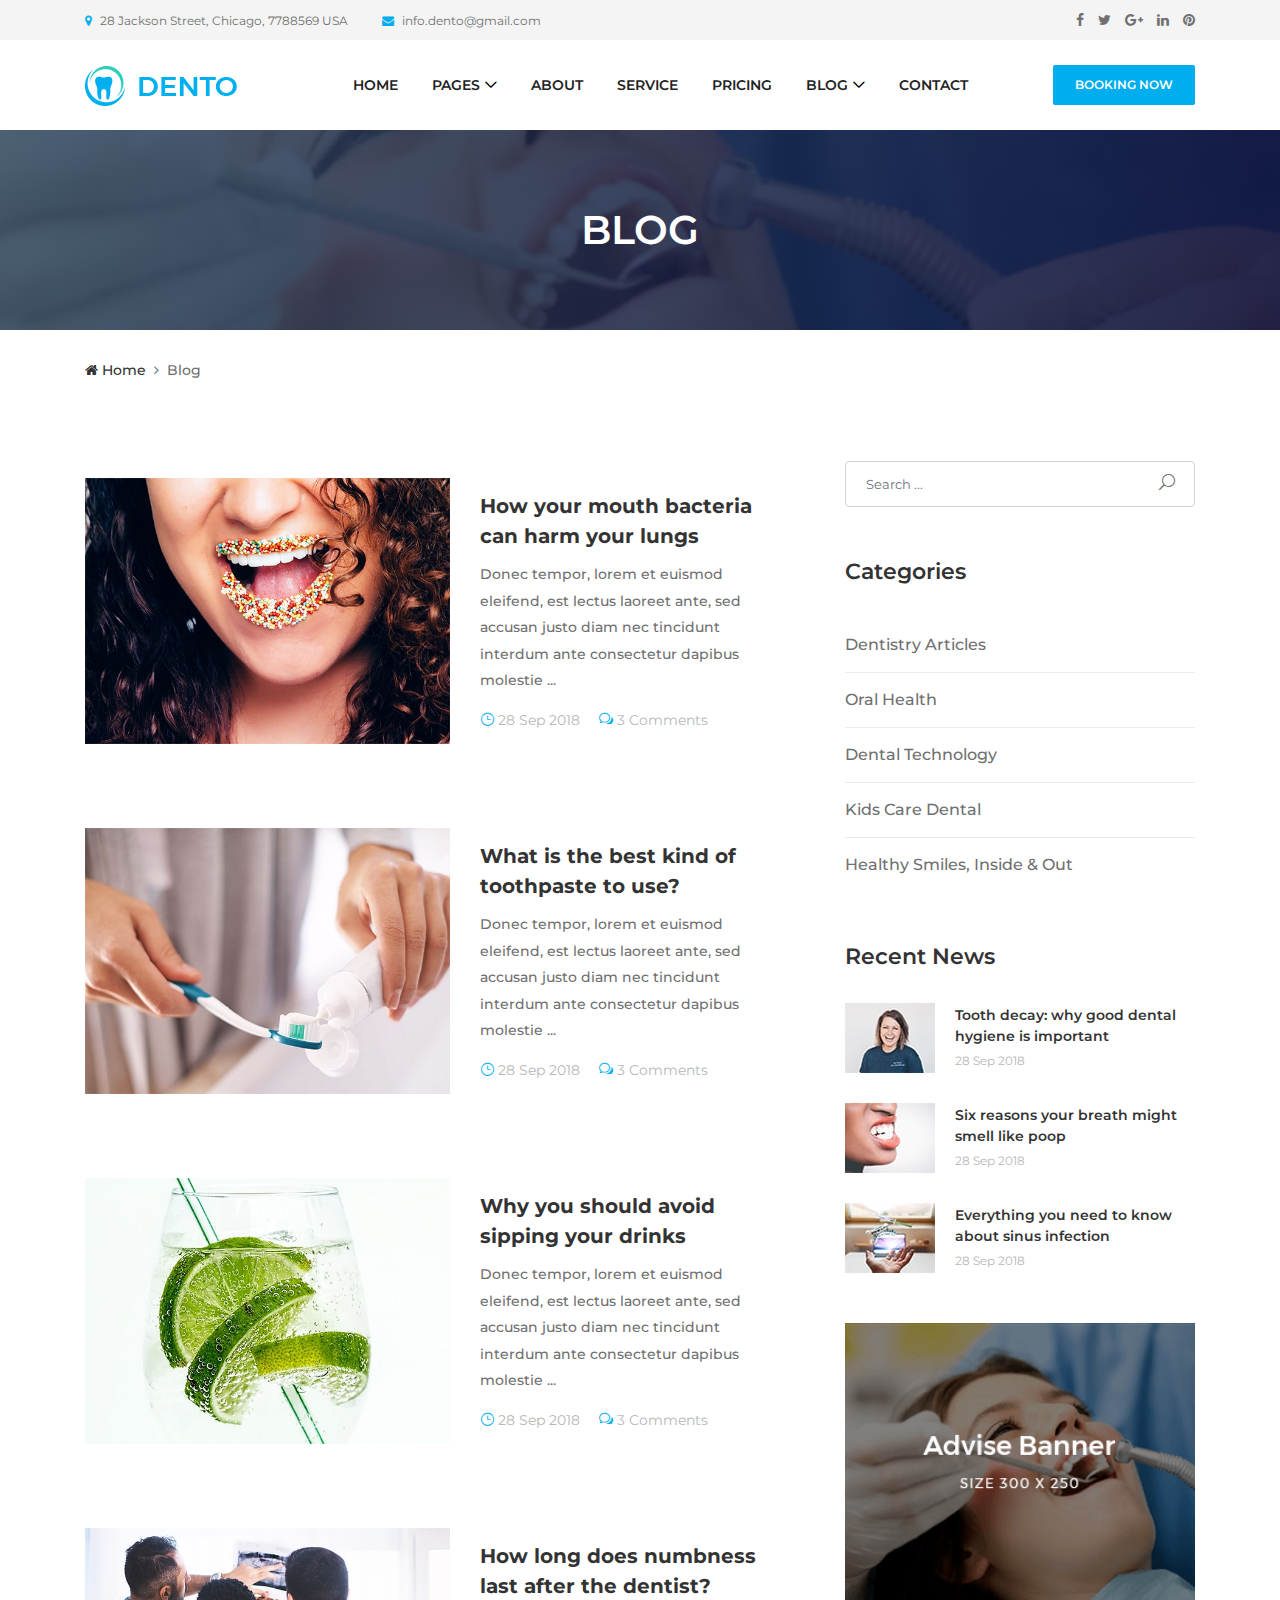
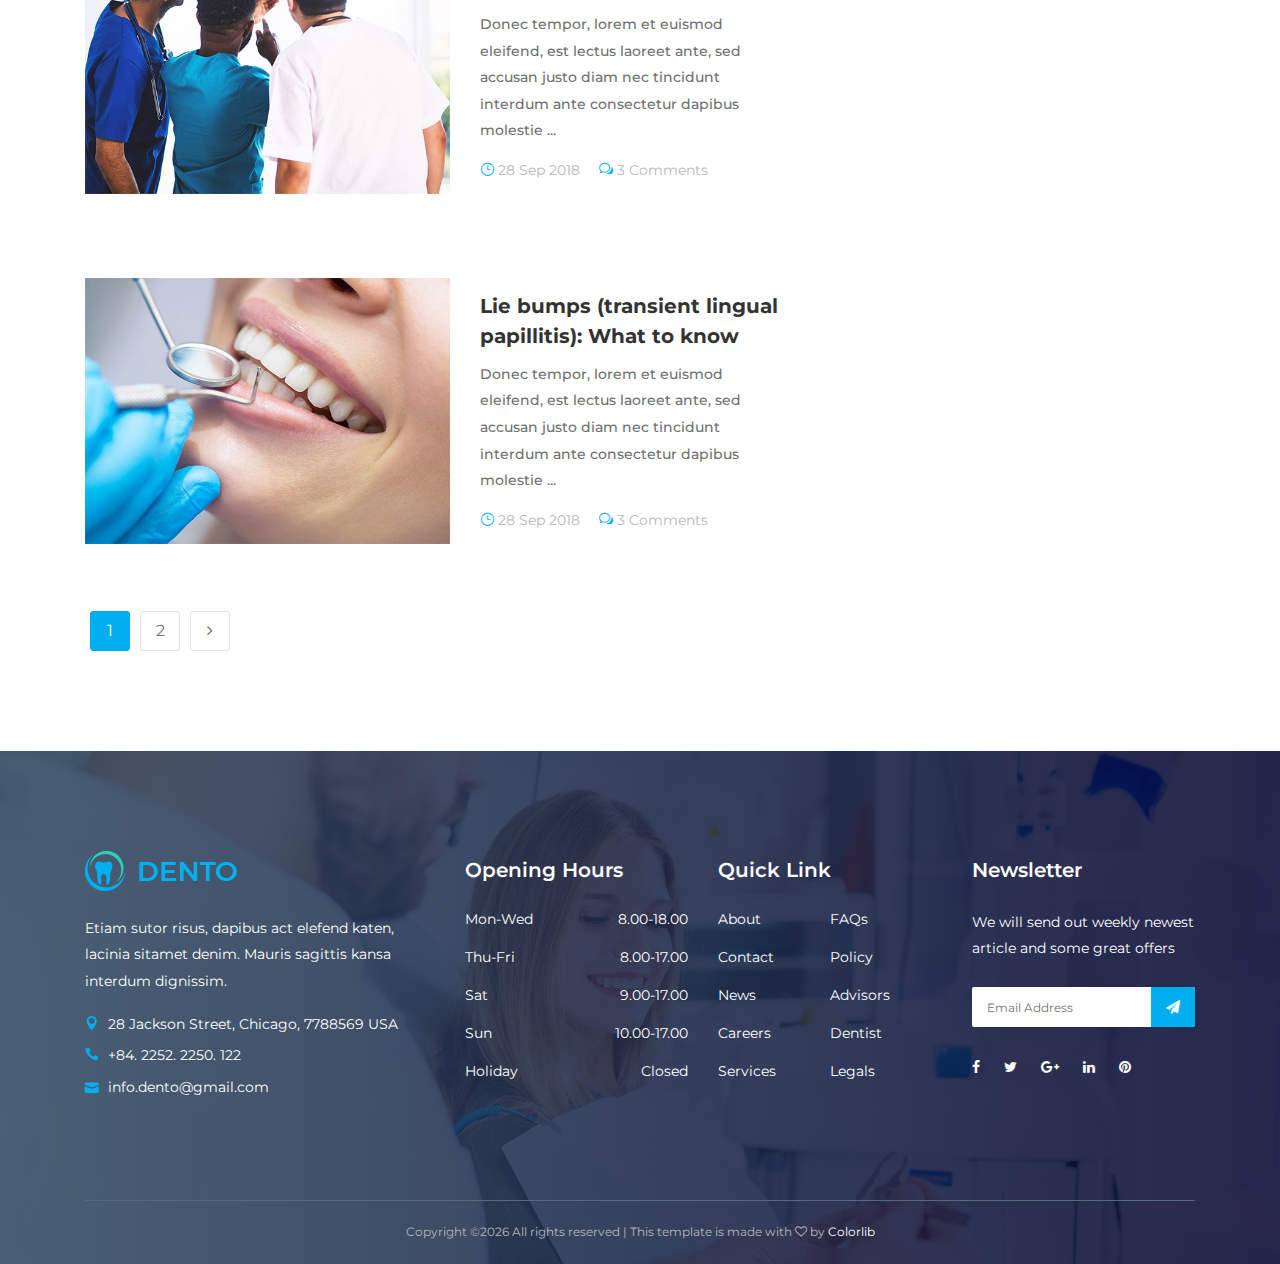
<file: blog.html>
<!DOCTYPE html>
<html lang="en">

<head>
  <meta charset="UTF-8">
  <meta name="description" content="Dento - Dentist &amp; Medical HTML Template">
  <meta http-equiv="X-UA-Compatible" content="IE=edge">
  <meta name="viewport" content="width=device-width, initial-scale=1, shrink-to-fit=no">

  <!-- Title -->
  <title>Dento - Dentist &amp; Medical HTML Template</title>

  <!-- Favicon -->
  <link rel="icon" href="./img/core-img/favicon.ico">

  <!-- Core Stylesheet -->
  <link rel="stylesheet" href="style.css">

</head>

<body>
  <!-- Preloader -->
  <div id="preloader">
    <div class="preload-content">
      <div id="dento-load"></div>
    </div>
  </div>

  <!-- ***** Header Area Start ***** -->
  <header class="header-area">
    <!-- Top Header Area -->
    <div class="top-header-area">
      <div class="container h-100">
        <div class="row h-100 align-items-center">
          <!-- Top Content -->
          <div class="col-6 col-md-9 col-lg-8">
            <div class="top-header-content">
              <a href="#" data-toggle="tooltip" data-placement="bottom" title="28 Jackson Street, Chicago, 7788569 USA"><i class="fa fa-map-marker"></i> <span>28 Jackson Street, Chicago, 7788569 USA</span></a>
              <a href="#" data-toggle="tooltip" data-placement="bottom" title="info.dento@gmail.com"><i class="fa fa-envelope"></i> <span>info.dento@gmail.com</span></a>
            </div>
          </div>
          <!-- Top Header Social Info -->
          <div class="col-6 col-md-3 col-lg-4">
            <div class="top-header-social-info text-right">
              <a href="#" data-toggle="tooltip" data-placement="bottom" title="Facebook"><i class="fa fa-facebook"></i></a>
              <a href="#" data-toggle="tooltip" data-placement="bottom" title="Twitter"><i class="fa fa-twitter"></i></a>
              <a href="#" data-toggle="tooltip" data-placement="bottom" title="Google Plus"><i class="fa fa-google-plus"></i></a>
              <a href="#" data-toggle="tooltip" data-placement="bottom" title="Linkedin"><i class="fa fa-linkedin"></i></a>
              <a href="#" data-toggle="tooltip" data-placement="bottom" title="Pinterest"><i class="fa fa-pinterest"></i></a>
            </div>
          </div>
        </div>
      </div>
    </div>
    <!-- Top Header End -->

    <!-- Main Header Start -->
    <div class="main-header-area">
      <div class="classy-nav-container breakpoint-off">
        <div class="container">
          <!-- Classy Menu -->
          <nav class="classy-navbar justify-content-between" id="dentoNav">

            <!-- Logo -->
            <a class="nav-brand" href="index.html"><img src="./img/core-img/logo.png" alt=""></a>

            <!-- Navbar Toggler -->
            <div class="classy-navbar-toggler">
              <span class="navbarToggler"><span></span><span></span><span></span></span>
            </div>

            <!-- Menu -->
            <div class="classy-menu">

              <!-- Close Button -->
              <div class="classycloseIcon">
                <div class="cross-wrap"><span class="top"></span><span class="bottom"></span></div>
              </div>

              <!-- Nav Start -->
              <div class="classynav">
                <ul id="nav">
                  <li><a href="index.html">Home</a></li>
                  <li><a href="#">Pages</a>
                    <ul class="dropdown">
                      <li><a href="index.html">- Home</a></li>
                      <li><a href="about.html">- About Us</a></li>
                      <li><a href="service.html">- Service</a></li>
                      <li><a href="pricing.html">- Pricing</a></li>
                      <li><a href="blog.html">- Blog</a></li>
                      <li><a href="blog-details.html">- Blog Details</a></li>
                      <li><a href="contact.html">- Contact</a></li>
                      <li><a href="#">- Dropdown</a>
                        <ul class="dropdown">
                          <li><a href="#">- Dropdown Item</a></li>
                          <li><a href="#">- Dropdown Item</a>
                            <ul class="dropdown">
                              <li><a href="#">- Even Dropdown</a></li>
                              <li><a href="#">- Even Dropdown</a></li>
                              <li><a href="#">- Even Dropdown</a></li>
                              <li><a href="#">- Even Dropdown</a></li>
                            </ul>
                          </li>
                          <li><a href="#">- Dropdown Item</a></li>
                          <li><a href="#">- Dropdown Item</a></li>
                        </ul>
                      </li>
                    </ul>
                  </li>
                  <li><a href="about.html">About</a></li>
                  <li><a href="service.html">Service</a></li>
                  <li><a href="pricing.html">Pricing</a></li>
                  <li><a href="#">Blog</a>
                    <ul class="dropdown">
                      <li><a href="blog.html">- Blog</a></li>
                      <li><a href="blog-details.html">- Blog Details</a></li>
                    </ul>
                  </li>
                  <li><a href="./contact.html">Contact</a></li>
                </ul>
              </div>
              <!-- Nav End -->
            </div>

            <!-- Booking Now Button -->
            <a href="#" class="btn dento-btn booking-btn">Booking Now</a>
          </nav>
        </div>
      </div>
    </div>
  </header>
  <!-- ***** Header Area End ***** -->

  <!-- ***** Breadcrumb Area Start ***** -->
  <div class="breadcumb-area bg-img bg-gradient-overlay" style="background-image: url(img/bg-img/12.jpg);">
    <div class="container h-100">
      <div class="row h-100 align-items-center">
        <div class="col-12">
          <h2 class="title">Blog</h2>
        </div>
      </div>
    </div>
  </div>
  <div class="breadcumb--con">
    <div class="container">
      <div class="row">
        <div class="col-12">
          <nav aria-label="breadcrumb">
            <ol class="breadcrumb">
              <li class="breadcrumb-item"><a href="#"><i class="fa fa-home"></i> Home</a></li>
              <li class="breadcrumb-item active" aria-current="page">Blog</li>
            </ol>
          </nav>
        </div>
      </div>
    </div>
  </div>
  <!-- ***** Breadcrumb Area End ***** -->

  <!-- *****Blog Area Start ***** -->
  <section class="dento-blog-area mt-50">
    <div class="container">
      <div class="row">
        <div class="col-12 col-lg-8">

          <!-- Single Blog Item -->
          <div class="single-blog-item style-2 d-flex flex-wrap align-items-center mb-50">
            <!-- Blog Thumbnail -->
            <div class="blog-thumbnail">
              <a href="./blog-details.html">
                <img src="./img/bg-img/16.jpg" alt="">
              </a>
            </div>
            <!-- Blog Content -->
            <div class="blog-content">
              <a href="./blog-details.html" class="post-title">How your mouth bacteria can harm your lungs</a>
              <p>Donec tempor, lorem et euismod eleifend, est lectus laoreet ante, sed accusan justo diam nec tincidunt interdum ante consectetur dapibus molestie ...</p>
              <div class="post-meta">
                <a href="#"><i class="icon_clock_alt"></i> 28 Sep 2018</a>
                <a href="#"><i class="icon_chat_alt"></i> 3 Comments</a>
              </div>
            </div>
          </div>

          <!-- Single Blog Item -->
          <div class="single-blog-item style-2 d-flex flex-wrap align-items-center mb-50">
            <!-- Blog Thumbnail -->
            <div class="blog-thumbnail">
              <a href="./blog-details.html">
                <img src="./img/bg-img/17.jpg" alt="">
              </a>
            </div>
            <!-- Blog Content -->
            <div class="blog-content">
              <a href="./blog-details.html" class="post-title">What is the best kind of toothpaste to use?</a>
              <p>Donec tempor, lorem et euismod eleifend, est lectus laoreet ante, sed accusan justo diam nec tincidunt interdum ante consectetur dapibus molestie ...</p>
              <div class="post-meta">
                <a href="#"><i class="icon_clock_alt"></i> 28 Sep 2018</a>
                <a href="#"><i class="icon_chat_alt"></i> 3 Comments</a>
              </div>
            </div>
          </div>

          <!-- Single Blog Item -->
          <div class="single-blog-item style-2 d-flex flex-wrap align-items-center mb-50">
            <!-- Blog Thumbnail -->
            <div class="blog-thumbnail">
              <a href="./blog-details.html">
                <img src="./img/bg-img/18.jpg" alt="">
              </a>
            </div>
            <!-- Blog Content -->
            <div class="blog-content">
              <a href="./blog-details.html" class="post-title">Why you should avoid sipping your drinks</a>
              <p>Donec tempor, lorem et euismod eleifend, est lectus laoreet ante, sed accusan justo diam nec tincidunt interdum ante consectetur dapibus molestie ...</p>
              <div class="post-meta">
                <a href="#"><i class="icon_clock_alt"></i> 28 Sep 2018</a>
                <a href="#"><i class="icon_chat_alt"></i> 3 Comments</a>
              </div>
            </div>
          </div>

          <!-- Single Blog Item -->
          <div class="single-blog-item style-2 d-flex flex-wrap align-items-center mb-50">
            <!-- Blog Thumbnail -->
            <div class="blog-thumbnail">
              <a href="./blog-details.html">
                <img src="./img/bg-img/19.jpg" alt="">
              </a>
            </div>
            <!-- Blog Content -->
            <div class="blog-content">
              <a href="./blog-details.html" class="post-title">How long does numbness last after the dentist?</a>
              <p>Donec tempor, lorem et euismod eleifend, est lectus laoreet ante, sed accusan justo diam nec tincidunt interdum ante consectetur dapibus molestie ...</p>
              <div class="post-meta">
                <a href="#"><i class="icon_clock_alt"></i> 28 Sep 2018</a>
                <a href="#"><i class="icon_chat_alt"></i> 3 Comments</a>
              </div>
            </div>
          </div>

          <!-- Single Blog Item -->
          <div class="single-blog-item style-2 d-flex flex-wrap align-items-center mb-50">
            <!-- Blog Thumbnail -->
            <div class="blog-thumbnail">
              <a href="./blog-details.html">
                <img src="./img/bg-img/20.jpg" alt="">
              </a>
            </div>
            <!-- Blog Content -->
            <div class="blog-content">
              <a href="./blog-details.html" class="post-title">Lie bumps (transient lingual papillitis): What to know</a>
              <p>Donec tempor, lorem et euismod eleifend, est lectus laoreet ante, sed accusan justo diam nec tincidunt interdum ante consectetur dapibus molestie ...</p>
              <div class="post-meta">
                <a href="#"><i class="icon_clock_alt"></i> 28 Sep 2018</a>
                <a href="#"><i class="icon_chat_alt"></i> 3 Comments</a>
              </div>
            </div>
          </div>

          <!-- Pagination -->
          <nav class="dento-pagination mb-100">
            <ul class="pagination">
              <li class="page-item active"><a class="page-link" href="#">1</a></li>
              <li class="page-item"><a class="page-link" href="#">2</a></li>
              <li class="page-item"><a class="page-link" href="#"><i class="fa fa-angle-right"></i></a></li>
            </ul>
          </nav>
        </div>

        <!-- Dento Sidebar Area -->
        <div class="col-12 col-lg-4">
          <div class="dento-sidebar">

            <!-- Single Widget Area -->
            <div class="single-widget-area search-widget">
              <form action="#" method="post">
                <input type="search" name="search" class="form-control" placeholder="Search ...">
                <button type="submit"><i class="icon_search"></i></button>
              </form>
            </div>

            <!-- Single Widget Area -->
            <div class="single-widget-area catagories-widget">
              <h5 class="widget-title">Categories</h5>

              <!-- catagories list -->
              <ul class="catagories-list">
                <li><a href="#">Dentistry Articles</a></li>
                <li><a href="#">Oral Health</a></li>
                <li><a href="#">Dental Technology</a></li>
                <li><a href="#">Kids Care Dental</a></li>
                <li><a href="#">Healthy Smiles, Inside &amp; Out</a></li>
              </ul>
            </div>

            <!-- Single Widget Area -->
            <div class="single-widget-area news-widget">
              <h5 class="widget-title">Recent News</h5>

              <!-- Single News Area -->
              <div class="single-news-area d-flex align-items-center">
                <div class="blog-thumbnail">
                  <img src="./img/bg-img/21.jpg" alt="">
                </div>
                <div class="blog-content">
                  <a href="#" class="post-title">Tooth decay: why good dental hygiene is important</a>
                  <span class="post-date">28 Sep 2018</span>
                </div>
              </div>

              <!-- Single News Area -->
              <div class="single-news-area d-flex align-items-center">
                <div class="blog-thumbnail">
                  <img src="./img/bg-img/22.jpg" alt="">
                </div>
                <div class="blog-content">
                  <a href="#" class="post-title">Six reasons your breath might smell like poop</a>
                  <span class="post-date">28 Sep 2018</span>
                </div>
              </div>

              <!-- Single News Area -->
              <div class="single-news-area d-flex align-items-center">
                <div class="blog-thumbnail">
                  <img src="./img/bg-img/23.jpg" alt="">
                </div>
                <div class="blog-content">
                  <a href="#" class="post-title">Everything you need to know about sinus infection</a>
                  <span class="post-date">28 Sep 2018</span>
                </div>
              </div>
            </div>

            <!-- Single Widget Area -->
            <div class="single-widget-area adds-widget">
              <a href="#"><img class="w-100" src="./img/bg-img/adds.png" alt=""></a>
            </div>

          </div>
        </div>
      </div>
    </div>
  </section>
  <!-- *****Blog Area End ***** -->

  <!-- ***** Footer Area Start ***** -->
  <footer class="footer-area bg-img bg-gradient-overlay" style="background-image: url(img/bg-img/3.jpg);">
    <div class="container">
      <div class="row">
        <!-- Single Footer Widget -->
        <div class="col-12 col-sm-6 col-lg-4">
          <div class="single-footer-widget">
            <a href="./index.html" class="d-block mb-4"><img src="./img/core-img/logo.png" alt=""></a>
            <p>Etiam sutor risus, dapibus act elefend katen, lacinia sitamet denim. Mauris sagittis kansa interdum dignissim.</p>
            <div class="footer-contact">
              <p><i class="icon_pin"></i> 28 Jackson Street, Chicago, 7788569 USA</p>
              <p><i class="icon_phone"></i> +84. 2252. 2250. 122</p>
              <p><i class="icon_mail"></i> info.dento@gmail.com</p>
            </div>
          </div>
        </div>

        <!-- Single Footer Widget -->
        <div class="col-12 col-sm-6 col-lg">
          <div class="single-footer-widget">
            <!-- Widget Title -->
            <h5 class="widget-title">Opening Hours</h5>

            <!-- Opening Hours -->
            <ul class="opening-hours">
              <li><span>Mon-Wed</span> <span>8.00-18.00</span></li>
              <li><span>Thu-Fri</span> <span>8.00-17.00</span></li>
              <li><span>Sat</span> <span>9.00-17.00</span></li>
              <li><span>Sun</span> <span>10.00-17.00</span></li>
              <li><span>Holiday</span> <span>Closed</span></li>
            </ul>
          </div>
        </div>

        <!-- Single Footer Widget -->
        <div class="col-12 col-sm-6 col-lg">
          <div class="single-footer-widget">
            <!-- Widget Title -->
            <h5 class="widget-title">Quick Link</h5>

            <!-- Quick Links Nav -->
            <nav>
              <ul class="quick-links">
                <li><a href="#">About</a></li>
                <li><a href="#">FAQs</a></li>
                <li><a href="#">Contact</a></li>
                <li><a href="#">Policy</a></li>
                <li><a href="#">News</a></li>
                <li><a href="#">Advisors</a></li>
                <li><a href="#">Careers</a></li>
                <li><a href="#">Dentist</a></li>
                <li><a href="#">Services</a></li>
                <li><a href="#">Legals</a></li>
              </ul>
            </nav>
          </div>
        </div>

        <!-- Single Footer Widget -->
        <div class="col-12 col-sm-6 col-lg">
          <div class="single-footer-widget">
            <!-- Widget Title -->
            <h5 class="widget-title">Newsletter</h5>

            <p>We will send out weekly newest article and some great offers</p>
            <!-- Newsletter Form -->
            <div class="footer-newsletter-form">
              <form action="#" method="post">
                <input type="email" name="nl-email" value="" placeholder="Email Address">
                <button type="submit"><i class="fa fa-paper-plane" aria-hidden="true"></i></button>
              </form>
            </div>

            <!-- Social Info -->
            <div class="footer-social-info">
              <a href="#" data-toggle="tooltip" data-placement="top" title="Facebook"><i class="fa fa-facebook"></i></a>
              <a href="#" data-toggle="tooltip" data-placement="top" title="Twitter"><i class="fa fa-twitter"></i></a>
              <a href="#" data-toggle="tooltip" data-placement="top" title="Google Plus"><i class="fa fa-google-plus"></i></a>
              <a href="#" data-toggle="tooltip" data-placement="top" title="Linkedin"><i class="fa fa-linkedin"></i></a>
              <a href="#" data-toggle="tooltip" data-placement="top" title="Pinterest"><i class="fa fa-pinterest"></i></a>
            </div>
          </div>
        </div>
      </div>
    </div>

    <!-- Copywrite Area -->
    <div class="container">
      <div class="row">
        <div class="col-12">
          <div class="copywrite-content">
            <p><!-- Link back to Colorlib can't be removed. Template is licensed under CC BY 3.0. -->
Copyright &copy;<script>document.write(new Date().getFullYear());</script> All rights reserved | This template is made with <i class="fa fa-heart-o" aria-hidden="true"></i> by <a href="https://colorlib.com" target="_blank">Colorlib</a>
<!-- Link back to Colorlib can't be removed. Template is licensed under CC BY 3.0. --></p>
          </div>
        </div>
      </div>
    </div>
  </footer>
  <!-- ***** Footer Area End ***** -->

  <!-- ******* All JS ******* -->
  <!-- jQuery js -->
  <script src="js/jquery.min.js"></script>
  <!-- Popper js -->
  <script src="js/popper.min.js"></script>
  <!-- Bootstrap js -->
  <script src="js/bootstrap.min.js"></script>
  <!-- All js -->
  <script src="js/dento.bundle.js"></script>
  <!-- Active js -->
  <script src="js/default-assets/active.js"></script>

</body>

</html>
</file>
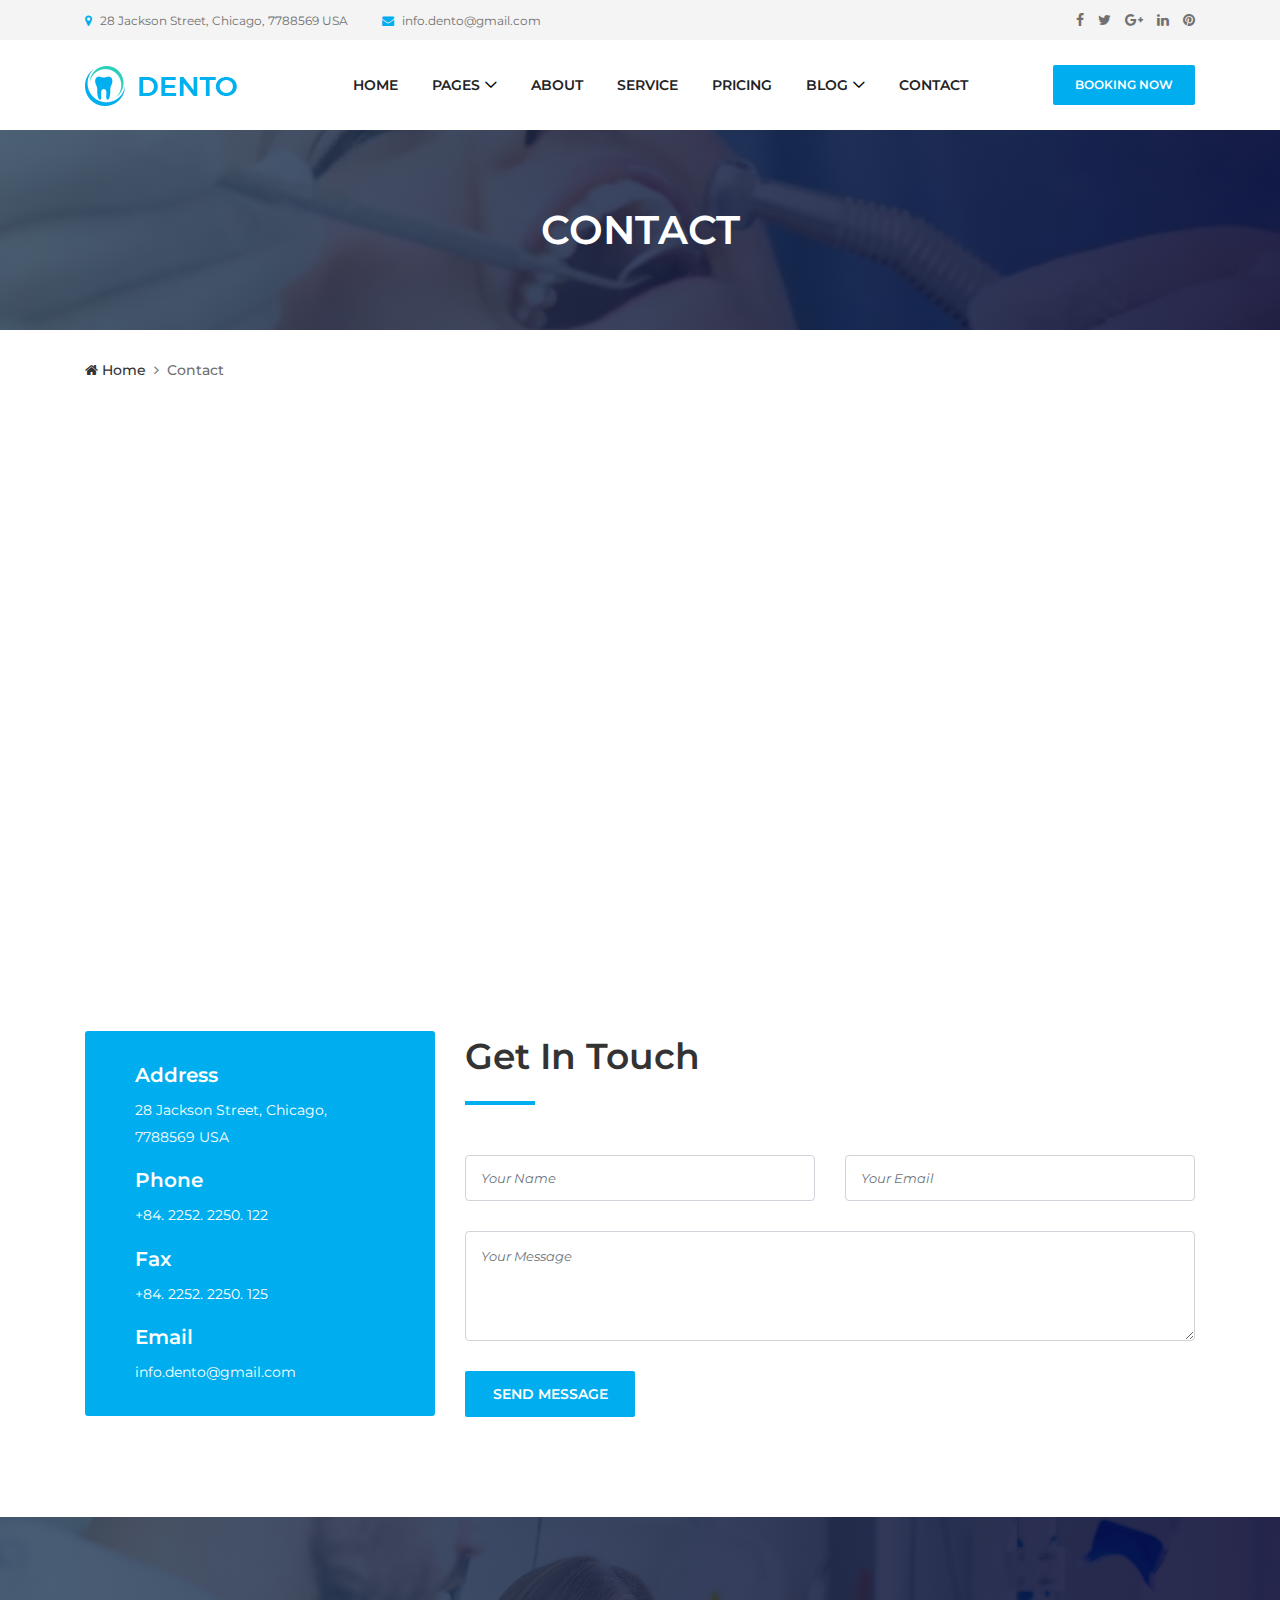
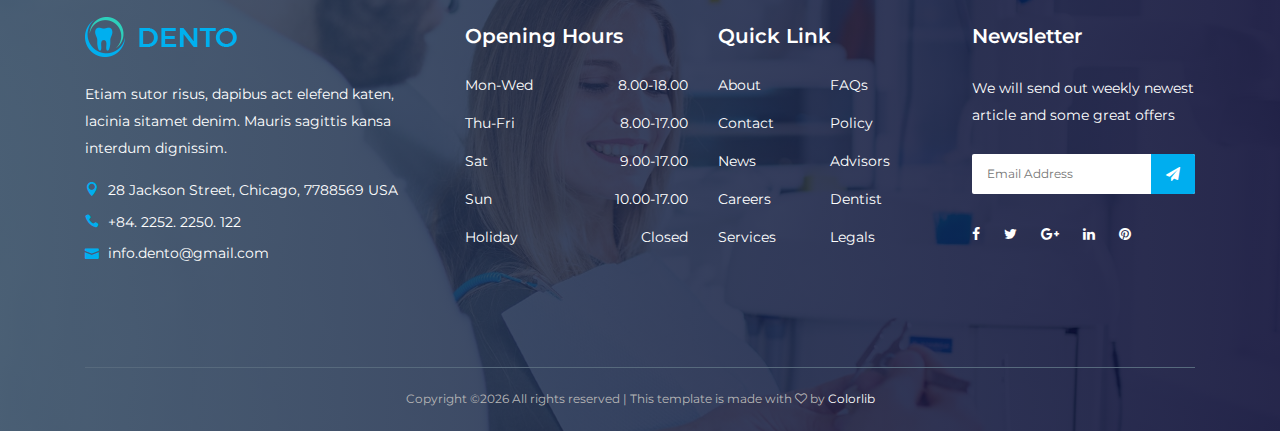
<file: contact.html>
<!DOCTYPE html>
<html lang="en">

<head>
  <meta charset="UTF-8">
  <meta name="description" content="Dento - Dentist &amp; Medical HTML Template">
  <meta http-equiv="X-UA-Compatible" content="IE=edge">
  <meta name="viewport" content="width=device-width, initial-scale=1, shrink-to-fit=no">

  <!-- Title -->
  <title>Dento - Dentist &amp; Medical HTML Template</title>

  <!-- Favicon -->
  <link rel="icon" href="./img/core-img/favicon.ico">

  <!-- Core Stylesheet -->
  <link rel="stylesheet" href="style.css">

</head>

<body>
  <!-- Preloader -->
  <div id="preloader">
    <div class="preload-content">
      <div id="dento-load"></div>
    </div>
  </div>

  <!-- ***** Header Area Start ***** -->
  <header class="header-area">
    <!-- Top Header Area -->
    <div class="top-header-area">
      <div class="container h-100">
        <div class="row h-100 align-items-center">
          <!-- Top Content -->
          <div class="col-6 col-md-9 col-lg-8">
            <div class="top-header-content">
              <a href="#" data-toggle="tooltip" data-placement="bottom" title="28 Jackson Street, Chicago, 7788569 USA"><i class="fa fa-map-marker"></i> <span>28 Jackson Street, Chicago, 7788569 USA</span></a>
              <a href="#" data-toggle="tooltip" data-placement="bottom" title="info.dento@gmail.com"><i class="fa fa-envelope"></i> <span>info.dento@gmail.com</span></a>
            </div>
          </div>
          <!-- Top Header Social Info -->
          <div class="col-6 col-md-3 col-lg-4">
            <div class="top-header-social-info text-right">
              <a href="#" data-toggle="tooltip" data-placement="bottom" title="Facebook"><i class="fa fa-facebook"></i></a>
              <a href="#" data-toggle="tooltip" data-placement="bottom" title="Twitter"><i class="fa fa-twitter"></i></a>
              <a href="#" data-toggle="tooltip" data-placement="bottom" title="Google Plus"><i class="fa fa-google-plus"></i></a>
              <a href="#" data-toggle="tooltip" data-placement="bottom" title="Linkedin"><i class="fa fa-linkedin"></i></a>
              <a href="#" data-toggle="tooltip" data-placement="bottom" title="Pinterest"><i class="fa fa-pinterest"></i></a>
            </div>
          </div>
        </div>
      </div>
    </div>
    <!-- Top Header End -->

    <!-- Main Header Start -->
    <div class="main-header-area">
      <div class="classy-nav-container breakpoint-off">
        <div class="container">
          <!-- Classy Menu -->
          <nav class="classy-navbar justify-content-between" id="dentoNav">

            <!-- Logo -->
            <a class="nav-brand" href="index.html"><img src="./img/core-img/logo.png" alt=""></a>

            <!-- Navbar Toggler -->
            <div class="classy-navbar-toggler">
              <span class="navbarToggler"><span></span><span></span><span></span></span>
            </div>

            <!-- Menu -->
            <div class="classy-menu">

              <!-- Close Button -->
              <div class="classycloseIcon">
                <div class="cross-wrap"><span class="top"></span><span class="bottom"></span></div>
              </div>

              <!-- Nav Start -->
              <div class="classynav">
                <ul id="nav">
                  <li><a href="index.html">Home</a></li>
                  <li><a href="#">Pages</a>
                    <ul class="dropdown">
                      <li><a href="index.html">- Home</a></li>
                      <li><a href="about.html">- About Us</a></li>
                      <li><a href="service.html">- Service</a></li>
                      <li><a href="pricing.html">- Pricing</a></li>
                      <li><a href="blog.html">- Blog</a></li>
                      <li><a href="blog-details.html">- Blog Details</a></li>
                      <li><a href="contact.html">- Contact</a></li>
                      <li><a href="#">- Dropdown</a>
                        <ul class="dropdown">
                          <li><a href="#">- Dropdown Item</a></li>
                          <li><a href="#">- Dropdown Item</a>
                            <ul class="dropdown">
                              <li><a href="#">- Even Dropdown</a></li>
                              <li><a href="#">- Even Dropdown</a></li>
                              <li><a href="#">- Even Dropdown</a></li>
                              <li><a href="#">- Even Dropdown</a></li>
                            </ul>
                          </li>
                          <li><a href="#">- Dropdown Item</a></li>
                          <li><a href="#">- Dropdown Item</a></li>
                        </ul>
                      </li>
                    </ul>
                  </li>
                  <li><a href="about.html">About</a></li>
                  <li><a href="service.html">Service</a></li>
                  <li><a href="pricing.html">Pricing</a></li>
                  <li><a href="#">Blog</a>
                    <ul class="dropdown">
                      <li><a href="blog.html">- Blog</a></li>
                      <li><a href="blog-details.html">- Blog Details</a></li>
                    </ul>
                  </li>
                  <li><a href="./contact.html">Contact</a></li>
                </ul>
              </div>
              <!-- Nav End -->
            </div>

            <!-- Booking Now Button -->
            <a href="#" class="btn dento-btn booking-btn">Booking Now</a>
          </nav>
        </div>
      </div>
    </div>
  </header>
  <!-- ***** Header Area End ***** -->

  <!-- ***** Breadcrumb Area Start ***** -->
  <div class="breadcumb-area bg-img bg-gradient-overlay" style="background-image: url(img/bg-img/12.jpg);">
    <div class="container h-100">
      <div class="row h-100 align-items-center">
        <div class="col-12">
          <h2 class="title">Contact</h2>
        </div>
      </div>
    </div>
  </div>
  <div class="breadcumb--con">
    <div class="container">
      <div class="row">
        <div class="col-12">
          <nav aria-label="breadcrumb">
            <ol class="breadcrumb">
              <li class="breadcrumb-item"><a href="#"><i class="fa fa-home"></i> Home</a></li>
              <li class="breadcrumb-item active" aria-current="page">Contact</li>
            </ol>
          </nav>
        </div>
      </div>
    </div>
  </div>
  <!-- ***** Breadcrumb Area End ***** -->

  <!-- ***** Contact Area Start ***** -->
  <section class="dento-contact-area mt-50 mb-100">
    <div class="container">
      <div class="row">
        <div class="col-12">
          <div class="google-maps mb-100">
            <iframe src="https://www.google.com/maps/embed?pb=!1m18!1m12!1m3!1d11956.9355465873!2d24.0768412544878!3d56.9550599906977!2m3!1f0!2f0!3f0!3m2!1i1024!2i768!4f13.1!3m3!1m2!1s0x46eecfb0e5073ded%3A0x400cfcd68f2fe30!2z4Kaw4Ka_4KaX4Ka-LCDgprLgp43gpq_gpr7gpp_gp43gpq3gpr_gpoY!5e0!3m2!1sbn!2sbd!4v1543911160102"
              allowfullscreen></iframe>
          </div>
        </div>
      </div>

      <div class="row">
        <!-- Contact Information -->
        <div class="col-12 col-md-4">
          <div class="contact-information">
            <h5>Address</h5>
            <p>28 Jackson Street, Chicago, 7788569 USA</p>

            <h5>Phone</h5>
            <p>+84. 2252. 2250. 122</p>

            <h5>Fax</h5>
            <p>+84. 2252. 2250. 125</p>

            <h5>Email</h5>
            <p class="mb-0">info.dento@gmail.com</p>
          </div>
        </div>

        <!-- Contact Form -->
        <div class="col-12 col-md-8">
          <div class="contact-form">
            <!-- Section Heading -->
            <div class="section-heading">
              <h2>Get In Touch</h2>
              <div class="line"></div>
            </div>
            <!-- Form -->
            <form action="#" method="post">
              <div class="row">
                <div class="col-lg-6">
                  <input type="text" name="message-name" class="form-control mb-30" placeholder="Your Name">
                </div>
                <div class="col-lg-6">
                  <input type="email" name="message-email" class="form-control mb-30" placeholder="Your Email">
                </div>
                <div class="col-12">
                  <textarea name="message" class="form-control mb-30" placeholder="Your Message"></textarea>
                </div>
                <div class="col-12">
                  <button type="submit" class="btn dento-btn">Send Message</button>
                </div>
              </div>
            </form>

          </div>
        </div>
      </div>
    </div>
  </section>
  <!-- ***** Contact Area End ***** -->

  <!-- ***** Footer Area Start ***** -->
  <footer class="footer-area bg-img bg-gradient-overlay" style="background-image: url(img/bg-img/3.jpg);">
    <div class="container">
      <div class="row">
        <!-- Single Footer Widget -->
        <div class="col-12 col-sm-6 col-lg-4">
          <div class="single-footer-widget">
            <a href="./index.html" class="d-block mb-4"><img src="./img/core-img/logo.png" alt=""></a>
            <p>Etiam sutor risus, dapibus act elefend katen, lacinia sitamet denim. Mauris sagittis kansa interdum dignissim.</p>
            <div class="footer-contact">
              <p><i class="icon_pin"></i> 28 Jackson Street, Chicago, 7788569 USA</p>
              <p><i class="icon_phone"></i> +84. 2252. 2250. 122</p>
              <p><i class="icon_mail"></i> info.dento@gmail.com</p>
            </div>
          </div>
        </div>

        <!-- Single Footer Widget -->
        <div class="col-12 col-sm-6 col-lg">
          <div class="single-footer-widget">
            <!-- Widget Title -->
            <h5 class="widget-title">Opening Hours</h5>

            <!-- Opening Hours -->
            <ul class="opening-hours">
              <li><span>Mon-Wed</span> <span>8.00-18.00</span></li>
              <li><span>Thu-Fri</span> <span>8.00-17.00</span></li>
              <li><span>Sat</span> <span>9.00-17.00</span></li>
              <li><span>Sun</span> <span>10.00-17.00</span></li>
              <li><span>Holiday</span> <span>Closed</span></li>
            </ul>
          </div>
        </div>

        <!-- Single Footer Widget -->
        <div class="col-12 col-sm-6 col-lg">
          <div class="single-footer-widget">
            <!-- Widget Title -->
            <h5 class="widget-title">Quick Link</h5>

            <!-- Quick Links Nav -->
            <nav>
              <ul class="quick-links">
                <li><a href="#">About</a></li>
                <li><a href="#">FAQs</a></li>
                <li><a href="#">Contact</a></li>
                <li><a href="#">Policy</a></li>
                <li><a href="#">News</a></li>
                <li><a href="#">Advisors</a></li>
                <li><a href="#">Careers</a></li>
                <li><a href="#">Dentist</a></li>
                <li><a href="#">Services</a></li>
                <li><a href="#">Legals</a></li>
              </ul>
            </nav>
          </div>
        </div>

        <!-- Single Footer Widget -->
        <div class="col-12 col-sm-6 col-lg">
          <div class="single-footer-widget">
            <!-- Widget Title -->
            <h5 class="widget-title">Newsletter</h5>

            <p>We will send out weekly newest article and some great offers</p>
            <!-- Newsletter Form -->
            <div class="footer-newsletter-form">
              <form action="#" method="post">
                <input type="email" name="nl-email" value="" placeholder="Email Address">
                <button type="submit"><i class="fa fa-paper-plane" aria-hidden="true"></i></button>
              </form>
            </div>

            <!-- Social Info -->
            <div class="footer-social-info">
              <a href="#" data-toggle="tooltip" data-placement="top" title="Facebook"><i class="fa fa-facebook"></i></a>
              <a href="#" data-toggle="tooltip" data-placement="top" title="Twitter"><i class="fa fa-twitter"></i></a>
              <a href="#" data-toggle="tooltip" data-placement="top" title="Google Plus"><i class="fa fa-google-plus"></i></a>
              <a href="#" data-toggle="tooltip" data-placement="top" title="Linkedin"><i class="fa fa-linkedin"></i></a>
              <a href="#" data-toggle="tooltip" data-placement="top" title="Pinterest"><i class="fa fa-pinterest"></i></a>
            </div>
          </div>
        </div>
      </div>
    </div>

    <!-- Copywrite Area -->
    <div class="container">
      <div class="row">
        <div class="col-12">
          <div class="copywrite-content">
            <p><!-- Link back to Colorlib can't be removed. Template is licensed under CC BY 3.0. -->
Copyright &copy;<script>document.write(new Date().getFullYear());</script> All rights reserved | This template is made with <i class="fa fa-heart-o" aria-hidden="true"></i> by <a href="https://colorlib.com" target="_blank">Colorlib</a>
<!-- Link back to Colorlib can't be removed. Template is licensed under CC BY 3.0. --></p>
          </div>
        </div>
      </div>
    </div>
  </footer>
  <!-- ***** Footer Area End ***** -->

  <!-- ******* All JS ******* -->
  <!-- jQuery js -->
  <script src="js/jquery.min.js"></script>
  <!-- Popper js -->
  <script src="js/popper.min.js"></script>
  <!-- Bootstrap js -->
  <script src="js/bootstrap.min.js"></script>
  <!-- All js -->
  <script src="js/dento.bundle.js"></script>
  <!-- Active js -->
  <script src="js/default-assets/active.js"></script>

</body>

</html>
</file>
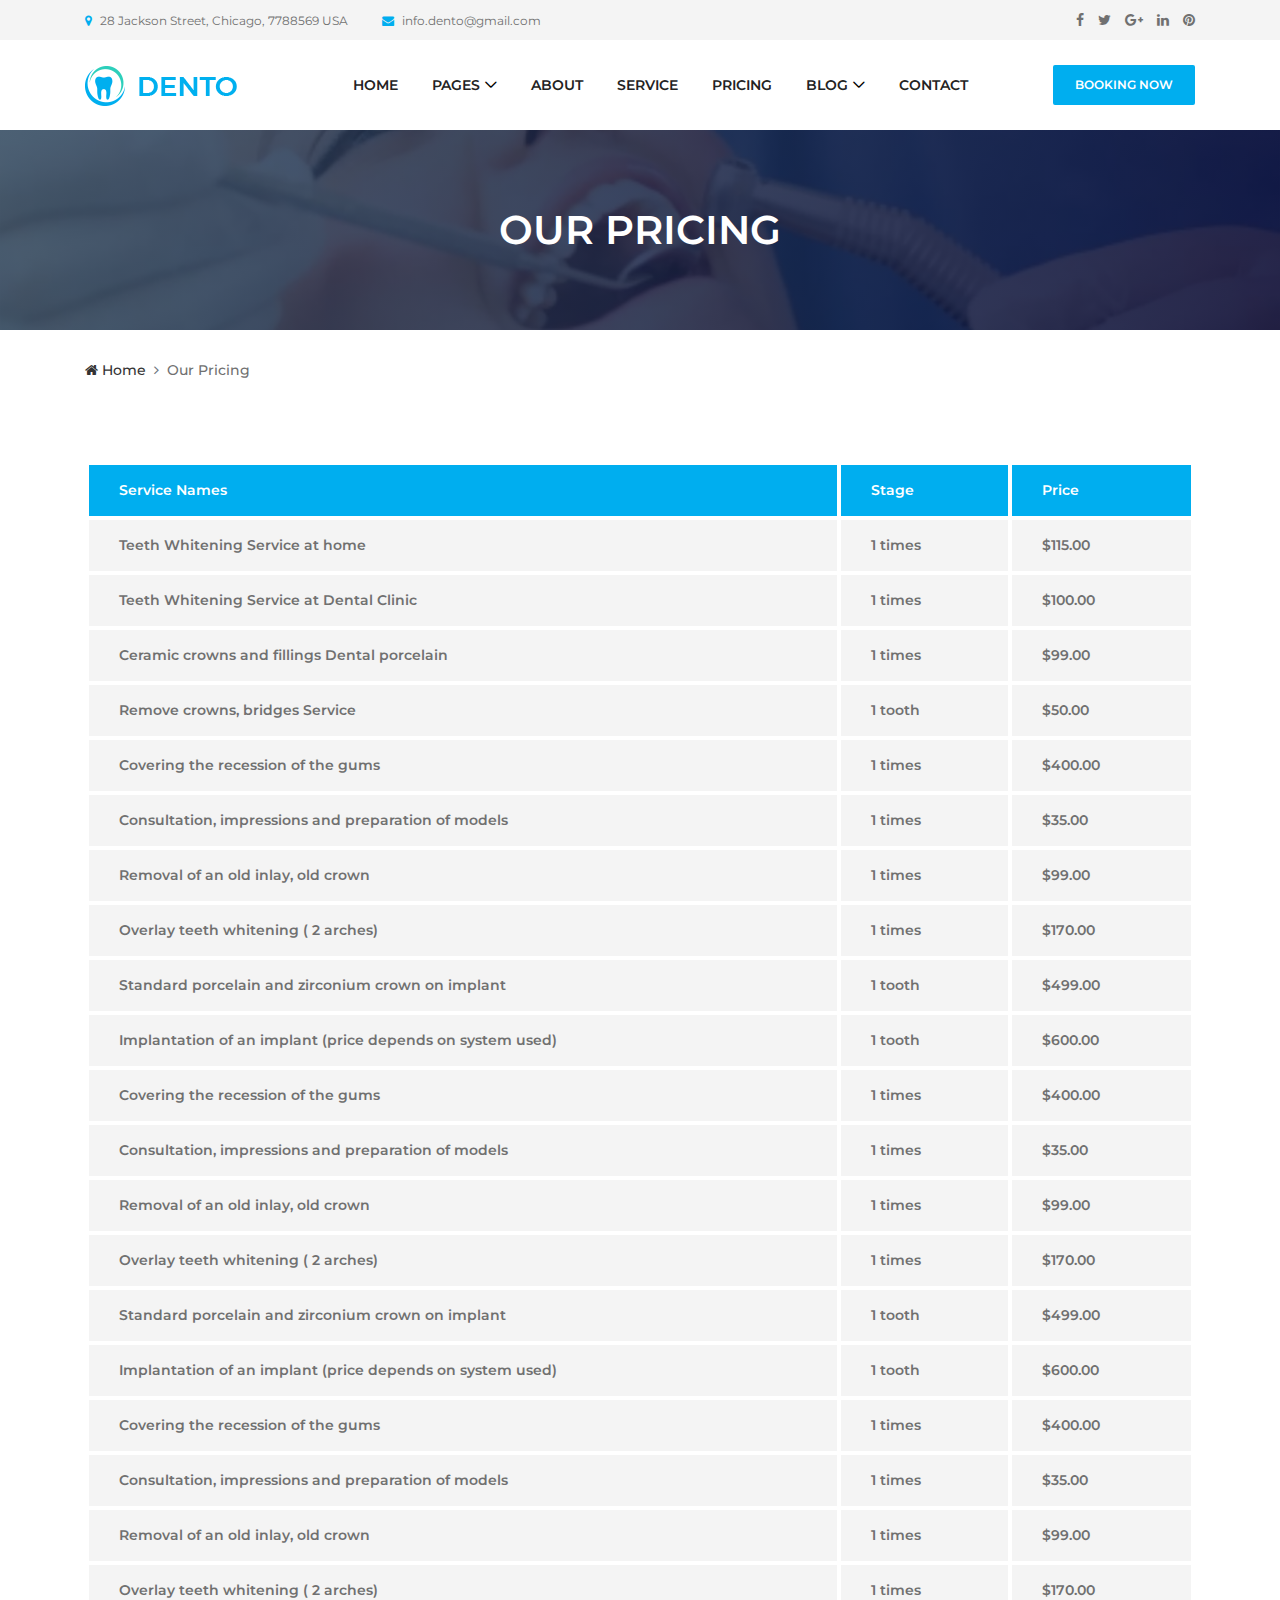
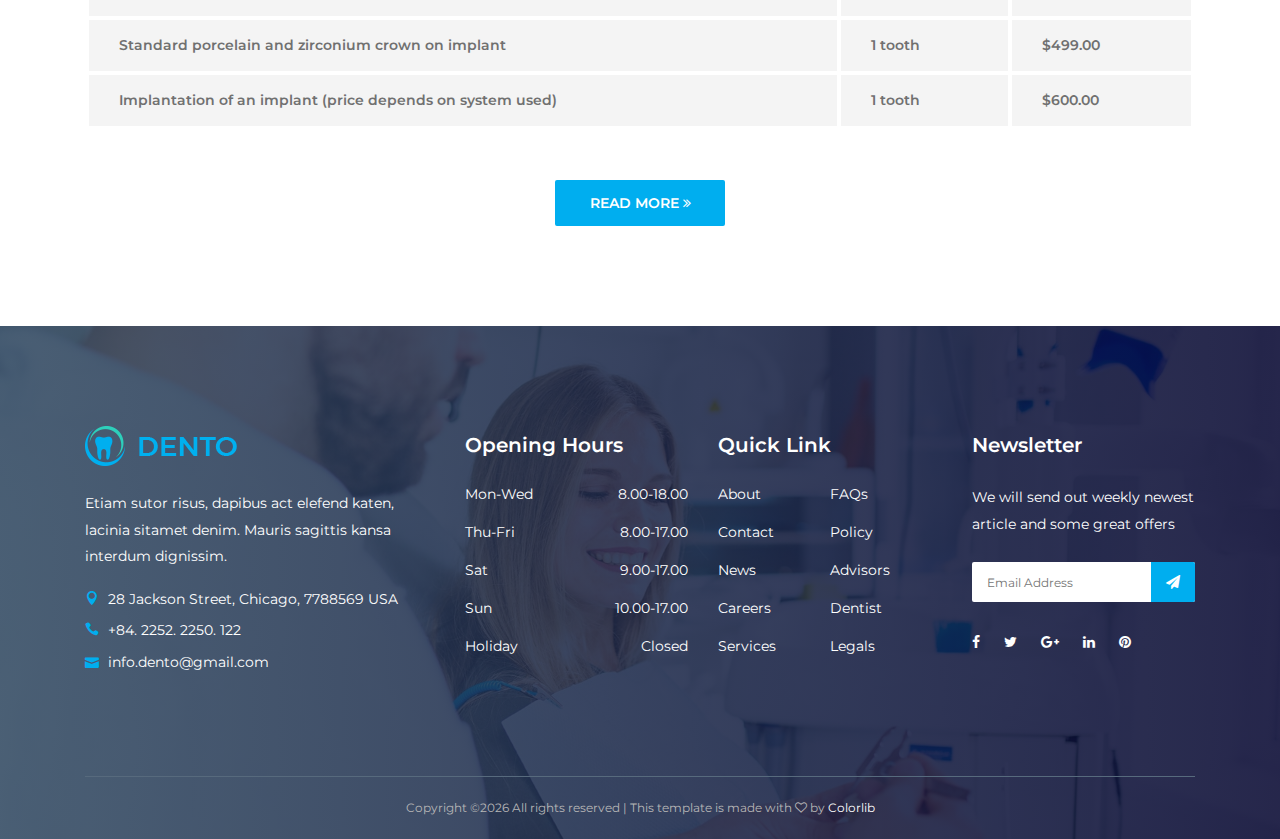
<file: pricing.html>
<!DOCTYPE html>
<html lang="en">

<head>
  <meta charset="UTF-8">
  <meta name="description" content="Dento - Dentist &amp; Medical HTML Template">
  <meta http-equiv="X-UA-Compatible" content="IE=edge">
  <meta name="viewport" content="width=device-width, initial-scale=1, shrink-to-fit=no">

  <!-- Title -->
  <title>Dento - Dentist &amp; Medical HTML Template</title>

  <!-- Favicon -->
  <link rel="icon" href="./img/core-img/favicon.ico">

  <!-- Core Stylesheet -->
  <link rel="stylesheet" href="style.css">

</head>

<body>
  <!-- Preloader -->
  <div id="preloader">
    <div class="preload-content">
      <div id="dento-load"></div>
    </div>
  </div>

  <!-- ***** Header Area Start ***** -->
  <header class="header-area">
    <!-- Top Header Area -->
    <div class="top-header-area">
      <div class="container h-100">
        <div class="row h-100 align-items-center">
          <!-- Top Content -->
          <div class="col-6 col-md-9 col-lg-8">
            <div class="top-header-content">
              <a href="#" data-toggle="tooltip" data-placement="bottom" title="28 Jackson Street, Chicago, 7788569 USA"><i class="fa fa-map-marker"></i> <span>28 Jackson Street, Chicago, 7788569 USA</span></a>
              <a href="#" data-toggle="tooltip" data-placement="bottom" title="info.dento@gmail.com"><i class="fa fa-envelope"></i> <span>info.dento@gmail.com</span></a>
            </div>
          </div>
          <!-- Top Header Social Info -->
          <div class="col-6 col-md-3 col-lg-4">
            <div class="top-header-social-info text-right">
              <a href="#" data-toggle="tooltip" data-placement="bottom" title="Facebook"><i class="fa fa-facebook"></i></a>
              <a href="#" data-toggle="tooltip" data-placement="bottom" title="Twitter"><i class="fa fa-twitter"></i></a>
              <a href="#" data-toggle="tooltip" data-placement="bottom" title="Google Plus"><i class="fa fa-google-plus"></i></a>
              <a href="#" data-toggle="tooltip" data-placement="bottom" title="Linkedin"><i class="fa fa-linkedin"></i></a>
              <a href="#" data-toggle="tooltip" data-placement="bottom" title="Pinterest"><i class="fa fa-pinterest"></i></a>
            </div>
          </div>
        </div>
      </div>
    </div>
    <!-- Top Header End -->

    <!-- Main Header Start -->
    <div class="main-header-area">
      <div class="classy-nav-container breakpoint-off">
        <div class="container">
          <!-- Classy Menu -->
          <nav class="classy-navbar justify-content-between" id="dentoNav">

            <!-- Logo -->
            <a class="nav-brand" href="index.html"><img src="./img/core-img/logo.png" alt=""></a>

            <!-- Navbar Toggler -->
            <div class="classy-navbar-toggler">
              <span class="navbarToggler"><span></span><span></span><span></span></span>
            </div>

            <!-- Menu -->
            <div class="classy-menu">

              <!-- Close Button -->
              <div class="classycloseIcon">
                <div class="cross-wrap"><span class="top"></span><span class="bottom"></span></div>
              </div>

              <!-- Nav Start -->
              <div class="classynav">
                <ul id="nav">
                  <li><a href="index.html">Home</a></li>
                  <li><a href="#">Pages</a>
                    <ul class="dropdown">
                      <li><a href="index.html">- Home</a></li>
                      <li><a href="about.html">- About Us</a></li>
                      <li><a href="service.html">- Service</a></li>
                      <li><a href="pricing.html">- Pricing</a></li>
                      <li><a href="blog.html">- Blog</a></li>
                      <li><a href="blog-details.html">- Blog Details</a></li>
                      <li><a href="contact.html">- Contact</a></li>
                      <li><a href="#">- Dropdown</a>
                        <ul class="dropdown">
                          <li><a href="#">- Dropdown Item</a></li>
                          <li><a href="#">- Dropdown Item</a>
                            <ul class="dropdown">
                              <li><a href="#">- Even Dropdown</a></li>
                              <li><a href="#">- Even Dropdown</a></li>
                              <li><a href="#">- Even Dropdown</a></li>
                              <li><a href="#">- Even Dropdown</a></li>
                            </ul>
                          </li>
                          <li><a href="#">- Dropdown Item</a></li>
                          <li><a href="#">- Dropdown Item</a></li>
                        </ul>
                      </li>
                    </ul>
                  </li>
                  <li><a href="about.html">About</a></li>
                  <li><a href="service.html">Service</a></li>
                  <li><a href="pricing.html">Pricing</a></li>
                  <li><a href="#">Blog</a>
                    <ul class="dropdown">
                      <li><a href="blog.html">- Blog</a></li>
                      <li><a href="blog-details.html">- Blog Details</a></li>
                    </ul>
                  </li>
                  <li><a href="./contact.html">Contact</a></li>
                </ul>
              </div>
              <!-- Nav End -->
            </div>

            <!-- Booking Now Button -->
            <a href="#" class="btn dento-btn booking-btn">Booking Now</a>
          </nav>
        </div>
      </div>
    </div>
  </header>
  <!-- ***** Header Area End ***** -->

  <!-- ***** Breadcrumb Area Start ***** -->
  <div class="breadcumb-area bg-img bg-gradient-overlay" style="background-image: url(img/bg-img/12.jpg);">
    <div class="container h-100">
      <div class="row h-100 align-items-center">
        <div class="col-12">
          <h2 class="title">Our Pricing</h2>
        </div>
      </div>
    </div>
  </div>
  <div class="breadcumb--con">
    <div class="container">
      <div class="row">
        <div class="col-12">
          <nav aria-label="breadcrumb">
            <ol class="breadcrumb">
              <li class="breadcrumb-item"><a href="#"><i class="fa fa-home"></i> Home</a></li>
              <li class="breadcrumb-item active" aria-current="page">Our Pricing</li>
            </ol>
          </nav>
        </div>
      </div>
    </div>
  </div>
  <!-- ***** Breadcrumb Area End ***** -->

  <!-- ***** Dento Pricing Table Area Start ***** -->
  <section class="dento-pricing-table-area mt-50 section-padding-0-100">
    <div class="container">
      <div class="row">
        <div class="col-12">
          <div class="dento-price-table table-responsive">
            <table class="table table-borderless mb-0">
              <thead>
                <tr>
                  <th scope="col">Service Names</th>
                  <th scope="col">Stage</th>
                  <th scope="col">Price</th>
                </tr>
              </thead>
              <tbody>
                <tr>
                  <th scope="row">Teeth Whitening Service at home</th>
                  <td>1 times</td>
                  <td>$115.00</td>
                </tr>
                <tr>
                  <th scope="row">Teeth Whitening Service at Dental Clinic</th>
                  <td>1 times</td>
                  <td>$100.00</td>
                </tr>
                <tr>
                  <th scope="row">Ceramic crowns and fillings Dental porcelain</th>
                  <td>1 times</td>
                  <td>$99.00</td>
                </tr>
                <tr>
                  <th scope="row">Remove crowns, bridges Service</th>
                  <td>1 tooth</td>
                  <td>$50.00</td>
                </tr>
                <tr>
                  <th scope="row">Covering the recession of the gums</th>
                  <td>1 times</td>
                  <td>$400.00</td>
                </tr>
                <tr>
                  <th scope="row">Consultation, impressions and preparation of models</th>
                  <td>1 times</td>
                  <td>$35.00</td>
                </tr>
                <tr>
                  <th scope="row">Removal of an old inlay, old crown</th>
                  <td>1 times</td>
                  <td>$99.00</td>
                </tr>
                <tr>
                  <th scope="row">Overlay teeth whitening ( 2 arches)</th>
                  <td>1 times</td>
                  <td>$170.00</td>
                </tr>
                <tr>
                  <th scope="row">Standard porcelain and zirconium crown on implant</th>
                  <td>1 tooth</td>
                  <td>$499.00</td>
                </tr>
                <tr>
                  <th scope="row">Implantation of an implant (price depends on system used)</th>
                  <td>1 tooth</td>
                  <td>$600.00</td>
                </tr>
                <tr>
                  <th scope="row">Covering the recession of the gums</th>
                  <td>1 times</td>
                  <td>$400.00</td>
                </tr>
                <tr>
                  <th scope="row">Consultation, impressions and preparation of models</th>
                  <td>1 times</td>
                  <td>$35.00</td>
                </tr>
                <tr>
                  <th scope="row">Removal of an old inlay, old crown</th>
                  <td>1 times</td>
                  <td>$99.00</td>
                </tr>
                <tr>
                  <th scope="row">Overlay teeth whitening ( 2 arches)</th>
                  <td>1 times</td>
                  <td>$170.00</td>
                </tr>
                <tr>
                  <th scope="row">Standard porcelain and zirconium crown on implant</th>
                  <td>1 tooth</td>
                  <td>$499.00</td>
                </tr>
                <tr>
                  <th scope="row">Implantation of an implant (price depends on system used)</th>
                  <td>1 tooth</td>
                  <td>$600.00</td>
                </tr>
                <tr>
                  <th scope="row">Covering the recession of the gums</th>
                  <td>1 times</td>
                  <td>$400.00</td>
                </tr>
                <tr>
                  <th scope="row">Consultation, impressions and preparation of models</th>
                  <td>1 times</td>
                  <td>$35.00</td>
                </tr>
                <tr>
                  <th scope="row">Removal of an old inlay, old crown</th>
                  <td>1 times</td>
                  <td>$99.00</td>
                </tr>
                <tr>
                  <th scope="row">Overlay teeth whitening ( 2 arches)</th>
                  <td>1 times</td>
                  <td>$170.00</td>
                </tr>
                <tr>
                  <th scope="row">Standard porcelain and zirconium crown on implant</th>
                  <td>1 tooth</td>
                  <td>$499.00</td>
                </tr>
                <tr>
                  <th scope="row">Implantation of an implant (price depends on system used)</th>
                  <td>1 tooth</td>
                  <td>$600.00</td>
                </tr>
              </tbody>
            </table>
          </div>
        </div>

        <div class="col-12">
          <div class="more-btn text-center mt-50">
            <a href="#" class="btn dento-btn">Read More <i class="fa fa-angle-double-right"></i></a>
          </div>
        </div>
      </div>
    </div>
  </section>
  <!-- ***** Dento Pricing Table Area End ***** -->

  <!-- ***** Footer Area Start ***** -->
  <footer class="footer-area bg-img bg-gradient-overlay" style="background-image: url(img/bg-img/3.jpg);">
    <div class="container">
      <div class="row">
        <!-- Single Footer Widget -->
        <div class="col-12 col-sm-6 col-lg-4">
          <div class="single-footer-widget">
            <a href="./index.html" class="d-block mb-4"><img src="./img/core-img/logo.png" alt=""></a>
            <p>Etiam sutor risus, dapibus act elefend katen, lacinia sitamet denim. Mauris sagittis kansa interdum dignissim.</p>
            <div class="footer-contact">
              <p><i class="icon_pin"></i> 28 Jackson Street, Chicago, 7788569 USA</p>
              <p><i class="icon_phone"></i> +84. 2252. 2250. 122</p>
              <p><i class="icon_mail"></i> info.dento@gmail.com</p>
            </div>
          </div>
        </div>

        <!-- Single Footer Widget -->
        <div class="col-12 col-sm-6 col-lg">
          <div class="single-footer-widget">
            <!-- Widget Title -->
            <h5 class="widget-title">Opening Hours</h5>

            <!-- Opening Hours -->
            <ul class="opening-hours">
              <li><span>Mon-Wed</span> <span>8.00-18.00</span></li>
              <li><span>Thu-Fri</span> <span>8.00-17.00</span></li>
              <li><span>Sat</span> <span>9.00-17.00</span></li>
              <li><span>Sun</span> <span>10.00-17.00</span></li>
              <li><span>Holiday</span> <span>Closed</span></li>
            </ul>
          </div>
        </div>

        <!-- Single Footer Widget -->
        <div class="col-12 col-sm-6 col-lg">
          <div class="single-footer-widget">
            <!-- Widget Title -->
            <h5 class="widget-title">Quick Link</h5>

            <!-- Quick Links Nav -->
            <nav>
              <ul class="quick-links">
                <li><a href="#">About</a></li>
                <li><a href="#">FAQs</a></li>
                <li><a href="#">Contact</a></li>
                <li><a href="#">Policy</a></li>
                <li><a href="#">News</a></li>
                <li><a href="#">Advisors</a></li>
                <li><a href="#">Careers</a></li>
                <li><a href="#">Dentist</a></li>
                <li><a href="#">Services</a></li>
                <li><a href="#">Legals</a></li>
              </ul>
            </nav>
          </div>
        </div>

        <!-- Single Footer Widget -->
        <div class="col-12 col-sm-6 col-lg">
          <div class="single-footer-widget">
            <!-- Widget Title -->
            <h5 class="widget-title">Newsletter</h5>

            <p>We will send out weekly newest article and some great offers</p>
            <!-- Newsletter Form -->
            <div class="footer-newsletter-form">
              <form action="#" method="post">
                <input type="email" name="nl-email" value="" placeholder="Email Address">
                <button type="submit"><i class="fa fa-paper-plane" aria-hidden="true"></i></button>
              </form>
            </div>

            <!-- Social Info -->
            <div class="footer-social-info">
              <a href="#" data-toggle="tooltip" data-placement="top" title="Facebook"><i class="fa fa-facebook"></i></a>
              <a href="#" data-toggle="tooltip" data-placement="top" title="Twitter"><i class="fa fa-twitter"></i></a>
              <a href="#" data-toggle="tooltip" data-placement="top" title="Google Plus"><i class="fa fa-google-plus"></i></a>
              <a href="#" data-toggle="tooltip" data-placement="top" title="Linkedin"><i class="fa fa-linkedin"></i></a>
              <a href="#" data-toggle="tooltip" data-placement="top" title="Pinterest"><i class="fa fa-pinterest"></i></a>
            </div>
          </div>
        </div>
      </div>
    </div>

    <!-- Copywrite Area -->
    <div class="container">
      <div class="row">
        <div class="col-12">
          <div class="copywrite-content">
            <p><!-- Link back to Colorlib can't be removed. Template is licensed under CC BY 3.0. -->
Copyright &copy;<script>document.write(new Date().getFullYear());</script> All rights reserved | This template is made with <i class="fa fa-heart-o" aria-hidden="true"></i> by <a href="https://colorlib.com" target="_blank">Colorlib</a>
<!-- Link back to Colorlib can't be removed. Template is licensed under CC BY 3.0. --></p>
          </div>
        </div>
      </div>
    </div>
  </footer>
  <!-- ***** Footer Area End ***** -->

  <!-- ******* All JS ******* -->
  <!-- jQuery js -->
  <script src="js/jquery.min.js"></script>
  <!-- Popper js -->
  <script src="js/popper.min.js"></script>
  <!-- Bootstrap js -->
  <script src="js/bootstrap.min.js"></script>
  <!-- All js -->
  <script src="js/dento.bundle.js"></script>
  <!-- Active js -->
  <script src="js/default-assets/active.js"></script>

</body>

</html>
</file>
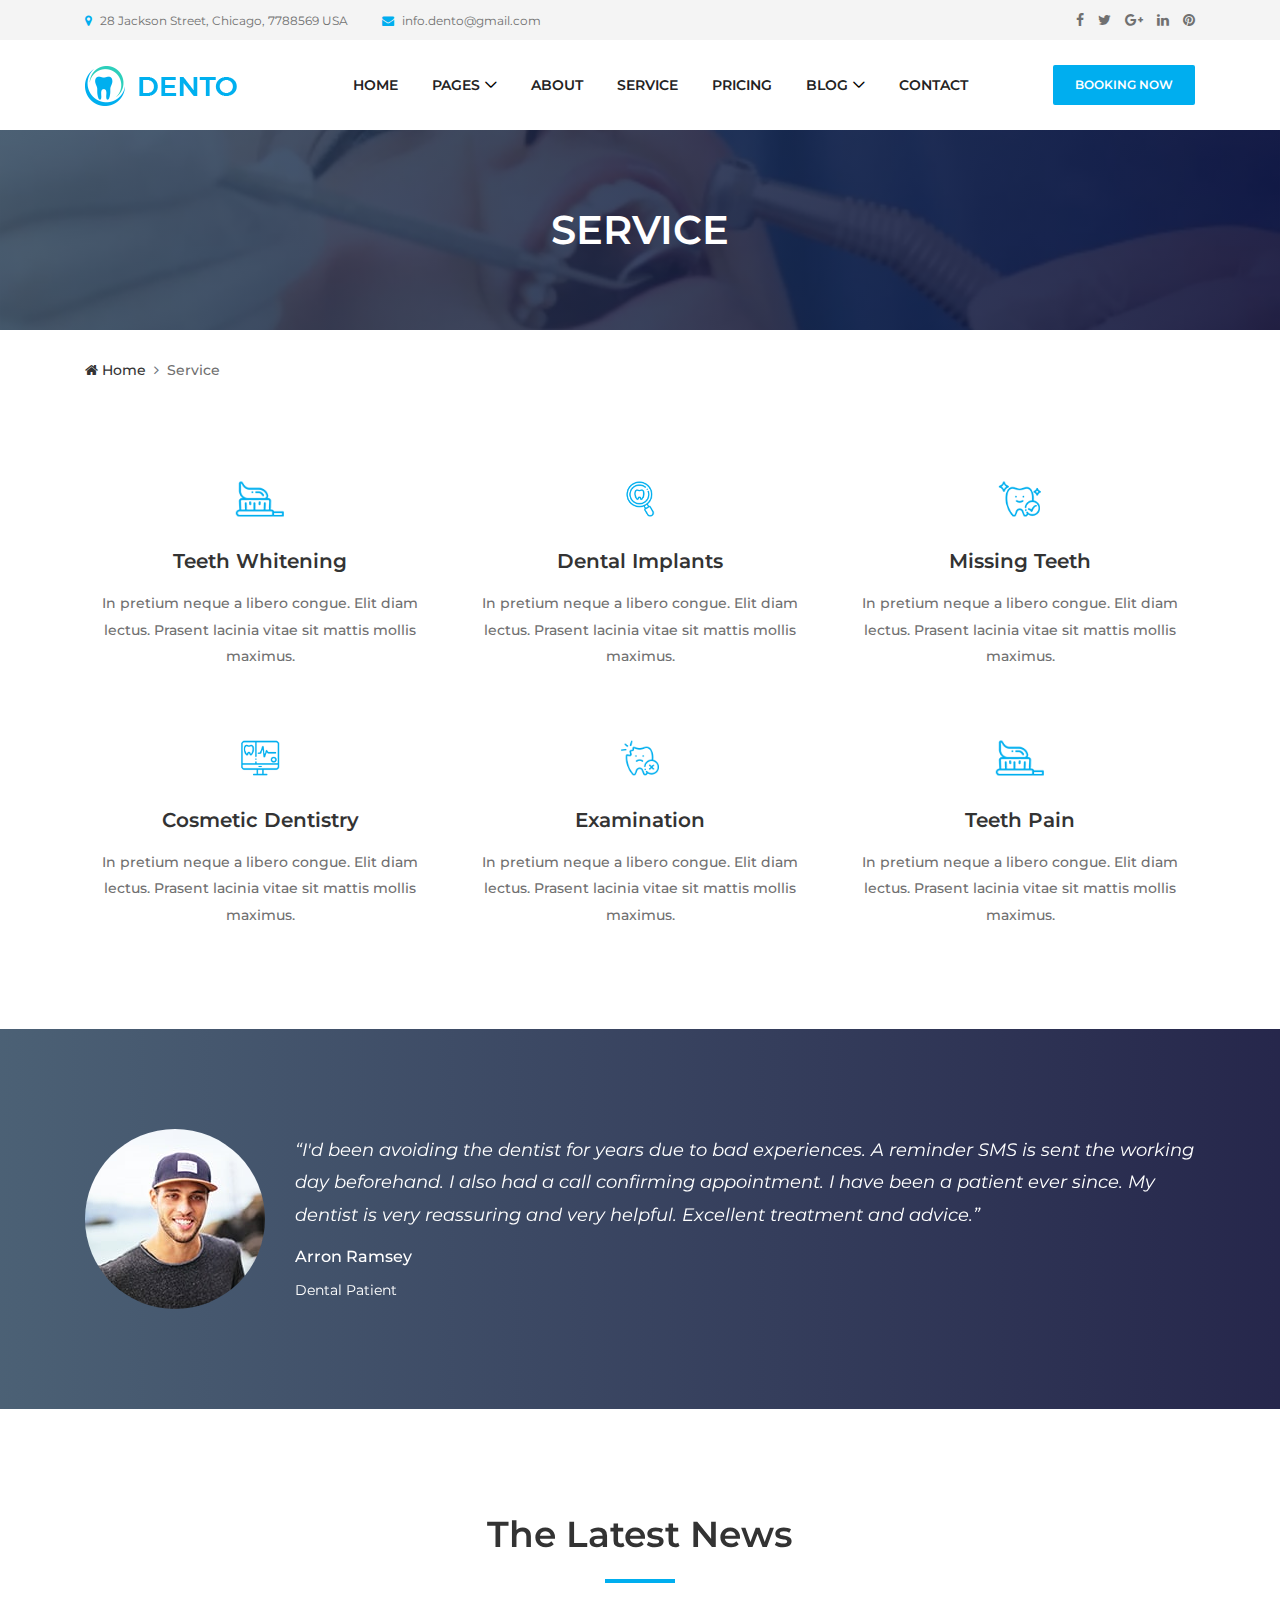
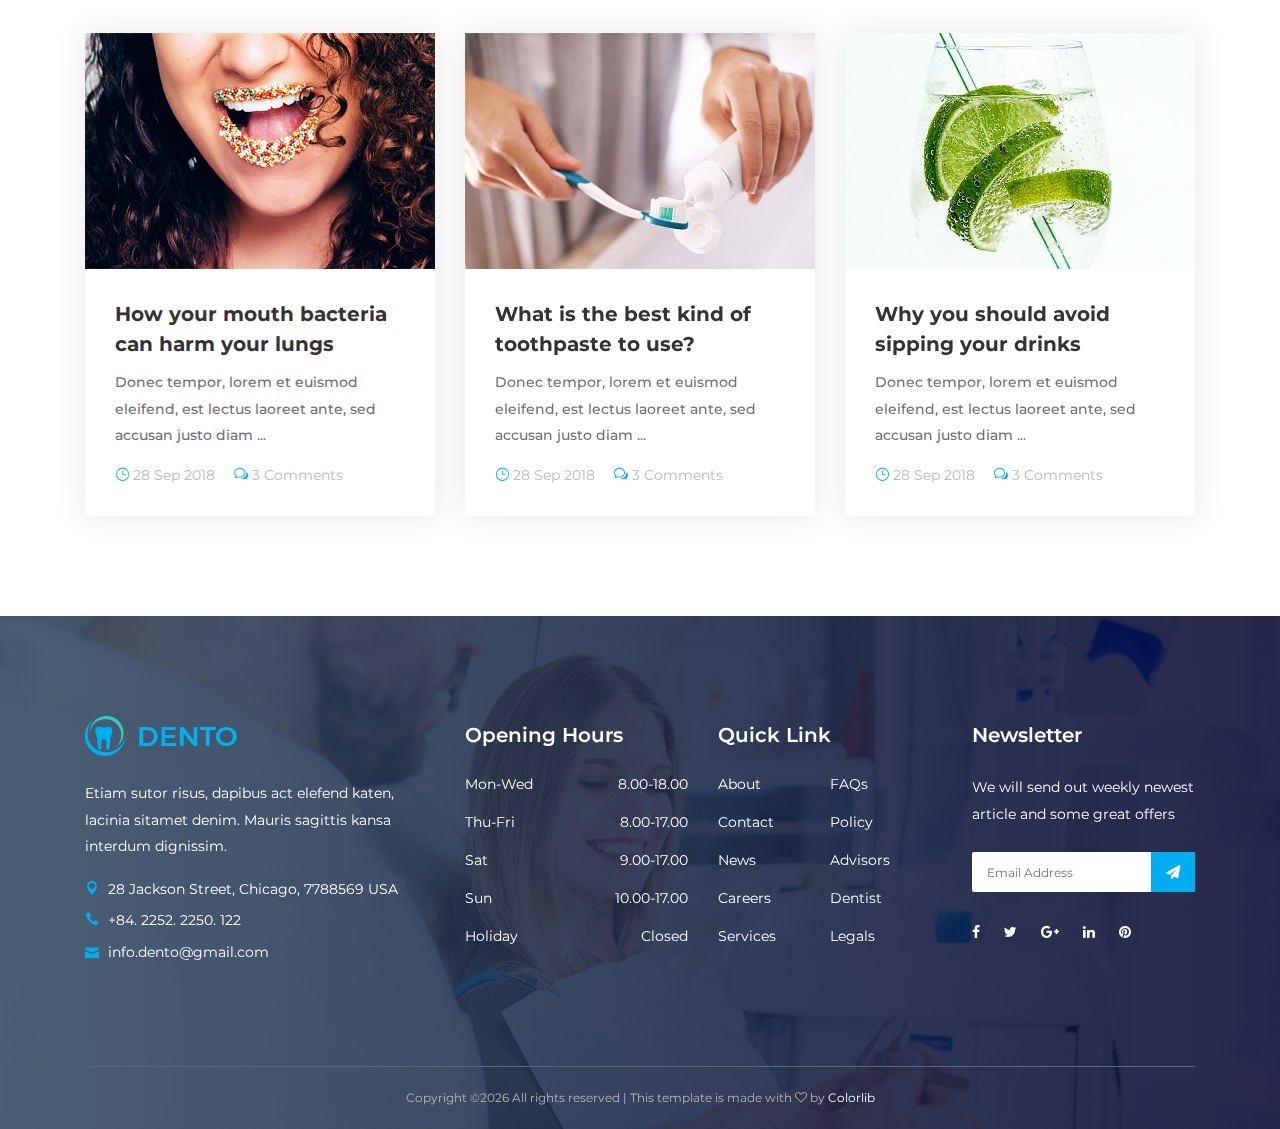
<file: service.html>
<!DOCTYPE html>
<html lang="en">

<head>
  <meta charset="UTF-8">
  <meta name="description" content="Dento - Dentist &amp; Medical HTML Template">
  <meta http-equiv="X-UA-Compatible" content="IE=edge">
  <meta name="viewport" content="width=device-width, initial-scale=1, shrink-to-fit=no">

  <!-- Title -->
  <title>Dento - Dentist &amp; Medical HTML Template</title>

  <!-- Favicon -->
  <link rel="icon" href="./img/core-img/favicon.ico">

  <!-- Core Stylesheet -->
  <link rel="stylesheet" href="style.css">

</head>

<body>
  <!-- Preloader -->
  <div id="preloader">
    <div class="preload-content">
      <div id="dento-load"></div>
    </div>
  </div>

  <!-- ***** Header Area Start ***** -->
  <header class="header-area">
    <!-- Top Header Area -->
    <div class="top-header-area">
      <div class="container h-100">
        <div class="row h-100 align-items-center">
          <!-- Top Content -->
          <div class="col-6 col-md-9 col-lg-8">
            <div class="top-header-content">
              <a href="#" data-toggle="tooltip" data-placement="bottom" title="28 Jackson Street, Chicago, 7788569 USA"><i class="fa fa-map-marker"></i> <span>28 Jackson Street, Chicago, 7788569 USA</span></a>
              <a href="#" data-toggle="tooltip" data-placement="bottom" title="info.dento@gmail.com"><i class="fa fa-envelope"></i> <span>info.dento@gmail.com</span></a>
            </div>
          </div>
          <!-- Top Header Social Info -->
          <div class="col-6 col-md-3 col-lg-4">
            <div class="top-header-social-info text-right">
              <a href="#" data-toggle="tooltip" data-placement="bottom" title="Facebook"><i class="fa fa-facebook"></i></a>
              <a href="#" data-toggle="tooltip" data-placement="bottom" title="Twitter"><i class="fa fa-twitter"></i></a>
              <a href="#" data-toggle="tooltip" data-placement="bottom" title="Google Plus"><i class="fa fa-google-plus"></i></a>
              <a href="#" data-toggle="tooltip" data-placement="bottom" title="Linkedin"><i class="fa fa-linkedin"></i></a>
              <a href="#" data-toggle="tooltip" data-placement="bottom" title="Pinterest"><i class="fa fa-pinterest"></i></a>
            </div>
          </div>
        </div>
      </div>
    </div>
    <!-- Top Header End -->

    <!-- Main Header Start -->
    <div class="main-header-area">
      <div class="classy-nav-container breakpoint-off">
        <div class="container">
          <!-- Classy Menu -->
          <nav class="classy-navbar justify-content-between" id="dentoNav">

            <!-- Logo -->
            <a class="nav-brand" href="index.html"><img src="./img/core-img/logo.png" alt=""></a>

            <!-- Navbar Toggler -->
            <div class="classy-navbar-toggler">
              <span class="navbarToggler"><span></span><span></span><span></span></span>
            </div>

            <!-- Menu -->
            <div class="classy-menu">

              <!-- Close Button -->
              <div class="classycloseIcon">
                <div class="cross-wrap"><span class="top"></span><span class="bottom"></span></div>
              </div>

              <!-- Nav Start -->
              <div class="classynav">
                <ul id="nav">
                  <li><a href="index.html">Home</a></li>
                  <li><a href="#">Pages</a>
                    <ul class="dropdown">
                      <li><a href="index.html">- Home</a></li>
                      <li><a href="about.html">- About Us</a></li>
                      <li><a href="service.html">- Service</a></li>
                      <li><a href="pricing.html">- Pricing</a></li>
                      <li><a href="blog.html">- Blog</a></li>
                      <li><a href="blog-details.html">- Blog Details</a></li>
                      <li><a href="contact.html">- Contact</a></li>
                      <li><a href="#">- Dropdown</a>
                        <ul class="dropdown">
                          <li><a href="#">- Dropdown Item</a></li>
                          <li><a href="#">- Dropdown Item</a>
                            <ul class="dropdown">
                              <li><a href="#">- Even Dropdown</a></li>
                              <li><a href="#">- Even Dropdown</a></li>
                              <li><a href="#">- Even Dropdown</a></li>
                              <li><a href="#">- Even Dropdown</a></li>
                            </ul>
                          </li>
                          <li><a href="#">- Dropdown Item</a></li>
                          <li><a href="#">- Dropdown Item</a></li>
                        </ul>
                      </li>
                    </ul>
                  </li>
                  <li><a href="about.html">About</a></li>
                  <li><a href="service.html">Service</a></li>
                  <li><a href="pricing.html">Pricing</a></li>
                  <li><a href="#">Blog</a>
                    <ul class="dropdown">
                      <li><a href="blog.html">- Blog</a></li>
                      <li><a href="blog-details.html">- Blog Details</a></li>
                    </ul>
                  </li>
                  <li><a href="./contact.html">Contact</a></li>
                </ul>
              </div>
              <!-- Nav End -->
            </div>

            <!-- Booking Now Button -->
            <a href="#" class="btn dento-btn booking-btn">Booking Now</a>
          </nav>
        </div>
      </div>
    </div>
  </header>
  <!-- ***** Header Area End ***** -->

  <!-- ***** Breadcrumb Area Start ***** -->
  <div class="breadcumb-area bg-img bg-gradient-overlay" style="background-image: url(img/bg-img/12.jpg);">
    <div class="container h-100">
      <div class="row h-100 align-items-center">
        <div class="col-12">
          <h2 class="title">Service</h2>
        </div>
      </div>
    </div>
  </div>
  <div class="breadcumb--con">
    <div class="container">
      <div class="row">
        <div class="col-12">
          <nav aria-label="breadcrumb">
            <ol class="breadcrumb">
              <li class="breadcrumb-item"><a href="#"><i class="fa fa-home"></i> Home</a></li>
              <li class="breadcrumb-item active" aria-current="page">Service</li>
            </ol>
          </nav>
        </div>
      </div>
    </div>
  </div>
  <!-- ***** Breadcrumb Area End ***** -->

  <!-- ***** Services Area Start ***** -->
  <section class="dento-services-area mt-50 mb-50">
    <div class="container">
      <div class="row">

        <!-- Single Service Area -->
        <div class="col-12 col-sm-6 col-lg-4">
          <div class="single-service--area text-center mb-50">
            <div class="icon--">
              <img src="./img/core-img/s6.png" alt="">
            </div>
            <h5>Teeth Whitening</h5>
            <p>In pretium neque a libero congue. Elit diam lectus. Prasent lacinia vitae sit
              mattis mollis maximus.</p>
          </div>
        </div>

        <!-- Single Service Area -->
        <div class="col-12 col-sm-6 col-lg-4">
          <div class="single-service--area text-center mb-50">
            <div class="icon--">
              <img src="./img/core-img/s7.png" alt="">
            </div>
            <h5>Dental Implants</h5>
            <p>In pretium neque a libero congue. Elit diam lectus. Prasent lacinia vitae sit
              mattis mollis maximus.</p>
          </div>
        </div>

        <!-- Single Service Area -->
        <div class="col-12 col-sm-6 col-lg-4">
          <div class="single-service--area text-center mb-50">
            <div class="icon--">
              <img src="./img/core-img/s8.png" alt="">
            </div>
            <h5>Missing Teeth</h5>
            <p>In pretium neque a libero congue. Elit diam lectus. Prasent lacinia vitae sit
              mattis mollis maximus.</p>
          </div>
        </div>

        <!-- Single Service Area -->
        <div class="col-12 col-sm-6 col-lg-4">
          <div class="single-service--area text-center mb-50">
            <div class="icon--">
              <img src="./img/core-img/s9.png" alt="">
            </div>
            <h5>Cosmetic Dentistry</h5>
            <p>In pretium neque a libero congue. Elit diam lectus. Prasent lacinia vitae sit
              mattis mollis maximus.</p>
          </div>
        </div>

        <!-- Single Service Area -->
        <div class="col-12 col-sm-6 col-lg-4">
          <div class="single-service--area text-center mb-50">
            <div class="icon--">
              <img src="./img/core-img/s10.png" alt="">
            </div>
            <h5>Examination</h5>
            <p>In pretium neque a libero congue. Elit diam lectus. Prasent lacinia vitae sit
              mattis mollis maximus.</p>
          </div>
        </div>

        <!-- Single Service Area -->
        <div class="col-12 col-sm-6 col-lg-4">
          <div class="single-service--area text-center mb-50">
            <div class="icon--">
              <img src="./img/core-img/s6.png" alt="">
            </div>
            <h5>Teeth Pain</h5>
            <p>In pretium neque a libero congue. Elit diam lectus. Prasent lacinia vitae sit
              mattis mollis maximus.</p>
          </div>
        </div>

      </div>
    </div>
  </section>
  <!-- ***** Services Area End ***** -->

  <!-- ***** Testimonials Area Start ***** -->
  <section class="testimonials-area section-padding-100 bg-img bg-gradient-overlay jarallax clearfix" style="background-image: url('img/bg-img/7.jpg');">
    <div class="container">
      <div class="row">
        <div class="col-12">
          <!-- Testimonials Slides -->
          <div class="testimonials-slides owl-carousel">
            <!-- Single Testimonials Slide -->
            <div class="single-testimonial-slide d-flex align-items-center">
              <!-- Thumbnail -->
              <div class="testimonial-thumb">
                <img src="./img/bg-img/8.jpg" alt="">
              </div>
              <!-- Content -->
              <div class="testimonial-content">
                <h5>“I'd been avoiding the dentist for years due to bad experiences. A reminder SMS is sent the working day beforehand. I also had a call confirming appointment. I have been a patient ever since. My dentist is very reassuring and
                  very helpful. Excellent treatment and advice.”</h5>
                <h6>Arron Ramsey</h6>
                <p>Dental Patient</p>
              </div>
            </div>

            <!-- Single Testimonials Slide -->
            <div class="single-testimonial-slide d-flex align-items-center">
              <!-- Thumbnail -->
              <div class="testimonial-thumb">
                <img src="./img/bg-img/8.jpg" alt="">
              </div>
              <!-- Content -->
              <div class="testimonial-content">
                <h5>“I'd been avoiding the dentist for years due to bad experiences. A reminder SMS is sent the working day beforehand. I also had a call confirming appointment. I have been a patient ever since. My dentist is very reassuring and
                  very helpful. Excellent treatment and advice.”</h5>
                <h6>Arron Ramsey</h6>
                <p>Dental Patient</p>
              </div>
            </div>

            <!-- Single Testimonials Slide -->
            <div class="single-testimonial-slide d-flex align-items-center">
              <!-- Thumbnail -->
              <div class="testimonial-thumb">
                <img src="./img/bg-img/8.jpg" alt="">
              </div>
              <!-- Content -->
              <div class="testimonial-content">
                <h5>“I'd been avoiding the dentist for years due to bad experiences. A reminder SMS is sent the working day beforehand. I also had a call confirming appointment. I have been a patient ever since. My dentist is very reassuring and
                  very helpful. Excellent treatment and advice.”</h5>
                <h6>Arron Ramsey</h6>
                <p>Dental Patient</p>
              </div>
            </div>
          </div>
        </div>
      </div>
    </div>
  </section>
  <!-- ***** Testimonials Area End ***** -->

  <!-- ***** Blog Area Start ***** -->
  <section class="dento-blog-area section-padding-100-0 clearfix">
    <div class="container">
      <div class="row">
        <!-- Section Heading -->
        <div class="col-12">
          <div class="section-heading text-center">
            <h2>The Latest News</h2>
            <div class="line"></div>
          </div>
        </div>
      </div>

      <div class="row">
        <!-- Single Blog Item -->
        <div class="col-12 col-md-6 col-lg-4">
          <div class="single-blog-item mb-100">
            <a href="./blog-details.html">
              <img src="./img/bg-img/4.jpg" alt="">
            </a>
            <!-- Blog Content -->
            <div class="blog-content">
              <a href="./blog-details.html" class="post-title">How your mouth bacteria can harm your lungs</a>
              <p>Donec tempor, lorem et euismod eleifend, est lectus laoreet ante, sed accusan justo diam ...</p>
              <div class="post-meta">
                <a href="#"><i class="icon_clock_alt"></i> 28 Sep 2018</a>
                <a href="#"><i class="icon_chat_alt"></i> 3 Comments</a>
              </div>
            </div>
          </div>
        </div>

        <!-- Single Blog Item -->
        <div class="col-12 col-md-6 col-lg-4">
          <div class="single-blog-item mb-100">
            <a href="./blog-details.html">
              <img src="./img/bg-img/5.jpg" alt="">
            </a>
            <!-- Blog Content -->
            <div class="blog-content">
              <a href="./blog-details.html" class="post-title">What is the best kind of toothpaste to use?</a>
              <p>Donec tempor, lorem et euismod eleifend, est lectus laoreet ante, sed accusan justo diam ...</p>
              <div class="post-meta">
                <a href="#"><i class="icon_clock_alt"></i> 28 Sep 2018</a>
                <a href="#"><i class="icon_chat_alt"></i> 3 Comments</a>
              </div>
            </div>
          </div>
        </div>

        <!-- Single Blog Item -->
        <div class="col-12 col-md-6 col-lg-4">
          <div class="single-blog-item mb-100">
            <a href="./blog-details.html">
              <img src="./img/bg-img/6.jpg" alt="">
            </a>
            <!-- Blog Content -->
            <div class="blog-content">
              <a href="./blog-details.html" class="post-title">Why you should avoid sipping your drinks</a>
              <p>Donec tempor, lorem et euismod eleifend, est lectus laoreet ante, sed accusan justo diam ...</p>
              <div class="post-meta">
                <a href="#"><i class="icon_clock_alt"></i> 28 Sep 2018</a>
                <a href="#"><i class="icon_chat_alt"></i> 3 Comments</a>
              </div>
            </div>
          </div>
        </div>
      </div>
    </div>
  </section>
  <!-- ***** Blog Area End ***** -->

  <!-- ***** Footer Area Start ***** -->
  <footer class="footer-area bg-img bg-gradient-overlay" style="background-image: url(img/bg-img/3.jpg);">
    <div class="container">
      <div class="row">
        <!-- Single Footer Widget -->
        <div class="col-12 col-sm-6 col-lg-4">
          <div class="single-footer-widget">
            <a href="./index.html" class="d-block mb-4"><img src="./img/core-img/logo.png" alt=""></a>
            <p>Etiam sutor risus, dapibus act elefend katen, lacinia sitamet denim. Mauris sagittis kansa interdum dignissim.</p>
            <div class="footer-contact">
              <p><i class="icon_pin"></i> 28 Jackson Street, Chicago, 7788569 USA</p>
              <p><i class="icon_phone"></i> +84. 2252. 2250. 122</p>
              <p><i class="icon_mail"></i> info.dento@gmail.com</p>
            </div>
          </div>
        </div>

        <!-- Single Footer Widget -->
        <div class="col-12 col-sm-6 col-lg">
          <div class="single-footer-widget">
            <!-- Widget Title -->
            <h5 class="widget-title">Opening Hours</h5>

            <!-- Opening Hours -->
            <ul class="opening-hours">
              <li><span>Mon-Wed</span> <span>8.00-18.00</span></li>
              <li><span>Thu-Fri</span> <span>8.00-17.00</span></li>
              <li><span>Sat</span> <span>9.00-17.00</span></li>
              <li><span>Sun</span> <span>10.00-17.00</span></li>
              <li><span>Holiday</span> <span>Closed</span></li>
            </ul>
          </div>
        </div>

        <!-- Single Footer Widget -->
        <div class="col-12 col-sm-6 col-lg">
          <div class="single-footer-widget">
            <!-- Widget Title -->
            <h5 class="widget-title">Quick Link</h5>

            <!-- Quick Links Nav -->
            <nav>
              <ul class="quick-links">
                <li><a href="#">About</a></li>
                <li><a href="#">FAQs</a></li>
                <li><a href="#">Contact</a></li>
                <li><a href="#">Policy</a></li>
                <li><a href="#">News</a></li>
                <li><a href="#">Advisors</a></li>
                <li><a href="#">Careers</a></li>
                <li><a href="#">Dentist</a></li>
                <li><a href="#">Services</a></li>
                <li><a href="#">Legals</a></li>
              </ul>
            </nav>
          </div>
        </div>

        <!-- Single Footer Widget -->
        <div class="col-12 col-sm-6 col-lg">
          <div class="single-footer-widget">
            <!-- Widget Title -->
            <h5 class="widget-title">Newsletter</h5>

            <p>We will send out weekly newest article and some great offers</p>
            <!-- Newsletter Form -->
            <div class="footer-newsletter-form">
              <form action="#" method="post">
                <input type="email" name="nl-email" value="" placeholder="Email Address">
                <button type="submit"><i class="fa fa-paper-plane" aria-hidden="true"></i></button>
              </form>
            </div>

            <!-- Social Info -->
            <div class="footer-social-info">
              <a href="#" data-toggle="tooltip" data-placement="top" title="Facebook"><i class="fa fa-facebook"></i></a>
              <a href="#" data-toggle="tooltip" data-placement="top" title="Twitter"><i class="fa fa-twitter"></i></a>
              <a href="#" data-toggle="tooltip" data-placement="top" title="Google Plus"><i class="fa fa-google-plus"></i></a>
              <a href="#" data-toggle="tooltip" data-placement="top" title="Linkedin"><i class="fa fa-linkedin"></i></a>
              <a href="#" data-toggle="tooltip" data-placement="top" title="Pinterest"><i class="fa fa-pinterest"></i></a>
            </div>
          </div>
        </div>
      </div>
    </div>

    <!-- Copywrite Area -->
    <div class="container">
      <div class="row">
        <div class="col-12">
          <div class="copywrite-content">
            <p><!-- Link back to Colorlib can't be removed. Template is licensed under CC BY 3.0. -->
Copyright &copy;<script>document.write(new Date().getFullYear());</script> All rights reserved | This template is made with <i class="fa fa-heart-o" aria-hidden="true"></i> by <a href="https://colorlib.com" target="_blank">Colorlib</a>
<!-- Link back to Colorlib can't be removed. Template is licensed under CC BY 3.0. --></p>
          </div>
        </div>
      </div>
    </div>
  </footer>
  <!-- ***** Footer Area End ***** -->

  <!-- ******* All JS ******* -->
  <!-- jQuery js -->
  <script src="js/jquery.min.js"></script>
  <!-- Popper js -->
  <script src="js/popper.min.js"></script>
  <!-- Bootstrap js -->
  <script src="js/bootstrap.min.js"></script>
  <!-- All js -->
  <script src="js/dento.bundle.js"></script>
  <!-- Active js -->
  <script src="js/default-assets/active.js"></script>

</body>

</html>
</file>
<file: style.css>
/* ---------------------------------------------
[Master Stylesheet]

Template Name: Dento - Dentist & Medical Template
Template Author: Colorlib
Version: 1.0.0
Last Update: Dec 05, 2018

---------------------------------------------
[Tables of CSS Content]

+ body
  - 1.0 Reboot CSS
  - 2.0 Spacing CSS
  - 3.0 Preloader CSS
  - 4.0 Heading CSS
  - 5.0 Back To Top CSS
  - 6.0 Buttons CSS
  - 7.0 Header CSS
  - 8.0 Hero CSS
  - 9.0 Testimoial CSS
  - 10.0 Dentist CSS
  - 11.0 Appointment CSS
  - 12.0 Pricing CSS
  - 13.0 Service CSS
  - 14.0 About CSS
  - 15.0 Barfiller CSS
  - 16.0 Breadcrumb CSS
  - 17.0 Blog CSS
  - 18.0 Widget CSS
  - 19.0 Footer CSS
  - 20.0 Contact CSS

  ---------------------------------------------
  [Color Codes]

  $heading: #333333; [Heading Color]
  $text: #707070; [Text Color]
  $bg-gray: #f4f4f4; [Gray Background]
  $primary: #00aeef; [Primary Color]
  $white: #ffffff; [White Color]
  $dark: #000; [Dark Color]
  $border: #7450fe; [Border Color]
  $hover: #00aeef; [Hover Color]
  $footer: #191c1d; [Footer Color]
  $secondary: #222222; [Secondary Color]

  ---------------------------------------------
  [Font Family]

  'Montserrat', sans-serif;
--------------------------------------------- */
/* Import Fonts & All CSS */
@import url("https://fonts.googleapis.com/css?family=Montserrat:300,400,500,600,700");
@import url(css/bootstrap.min.css);
@import url(css/animate.css);
@import url(css/default-assets/classy-nav.css);
@import url(css/owl.carousel.min.css);
@import url(css/magnific-popup.css);
@import url(css/font-awesome.min.css);
@import url(css/style.css);
* {
  margin: 0;
  padding: 0; }

body {
  font-family: "Montserrat", sans-serif;
  font-weight: 400;
  font-size: 14px; }

h1,
h2,
h3,
h4,
h5,
h6 {
  font-family: "Montserrat", sans-serif;
  color: #333333;
  line-height: 1.4;
  font-weight: 600; }

a,
a:active,
a:focus,
a:hover {
  color: #333333;
  text-decoration: none;
  -webkit-transition-duration: 500ms;
  -o-transition-duration: 500ms;
  transition-duration: 500ms;
  outline: none; }

li {
  list-style: none; }

p {
  line-height: 1.9;
  color: #707070;
  font-size: 14px;
  font-weight: 400; }

img {
  max-width: 100%;
  height: auto; }

ul {
  margin: 0;
  padding: 0; }
  ul li {
    margin: 0;
    padding: 0; }

.bg-overlay {
  position: relative;
  z-index: 1; }
  .bg-overlay::after {
    position: absolute;
    content: "";
    height: 100%;
    width: 100%;
    top: 0;
    left: 0;
    z-index: -1;
    background-color: rgba(0, 0, 0, 0.5); }

.bg-gradient-overlay {
  position: relative;
  z-index: 1; }
  .bg-gradient-overlay::after {
    position: absolute;
    content: "";
    height: 100%;
    width: 100%;
    top: 0;
    left: 0;
    z-index: -1;
    background: #2c455d;
    background: -webkit-linear-gradient(to right, #2c455d, #00012c);
    background: linear-gradient(to right, #2c455d, #00012c);
    opacity: 0.85; }

.bg-img {
  background-position: center center;
  background-size: cover;
  background-repeat: no-repeat; }

.jarallax {
  position: relative;
  z-index: 0; }
  .jarallax > .jarallax-img {
    position: absolute;
    object-fit: cover;
    font-family: 'object-fit: cover;';
    top: 0;
    left: 0;
    width: 100%;
    height: 100%;
    z-index: -1; }

#success_fail_info {
  margin-bottom: 30px;
  color: #ffffff;
  text-align: center; }

.mfp-iframe-holder .mfp-close {
  top: 0;
  width: 30px;
  height: 30px;
  background-color: #00aeef;
  text-align: center;
  right: 0;
  padding-right: 0;
  line-height: 32px; }

.mt-15 {
  margin-top: 15px; }

.mt-30 {
  margin-top: 30px; }

.mt-40 {
  margin-top: 40px; }

.mt-50 {
  margin-top: 50px; }

.mt-70 {
  margin-top: 70px; }

.mt-100 {
  margin-top: 100px; }

.mt-150 {
  margin-top: 150px; }

.mr-15 {
  margin-right: 15px; }

.mr-30 {
  margin-right: 30px; }

.mr-50 {
  margin-right: 50px; }

.mr-100 {
  margin-right: 100px; }

.mb-15 {
  margin-bottom: 15px; }

.mb-30 {
  margin-bottom: 30px; }

.mb-40 {
  margin-bottom: 40px; }

.mb-50 {
  margin-bottom: 50px; }

.mb-70 {
  margin-bottom: 70px; }

.mb-100 {
  margin-bottom: 100px; }

.ml-15 {
  margin-left: 15px; }

.ml-30 {
  margin-left: 30px; }

.ml-50 {
  margin-left: 50px; }

.ml-100 {
  margin-left: 100px; }

.section-padding-100 {
  padding-top: 100px;
  padding-bottom: 100px; }

.section-padding-0-100 {
  padding-top: 0;
  padding-bottom: 100px; }

.section-padding-100-0 {
  padding-top: 100px;
  padding-bottom: 0; }

.section-padding-100-50 {
  padding-top: 100px;
  padding-bottom: 50px; }

.section-padding-0-50 {
  padding-top: 0;
  padding-bottom: 50px; }

.section-padding-50-0 {
  padding-top: 50px;
  padding-bottom: 0; }

.height-400 {
  height: 400px; }

.height-600 {
  height: 600px; }

.height-700 {
  height: 700px; }

.height-800 {
  height: 800px; }

.height-900 {
  height: 900px; }

.height-1000 {
  height: 1000px; }

#preloader {
  position: fixed;
  width: 100%;
  height: 100%;
  z-index: 99999;
  top: 0;
  left: 0;
  background-color: #ffffff; }
  #preloader .preload-content {
    position: absolute;
    top: 50%;
    left: 50%;
    margin-top: -35px;
    margin-left: -35px;
    z-index: 100; }
  #preloader #dento-load {
    width: 70px;
    height: 70px;
    border-radius: 50%;
    border: 3px;
    border-style: solid;
    border-color: transparent;
    border-top-color: #00aeef;
    -webkit-animation: dentorotate 2400ms linear infinite;
    animation: dentorotate 2400ms linear infinite;
    z-index: 999; }
    #preloader #dento-load:before {
      content: "";
      position: absolute;
      top: 7.5px;
      left: 7.5px;
      right: 7.5px;
      bottom: 7.5px;
      border-radius: 50%;
      border: 3px;
      border-style: solid;
      border-color: transparent;
      border-top-color: #00aeef;
      -webkit-animation: dentorotate 2700ms linear infinite;
      animation: dentorotate 2700ms linear infinite; }
    #preloader #dento-load:after {
      content: "";
      position: absolute;
      top: 20px;
      left: 20px;
      right: 20px;
      bottom: 20px;
      border-radius: 50%;
      border: 3px;
      border-style: solid;
      border-color: transparent;
      border-top-color: #00aeef;
      -webkit-animation: dentorotate 1800ms linear infinite;
      animation: dentorotate 1800ms linear infinite; }

@-webkit-keyframes dentorotate {
  0% {
    -webkit-transform: rotate(0deg);
    transform: rotate(0deg); }
  100% {
    -webkit-transform: rotate(360deg);
    transform: rotate(360deg); } }
@keyframes dentorotate {
  0% {
    -webkit-transform: rotate(0deg);
    transform: rotate(0deg); }
  100% {
    -webkit-transform: rotate(360deg);
    transform: rotate(360deg); } }
.section-heading {
  position: relative;
  z-index: 1;
  margin-bottom: 50px; }
  .section-heading h2 {
    font-size: 36px;
    text-transform: capitalize;
    margin-bottom: 20px; }
    @media only screen and (min-width: 992px) and (max-width: 1199px) {
      .section-heading h2 {
        font-size: 30px; } }
    @media only screen and (min-width: 768px) and (max-width: 991px) {
      .section-heading h2 {
        font-size: 30px;
        margin-bottom: 15px; } }
    @media only screen and (max-width: 767px) {
      .section-heading h2 {
        font-size: 24px;
        margin-bottom: 15px; } }
  .section-heading .line {
    width: 70px;
    height: 4px;
    background-color: #00aeef; }
  .section-heading.text-center .line {
    margin: 0 auto; }
  .section-heading.white h2 {
    color: #ffffff; }

#scrollUp {
  bottom: 50px;
  font-size: 22px;
  line-height: 42px;
  right: 0;
  width: 40px;
  background-color: #00aeef;
  color: #ffffff;
  text-align: center;
  height: 40px;
  -webkit-transition-duration: 500ms;
  -o-transition-duration: 500ms;
  transition-duration: 500ms;
  border-radius: 2px 0 0 2px; }
  #scrollUp:focus, #scrollUp:hover {
    background-color: #000; }

.dento-btn {
  position: relative;
  z-index: 1;
  min-width: 170px;
  height: 46px;
  line-height: 42px;
  font-size: 14px;
  font-weight: 600;
  display: inline-block;
  padding: 0 20px;
  text-align: center;
  text-transform: uppercase;
  color: #ffffff;
  border-radius: 2px;
  background-color: #00aeef;
  -webkit-transition: all 500ms;
  -o-transition: all 500ms;
  transition: all 500ms;
  border: 2px solid #00aeef; }
  @media only screen and (max-width: 767px) {
    .dento-btn {
      min-width: 120px;
      padding: 0 10px; } }
  @media only screen and (min-width: 576px) and (max-width: 767px) {
    .dento-btn {
      min-width: 170px;
      padding: 0 20px; } }
  .dento-btn.active, .dento-btn:focus, .dento-btn:hover {
    box-shadow: none;
    background-color: transparent;
    color: #00aeef; }
  .dento-btn.btn-2:focus, .dento-btn.btn-2:hover {
    background-color: #ffffff;
    color: #00aeef; }
  .dento-btn.booking-btn {
    color: #ffffff !important;
    font-weight: 600;
    min-width: 140px;
    height: 40px;
    line-height: 36px;
    font-size: 12px; }
    .dento-btn.booking-btn:focus, .dento-btn.booking-btn:hover {
      font-size: 12px;
      font-weight: 600;
      background-color: #ffffff;
      color: #00aeef !important; }

.header-area {
  position: relative;
  z-index: 599;
  width: 100%;
  -webkit-transition-duration: 500ms;
  -o-transition-duration: 500ms;
  transition-duration: 500ms; }
  .header-area .main-header-area.sticky {
    top: 0;
    width: 100%;
    position: fixed;
    background-color: #ffffff;
    box-shadow: 0 3px 50px rgba(0, 0, 0, 0.2);
    border-bottom: none;
    left: 0;
    z-index: 600; }

.top-header-area {
  position: relative;
  z-index: 1;
  height: 40px;
  background-color: #f4f4f4; }
  .top-header-area .top-header-content a {
    display: inline-block;
    font-size: 12px;
    color: #707070; }
    .top-header-area .top-header-content a i {
      color: #00aeef;
      margin-right: 5px; }
    .top-header-area .top-header-content a:last-child {
      margin-left: 30px; }
      @media only screen and (max-width: 767px) {
        .top-header-area .top-header-content a:last-child {
          margin-left: 15px; } }
    @media only screen and (max-width: 767px) {
      .top-header-area .top-header-content a span {
        display: none; } }
  .top-header-area .top-header-social-info a {
    color: #707070;
    display: inline-block;
    font-size: 14px;
    margin-left: 10px; }
    .top-header-area .top-header-social-info a:focus, .top-header-area .top-header-social-info a:hover {
      color: #00aeef; }

.classy-nav-container {
  background-color: transparent; }
  .classy-nav-container .classy-navbar {
    height: 90px;
    padding: 0; }
    @media only screen and (min-width: 768px) and (max-width: 991px) {
      .classy-nav-container .classy-navbar {
        height: 80px; } }
    @media only screen and (max-width: 767px) {
      .classy-nav-container .classy-navbar {
        height: 70px; } }
    @media only screen and (max-width: 767px) {
      .classy-nav-container .classy-navbar .nav-brand {
        max-width: 90px;
        margin-right: 15px; } }
    .classy-nav-container .classy-navbar .classynav ul li a {
      padding: 0 15px;
      font-weight: 600;
      font-size: 14px;
      text-transform: uppercase; }
      .classy-nav-container .classy-navbar .classynav ul li a:focus, .classy-nav-container .classy-navbar .classynav ul li a:hover {
        color: #00aeef; }
      @media only screen and (min-width: 992px) and (max-width: 1199px) {
        .classy-nav-container .classy-navbar .classynav ul li a {
          padding: 0 10px;
          font-size: 13px; } }
    .classy-nav-container .classy-navbar .classynav ul li.cn-dropdown-item ul li a {
      font-size: 12px;
      text-transform: capitalize; }
  @media only screen and (min-width: 768px) and (max-width: 991px) {
    .classy-nav-container .classy-navbar-toggler {
      -webkit-box-ordinal-group: 200;
      -ms-flex-order: 199;
      order: 199; } }
  @media only screen and (max-width: 767px) {
    .classy-nav-container .classy-navbar-toggler {
      -webkit-box-ordinal-group: 200;
      -ms-flex-order: 199;
      order: 199;
      margin-left: 15px; } }

.welcome-welcome-slide {
  position: relative;
  z-index: 2;
  width: 100%;
  height: 800px; }
  @media only screen and (min-width: 992px) and (max-width: 1199px) {
    .welcome-welcome-slide {
      height: 600px; } }
  @media only screen and (min-width: 768px) and (max-width: 991px) {
    .welcome-welcome-slide {
      height: 600px; } }
  @media only screen and (max-width: 767px) {
    .welcome-welcome-slide {
      height: 600px; } }

.welcome-text {
  position: relative;
  z-index: 1; }
  .welcome-text h2 {
    font-size: 55px;
    color: #ffffff;
    margin-bottom: 30px;
    display: block;
    text-transform: capitalize; }
    @media only screen and (min-width: 992px) and (max-width: 1199px) {
      .welcome-text h2 {
        font-size: 42px;
        margin-bottom: 20px; } }
    @media only screen and (min-width: 768px) and (max-width: 991px) {
      .welcome-text h2 {
        font-size: 36px;
        margin-bottom: 20px; } }
    @media only screen and (max-width: 767px) {
      .welcome-text h2 {
        font-size: 24px; } }
  .welcome-text p {
    font-size: 20px;
    color: #ffffff;
    margin-bottom: 40px; }
    @media only screen and (min-width: 992px) and (max-width: 1199px) {
      .welcome-text p {
        font-size: 18px;
        margin-bottom: 30px; } }
    @media only screen and (min-width: 768px) and (max-width: 991px) {
      .welcome-text p {
        font-size: 16px;
        margin-bottom: 30px; } }
    @media only screen and (max-width: 767px) {
      .welcome-text p {
        font-size: 16px; } }

.testimonials-area {
  position: relative;
  z-index: 1;
  overflow: hidden; }
  .testimonials-area .owl-next,
  .testimonials-area .owl-prev {
    -webkit-transition-duration: 500ms;
    -o-transition-duration: 500ms;
    transition-duration: 500ms;
    position: absolute;
    width: 40px;
    height: 40px;
    text-align: center;
    background-color: transparent;
    top: 50%;
    left: -100px;
    margin-top: -20px;
    color: #b7b7b7;
    font-size: 50px;
    line-height: 40px;
    opacity: 0;
    visibility: hidden; }
    .testimonials-area .owl-next:focus, .testimonials-area .owl-next:hover,
    .testimonials-area .owl-prev:focus,
    .testimonials-area .owl-prev:hover {
      color: #ffffff; }
  .testimonials-area .owl-next {
    left: auto;
    right: -100px; }
  .testimonials-area:focus .owl-prev, .testimonials-area:hover .owl-prev {
    left: 0;
    opacity: 1;
    visibility: visible; }
  .testimonials-area:focus .owl-next, .testimonials-area:hover .owl-next {
    left: auto;
    right: 0;
    opacity: 1;
    visibility: visible; }

.single-testimonial-slide {
  position: relative;
  z-index: 1; }
  @media only screen and (max-width: 767px) {
    .single-testimonial-slide {
      -ms-flex-wrap: wrap;
      flex-wrap: wrap; } }
  .single-testimonial-slide .testimonial-thumb {
    -webkit-box-flex: 0;
    -ms-flex: 0 0 180px;
    flex: 0 0 180px;
    max-width: 180px;
    width: 180px;
    margin-right: 30px;
    border-radius: 50%; }
    .single-testimonial-slide .testimonial-thumb img {
      border-radius: 50%; }
    @media only screen and (max-width: 767px) {
      .single-testimonial-slide .testimonial-thumb {
        margin-bottom: 50px; } }
  .single-testimonial-slide .testimonial-content {
    position: relative;
    z-index: 1; }
    .single-testimonial-slide .testimonial-content h5 {
      font-size: 18px;
      font-weight: 400;
      line-height: 1.8;
      font-style: italic;
      margin-bottom: 15px;
      color: #ffffff; }
    .single-testimonial-slide .testimonial-content h6 {
      font-weight: 500;
      color: #ffffff; }
    .single-testimonial-slide .testimonial-content p {
      margin-bottom: 0;
      color: #ffffff; }

.single-dentist-area {
  position: relative;
  z-index: 1;
  background-color: #f4f4f4;
  -webkit-transition-duration: 500ms;
  -o-transition-duration: 500ms;
  transition-duration: 500ms; }
  .single-dentist-area .dentist-content {
    position: absolute;
    width: 100%;
    bottom: 0; }
    .single-dentist-area .dentist-content .dentist-social-info {
      text-align: center;
      margin-bottom: 30px;
      opacity: 0;
      visibility: hidden;
      -webkit-transition-duration: 500ms;
      -o-transition-duration: 500ms;
      transition-duration: 500ms; }
      .single-dentist-area .dentist-content .dentist-social-info a {
        display: inline-block;
        width: 40px;
        height: 40px;
        border-radius: 50%;
        background-color: #ffffff;
        box-shadow: 0 3px 30px 0 rgba(0, 0, 0, 0.15);
        font-size: 14px;
        text-align: center;
        line-height: 40px;
        color: #00aeef;
        margin: 0 7px; }
        .single-dentist-area .dentist-content .dentist-social-info a:focus, .single-dentist-area .dentist-content .dentist-social-info a:hover {
          background-color: #00aeef;
          color: #ffffff; }
    .single-dentist-area .dentist-content .dentist-info {
      width: 100%;
      padding: 10px 15px;
      text-align: center; }
      .single-dentist-area .dentist-content .dentist-info h5 {
        color: #ffffff;
        font-size: 18px;
        margin-bottom: 0; }
      .single-dentist-area .dentist-content .dentist-info p {
        color: #ffffff;
        margin-bottom: 0; }
  .single-dentist-area:focus .dentist-content .dentist-social-info, .single-dentist-area:hover .dentist-content .dentist-social-info {
    opacity: 1;
    visibility: visible; }

.appointment-form {
  position: relative;
  z-index: 1; }
  .appointment-form .form-control {
    width: 100%;
    height: 50px;
    background-color: rgba(0, 0, 0, 0.3);
    border-radius: 2px;
    border: none;
    color: #ffffff;
    font-size: 12px;
    padding: 0 30px;
    font-style: italic; }
    .appointment-form .form-control:focus {
      box-shadow: none; }
  .appointment-form select {
    appearance: none;
    -moz-appearance: none; }
    .appointment-form select option {
      width: 100%;
      height: 40px;
      background-color: #ffffff;
      color: #333333; }
  .appointment-form textarea.form-control {
    padding: 30px;
    height: 120px; }

.dento-pricing-table-area {
  position: relative;
  z-index: 1; }

.dento-price-table {
  position: relative;
  z-index: 1; }
  .dento-price-table table thead tr > td,
  .dento-price-table table thead tr > th {
    background-color: #00aeef;
    color: #ffffff; }
  .dento-price-table table tr > td,
  .dento-price-table table tr > th {
    padding: 15px 30px;
    border-radius: 3px;
    border: 4px solid #ffffff;
    background-color: #f4f4f4;
    font-weight: 600;
    color: #707070; }
    @media only screen and (max-width: 767px) {
      .dento-price-table table tr > td,
      .dento-price-table table tr > th {
        padding: 10px 15px;
        font-size: 12px; } }

.single-service {
  position: relative;
  z-index: 1; }
  .single-service img {
    display: block;
    margin-bottom: 15px;
    max-height: 35px; }
  .single-service h6 {
    color: #ffffff;
    -webkit-transition-duration: 500ms;
    -o-transition-duration: 500ms;
    transition-duration: 500ms;
    margin-bottom: 0;
    font-weight: 400; }
    @media only screen and (min-width: 992px) and (max-width: 1199px) {
      .single-service h6 {
        font-size: 13px; } }
  .single-service:focus h6, .single-service:hover h6 {
    color: #00aeef; }

.single-service--area {
  position: relative;
  z-index: 1; }
  .single-service--area .icon-- {
    position: relative;
    z-index: 1;
    -webkit-transition-duration: 500ms;
    -o-transition-duration: 500ms;
    transition-duration: 500ms;
    width: 76px;
    height: 76px;
    border-radius: 50%;
    display: block;
    margin: 0 auto 10px; }
    .single-service--area .icon-- img {
      position: absolute;
      max-height: 35px;
      z-index: 2;
      top: 50%;
      left: 50%;
      -webkit-transform: translate(-50%, -50%);
      -ms-transform: translate(-50%, -50%);
      transform: translate(-50%, -50%); }
  .single-service--area h5 {
    margin-bottom: 15px;
    display: block; }
  .single-service--area p {
    font-weight: 500; }
  .single-service--area:focus .icon--, .single-service--area:hover .icon-- {
    box-shadow: 0 2px 50px 0 rgba(0, 0, 0, 0.15); }

.dento-video-area {
  position: relative;
  z-index: 1; }
  .dento-video-area img {
    width: 100%; }
  .dento-video-area .video-play-button {
    position: absolute;
    width: 60px;
    height: 60px;
    color: #ffffff;
    background-color: #00aeef;
    border-radius: 50%;
    top: 50%;
    left: 50%;
    margin-top: -30px;
    margin-left: -30px;
    text-align: center;
    line-height: 60px;
    font-size: 20px; }
    .dento-video-area .video-play-button:focus, .dento-video-area .video-play-button:hover {
      background-color: #000;
      color: #ffffff; }

.single-skills-area {
  position: relative;
  z-index: 1; }
  .single-skills-area h6 {
    font-size: 18px;
    display: block;
    margin-bottom: 12px; }
    @media only screen and (min-width: 992px) and (max-width: 1199px) {
      .single-skills-area h6 {
        font-size: 14px; } }
    @media only screen and (min-width: 768px) and (max-width: 991px) {
      .single-skills-area h6 {
        font-size: 14px; } }
    @media only screen and (max-width: 767px) {
      .single-skills-area h6 {
        font-size: 14px; } }

.dento-border {
  position: relative;
  z-index: 1;
  width: 100%;
  height: 2px;
  background-color: #f4f4f4; }

.dento-cta-area {
  position: relative;
  z-index: 1; }

.single-cta {
  position: relative;
  z-index: 1; }
  .single-cta i {
    font-size: 50px;
    color: #00aeef;
    margin-bottom: 15px;
    display: block; }
    @media only screen and (min-width: 768px) and (max-width: 991px) {
      .single-cta i {
        font-size: 40px; } }
  .single-cta h2 {
    font-size: 38px;
    display: block;
    margin-bottom: 10px; }
    @media only screen and (min-width: 768px) and (max-width: 991px) {
      .single-cta h2 {
        font-size: 30px; } }
    @media only screen and (max-width: 767px) {
      .single-cta h2 {
        font-size: 30px; } }
  .single-cta h5 {
    margin-bottom: 0;
    font-size: 18px; }
    @media only screen and (min-width: 992px) and (max-width: 1199px) {
      .single-cta h5 {
        font-size: 16px; } }
    @media only screen and (min-width: 768px) and (max-width: 991px) {
      .single-cta h5 {
        font-size: 16px; } }
    @media only screen and (max-width: 767px) {
      .single-cta h5 {
        font-size: 16px; } }

.barfiller {
  width: 100%;
  height: 10px;
  background-color: #f4f4f4;
  border: none;
  position: relative;
  z-index: 1; }
  .barfiller .fill {
    display: block;
    position: relative;
    width: 0;
    height: 100%;
    background: #333;
    z-index: 1; }
  .barfiller .tipWrap {
    display: none; }
  .barfiller .tip {
    margin-top: -35px;
    padding: 0;
    font-size: 16px;
    color: #333333;
    font-weight: 600;
    left: 0;
    position: absolute;
    z-index: 2;
    background: transparent;
    right: 0;
    text-align: right; }
    @media only screen and (min-width: 992px) and (max-width: 1199px) {
      .barfiller .tip {
        font-size: 14px;
        margin-top: -30px; } }
    .barfiller .tip::after {
      display: none; }

.breadcumb-area {
  position: relative;
  z-index: 1;
  height: 200px; }
  @media only screen and (max-width: 767px) {
    .breadcumb-area {
      height: 130px; } }
  .breadcumb-area .title {
    font-size: 40px;
    margin-bottom: 0;
    color: #ffffff;
    text-transform: uppercase;
    text-align: center; }
    @media only screen and (min-width: 992px) and (max-width: 1199px) {
      .breadcumb-area .title {
        font-size: 36px; } }
    @media only screen and (min-width: 768px) and (max-width: 991px) {
      .breadcumb-area .title {
        font-size: 30px; } }
    @media only screen and (max-width: 767px) {
      .breadcumb-area .title {
        font-size: 24px; } }

.breadcumb--con .breadcrumb {
  padding: 30px 0;
  margin-bottom: 0;
  list-style: none;
  background-color: transparent;
  border-radius: 0; }
  .breadcumb--con .breadcrumb .breadcrumb-item,
  .breadcumb--con .breadcrumb .breadcrumb-item > a,
  .breadcumb--con .breadcrumb .breadcrumb-item.active {
    font-size: 14px;
    text-transform: capitalize;
    color: #333333;
    font-weight: 500; }
    .breadcumb--con .breadcrumb .breadcrumb-item:focus, .breadcumb--con .breadcrumb .breadcrumb-item:hover,
    .breadcumb--con .breadcrumb .breadcrumb-item > a:focus,
    .breadcumb--con .breadcrumb .breadcrumb-item > a:hover,
    .breadcumb--con .breadcrumb .breadcrumb-item.active:focus,
    .breadcumb--con .breadcrumb .breadcrumb-item.active:hover {
      color: #00aeef; }
  .breadcumb--con .breadcrumb .breadcrumb-item.active {
    color: #707070; }
    .breadcumb--con .breadcrumb .breadcrumb-item.active:focus, .breadcumb--con .breadcrumb .breadcrumb-item.active:hover {
      color: #707070; }
  .breadcumb--con .breadcrumb .page-item:first-child .page-link {
    margin-left: 0;
    border-top-left-radius: 0;
    border-bottom-left-radius: 0; }
  .breadcumb--con .breadcrumb .page-item:last-child .page-link {
    border-top-right-radius: 0;
    border-bottom-right-radius: 0; }
  .breadcumb--con .breadcrumb .breadcrumb-item + .breadcrumb-item::before {
    content: "\f105";
    font-family: 'FontAwesome'; }

.single-blog-item {
  position: relative;
  z-index: 1;
  box-shadow: 0 0 30px 0 rgba(0, 0, 0, 0.1); }
  .single-blog-item .blog-content {
    background-color: #ffffff;
    padding: 30px; }
    .single-blog-item .blog-content .post-title {
      font-size: 20px;
      font-weight: 700;
      display: block;
      margin-bottom: 10px; }
      .single-blog-item .blog-content .post-title:focus, .single-blog-item .blog-content .post-title:hover {
        color: #00aeef; }
      @media only screen and (min-width: 992px) and (max-width: 1199px) {
        .single-blog-item .blog-content .post-title {
          font-size: 16px; } }
    .single-blog-item .blog-content p {
      font-weight: 500; }
    .single-blog-item .blog-content .post-meta a {
      display: inline-block;
      color: #b7b7b7;
      margin-right: 15px; }
      .single-blog-item .blog-content .post-meta a i {
        color: #00aeef; }
      .single-blog-item .blog-content .post-meta a:last-child {
        margin-right: 0; }
      .single-blog-item .blog-content .post-meta a:focus, .single-blog-item .blog-content .post-meta a:hover {
        color: #00aeef; }
  .single-blog-item.style-2 {
    box-shadow: none; }
    .single-blog-item.style-2 .blog-content,
    .single-blog-item.style-2 .blog-thumbnail {
      -webkit-box-flex: 0;
      -ms-flex: 0 0 50%;
      flex: 0 0 50%;
      max-width: 50%;
      width: 50%; }
      @media only screen and (max-width: 767px) {
        .single-blog-item.style-2 .blog-content,
        .single-blog-item.style-2 .blog-thumbnail {
          -webkit-box-flex: 0;
          -ms-flex: 0 0 100%;
          flex: 0 0 100%;
          max-width: 100%;
          width: 100%; } }

.dento-pagination {
  position: relative;
  z-index: 1; }
  .dento-pagination .pagination .page-item .page-link {
    width: 40px;
    height: 40px;
    border-radius: 3px;
    padding: 0;
    line-height: 38px;
    margin: 0 5px;
    text-align: center;
    background-color: transparent;
    color: #707070;
    font-size: 16px; }
    .dento-pagination .pagination .page-item .page-link:focus, .dento-pagination .pagination .page-item .page-link:hover {
      background-color: #00aeef;
      border-color: #00aeef;
      color: #ffffff; }
  .dento-pagination .pagination .page-item.active .page-link {
    background-color: #00aeef;
    border-color: #00aeef;
    color: #ffffff; }

.comment_area {
  border-top: 1px solid #ebebeb;
  border-bottom: 1px solid #ebebeb;
  padding-top: 30px; }
  .comment_area .title {
    margin-bottom: 50px; }
  .comment_area .comment-content {
    position: relative;
    z-index: 1;
    background-color: #f4f4f4;
    margin-bottom: 30px;
    padding: 30px; }
    @media only screen and (max-width: 767px) {
      .comment_area .comment-content {
        margin-bottom: 20px;
        padding: 20px; } }
    .comment_area .comment-content .comment-author {
      -webkit-box-flex: 0;
      -ms-flex: 0 0 70px;
      flex: 0 0 70px;
      width: 70px;
      max-width: 70px;
      margin-right: 20px;
      border-radius: 50%; }
      @media only screen and (max-width: 767px) {
        .comment_area .comment-content .comment-author {
          -webkit-box-flex: 0;
          -ms-flex: 0 0 50px;
          flex: 0 0 50px;
          width: 50px;
          max-width: 50px;
          margin-right: 10px; } }
      .comment_area .comment-content .comment-author img {
        border-radius: 50%; }
    .comment_area .comment-content .comment-meta .post-author {
      margin-bottom: 10px;
      display: block;
      color: #333333;
      font-size: 18px;
      font-weight: 500; }
      @media only screen and (max-width: 767px) {
        .comment_area .comment-content .comment-meta .post-author {
          font-size: 14px; } }
      .comment_area .comment-content .comment-meta .post-author span {
        font-size: 12px;
        color: #707070; }
        @media only screen and (max-width: 767px) {
          .comment_area .comment-content .comment-meta .post-author span {
            font-size: 10px; } }
      .comment_area .comment-content .comment-meta .post-author:focus, .comment_area .comment-content .comment-meta .post-author:hover {
        color: #00aeef; }
    .comment_area .comment-content .comment-meta p {
      margin-bottom: 15px;
      font-size: 14px;
      line-height: 2;
      font-weight: 500; }
      @media only screen and (max-width: 767px) {
        .comment_area .comment-content .comment-meta p {
          font-size: 12px; } }
    .comment_area .comment-content .comment-meta .comment-reply {
      font-size: 14px;
      color: #333333;
      text-transform: uppercase;
      letter-spacing: 1px;
      font-weight: 700; }
      @media only screen and (max-width: 767px) {
        .comment_area .comment-content .comment-meta .comment-reply {
          font-size: 12px; } }
      .comment_area .comment-content .comment-meta .comment-reply:focus, .comment_area .comment-content .comment-meta .comment-reply:hover {
        color: #00aeef; }
  .comment_area .children {
    margin-left: 50px; }
    .comment_area .children .single_comment_area:last-of-type {
      margin-bottom: 0; }

.single-widget-area {
  position: relative;
  z-index: 1;
  margin-bottom: 50px; }
  .single-widget-area .widget-title {
    margin-bottom: 30px;
    font-size: 22px; }

.search-widget form {
  width: 100%;
  position: relative;
  z-index: 1; }
  .search-widget form .form-control {
    width: 100%;
    height: 46px;
    font-size: 13px;
    padding: 0 20px; }
    .search-widget form .form-control:focus {
      box-shadow: none;
      border-color: #00aeef; }
  .search-widget form button {
    position: absolute;
    width: auto;
    height: 46px;
    top: 0;
    border: none;
    background-color: transparent;
    right: 20px;
    line-height: 46px;
    cursor: pointer;
    font-size: 16px;
    color: #707070; }

.catagories-list {
  position: relative;
  z-index: 1; }
  .catagories-list li a {
    display: block;
    padding: 15px 0;
    font-size: 16px;
    color: #707070;
    font-weight: 500;
    border-bottom: 1px solid #ebebeb; }
    @media only screen and (max-width: 767px) {
      .catagories-list li a {
        font-size: 14px; } }
    .catagories-list li a:focus, .catagories-list li a:hover {
      color: #00aeef; }
  .catagories-list li:last-child a {
    border-bottom: none; }

.single-news-area {
  position: relative;
  z-index: 1;
  margin-bottom: 30px; }
  .single-news-area:last-child {
    margin-bottom: 0; }
  .single-news-area .blog-thumbnail {
    -webkit-box-flex: 0;
    -ms-flex: 0 0 90px;
    flex: 0 0 90px;
    max-width: 90px;
    width: 90px; }
  .single-news-area .blog-content {
    margin-left: 20px; }
    .single-news-area .blog-content .post-title {
      font-size: 14px;
      color: #333333;
      display: block;
      margin-bottom: 5px;
      font-weight: 600; }
      .single-news-area .blog-content .post-title:focus, .single-news-area .blog-content .post-title:hover {
        color: #00aeef; }
    .single-news-area .blog-content .post-date {
      color: #b7b7b7;
      display: block;
      margin-bottom: 0;
      font-size: 12px; }

.blog-details-area {
  position: relative;
  z-index: 1; }
  .blog-details-area img {
    margin-bottom: 30px; }
  .blog-details-area h2 {
    font-size: 32px;
    display: block;
    margin-bottom: 15px; }
    @media only screen and (max-width: 767px) {
      .blog-details-area h2 {
        font-size: 20px; } }
  .blog-details-area .post-meta {
    position: relative;
    z-index: 1;
    margin-bottom: 30px; }
    .blog-details-area .post-meta a {
      display: inline-block;
      color: #b7b7b7;
      margin-right: 15px; }
      .blog-details-area .post-meta a i {
        color: #00aeef; }
      .blog-details-area .post-meta a:last-child {
        margin-right: 0; }
      .blog-details-area .post-meta a:focus, .blog-details-area .post-meta a:hover {
        color: #00aeef; }
  .blog-details-area p {
    margin-bottom: 30px;
    font-weight: 500; }

.dento-blockquote {
  position: relative;
  z-index: 1;
  margin-bottom: 30px; }
  .dento-blockquote .icon {
    -webkit-box-flex: 0;
    -ms-flex: 0 0 70px;
    flex: 0 0 70px;
    max-width: 70px;
    width: 70px; }
    .dento-blockquote .icon i {
      font-size: 48px;
      color: #b7b7b7; }
  .dento-blockquote .text h5 {
    font-size: 18px;
    font-style: italic;
    margin-bottom: 15px;
    color: #707070;
    line-height: 1.7;
    font-weight: 400; }
    @media only screen and (max-width: 767px) {
      .dento-blockquote .text h5 {
        font-size: 16px; } }
  .dento-blockquote .text h6 {
    color: #333333;
    font-size: 18px; }
    .dento-blockquote .text h6 span {
      font-size: 12px;
      color: #00aeef; }
    @media only screen and (max-width: 767px) {
      .dento-blockquote .text h6 {
        font-size: 16px; } }

.post-share-area a {
  display: inline-block;
  width: 120px;
  height: 46px;
  border-radius: 3px;
  background-color: #00aeef;
  line-height: 46px;
  color: #ffffff;
  margin-right: 10px;
  text-align: center; }
  .post-share-area a i {
    margin-right: 5px; }
  @media only screen and (max-width: 767px) {
    .post-share-area a {
      width: 68px;
      height: 36px;
      line-height: 36px;
      font-size: 11px;
      margin-right: 0; } }
  .post-share-area a:last-child {
    margin-right: 0; }
  .post-share-area a.facebook {
    background-color: #4b6cd0; }
  .post-share-area a.tweet {
    background-color: #49a7f3; }
  .post-share-area a.google-plus {
    background-color: #d34836; }
  .post-share-area a.pinterest {
    background-color: #bd081c; }

.search-widget-area form {
  position: relative;
  z-index: 1; }
  .search-widget-area form input {
    width: 100%;
    height: 45px;
    border: 2px solid rgba(255, 255, 255, 0.2);
    background-color: transparent;
    padding: 0 15px;
    color: #ffffff;
    font-size: 12px;
    border-radius: 30px; }
  .search-widget-area form button {
    width: 60px;
    height: 45px;
    background-color: transparent;
    padding: 0 15px;
    color: #ffffff;
    font-size: 14px;
    border-radius: 30px;
    position: absolute;
    top: 0;
    right: 0;
    z-index: 100; }

.widget-title h5 {
  margin-bottom: 30px;
  font-size: 18px;
  text-transform: capitalize;
  border-bottom: 1px solid #ffffff;
  padding: 0 0 5px; }

.dont-miss-post-content > a {
  font-size: 16px;
  color: #ffffff;
  display: block;
  margin-top: 15px; }
.dont-miss-post-content > span {
  font-size: 12px;
  color: #ffffff;
  display: block;
  text-transform: uppercase; }

.subscribe-form input {
  width: 100%;
  height: 45px;
  border-radius: 45px;
  border: none;
  padding: 0 20px;
  font-size: 12px;
  font-style: italic;
  color: #ffffff;
  margin-bottom: 15px;
  background-color: rgba(255, 255, 255, 0.1); }
.subscribe-form button {
  width: 100%;
  height: 45px;
  border-radius: 45px;
  border: none;
  font-size: 12px;
  padding: 0;
  text-transform: uppercase;
  color: #ffffff;
  margin-bottom: 15px;
  background-color: rgba(255, 255, 255, 0.2);
  cursor: pointer; }

.footer-area {
  position: relative;
  z-index: 1;
  padding-top: 100px; }

.single-footer-widget {
  position: relative;
  z-index: 1;
  margin-bottom: 100px; }
  .single-footer-widget .widget-title {
    color: #ffffff;
    margin-top: 5px;
    margin-bottom: 25px;
    display: block; }
  .single-footer-widget p {
    color: #ffffff; }
  .single-footer-widget .footer-contact {
    position: relative;
    z-index: 1; }
    .single-footer-widget .footer-contact p {
      margin-bottom: 5px;
      font-size: 14px; }
      .single-footer-widget .footer-contact p i {
        display: inline-block;
        margin-right: 5px;
        color: #00aeef; }
      .single-footer-widget .footer-contact p:last-child {
        margin-bottom: 0; }
  .single-footer-widget .opening-hours {
    position: relative;
    z-index: 1; }
    .single-footer-widget .opening-hours li {
      display: -webkit-box;
      display: -ms-flexbox;
      display: flex;
      -webkit-box-pack: justify;
      -ms-flex-pack: justify;
      justify-content: space-between;
      color: #ffffff;
      margin-bottom: 17px;
      font-size: 14px; }
      .single-footer-widget .opening-hours li:last-child {
        margin-bottom: 0; }
  .single-footer-widget .quick-links {
    position: relative;
    z-index: 1;
    display: -webkit-box;
    display: -ms-flexbox;
    display: flex;
    -webkit-box-pack: justify;
    -ms-flex-pack: justify;
    justify-content: space-between;
    -ms-flex-wrap: wrap;
    flex-wrap: wrap; }
    .single-footer-widget .quick-links li {
      -webkit-box-flex: 0;
      -ms-flex: 0 0 50%;
      flex: 0 0 50%;
      max-width: 50%;
      width: 50%; }
      .single-footer-widget .quick-links li a {
        color: #ffffff;
        margin-bottom: 17px;
        display: block; }
        .single-footer-widget .quick-links li a:focus, .single-footer-widget .quick-links li a:hover {
          color: #00aeef; }
      .single-footer-widget .quick-links li:last-child a {
        margin-bottom: 0; }
  .single-footer-widget .footer-newsletter-form {
    position: relative;
    z-index: 1;
    margin-bottom: 30px;
    margin-top: 25px; }
    .single-footer-widget .footer-newsletter-form input {
      width: 100%;
      height: 40px;
      background-color: #ffffff;
      border-radius: 2px;
      border: none;
      font-size: 12px;
      padding: 0 15px; }
    .single-footer-widget .footer-newsletter-form button {
      width: auto;
      padding: 0 15px;
      background-color: #00aeef;
      color: #ffffff;
      border: none;
      border-radius: 0 2px 2px 0;
      line-height: 40px;
      height: 40px;
      cursor: pointer;
      position: absolute;
      top: 0;
      right: 0;
      z-index: 10;
      -webkit-transition-duration: 500ms;
      -o-transition-duration: 500ms;
      transition-duration: 500ms; }
      .single-footer-widget .footer-newsletter-form button:focus, .single-footer-widget .footer-newsletter-form button:hover {
        background-color: #000;
        color: #ffffff; }
  .single-footer-widget .footer-social-info a {
    display: inline-block;
    color: #ffffff;
    margin-right: 20px; }

.copywrite-content {
  position: relative;
  z-index: 1;
  border-top: 1px solid #576a7d;
  padding: 20px 0;
  text-align: center; }
  .copywrite-content p {
    font-size: 12px;
    color: #b7b7b7;
    margin-bottom: 0; }
    .copywrite-content p span {
      font-weight: 500;
      color: #ffffff; }
    .copywrite-content p a {
      color: #ffffff; }

.dento-contact-area {
  position: relative;
  z-index: 1; }
  .dento-contact-area .google-maps {
    position: relative;
    z-index: 1;
    width: 100%;
    height: 470px; }
    @media only screen and (max-width: 767px) {
      .dento-contact-area .google-maps {
        height: 280px; } }
    .dento-contact-area .google-maps iframe {
      width: 100%;
      height: 100%;
      border: none; }

.contact-information {
  position: relative;
  z-index: 1;
  padding: 30px 50px;
  background-color: #00aeef;
  border-radius: 3px; }
  @media only screen and (max-width: 767px) {
    .contact-information {
      margin-bottom: 100px; } }
  .contact-information h5 {
    color: #ffffff; }
  .contact-information p {
    color: #ffffff; }

.contact-form {
  position: relative;
  z-index: 1; }
  .contact-form .form-control {
    width: 100%;
    height: 46px;
    padding: 0 15px;
    font-size: 13px;
    font-style: italic; }
    .contact-form .form-control:focus {
      box-shadow: none;
      border-color: #00aeef; }
  .contact-form textarea.form-control {
    height: 110px;
    padding: 15px; }

/*# sourceMappingURL=style.css.map */
</file>
